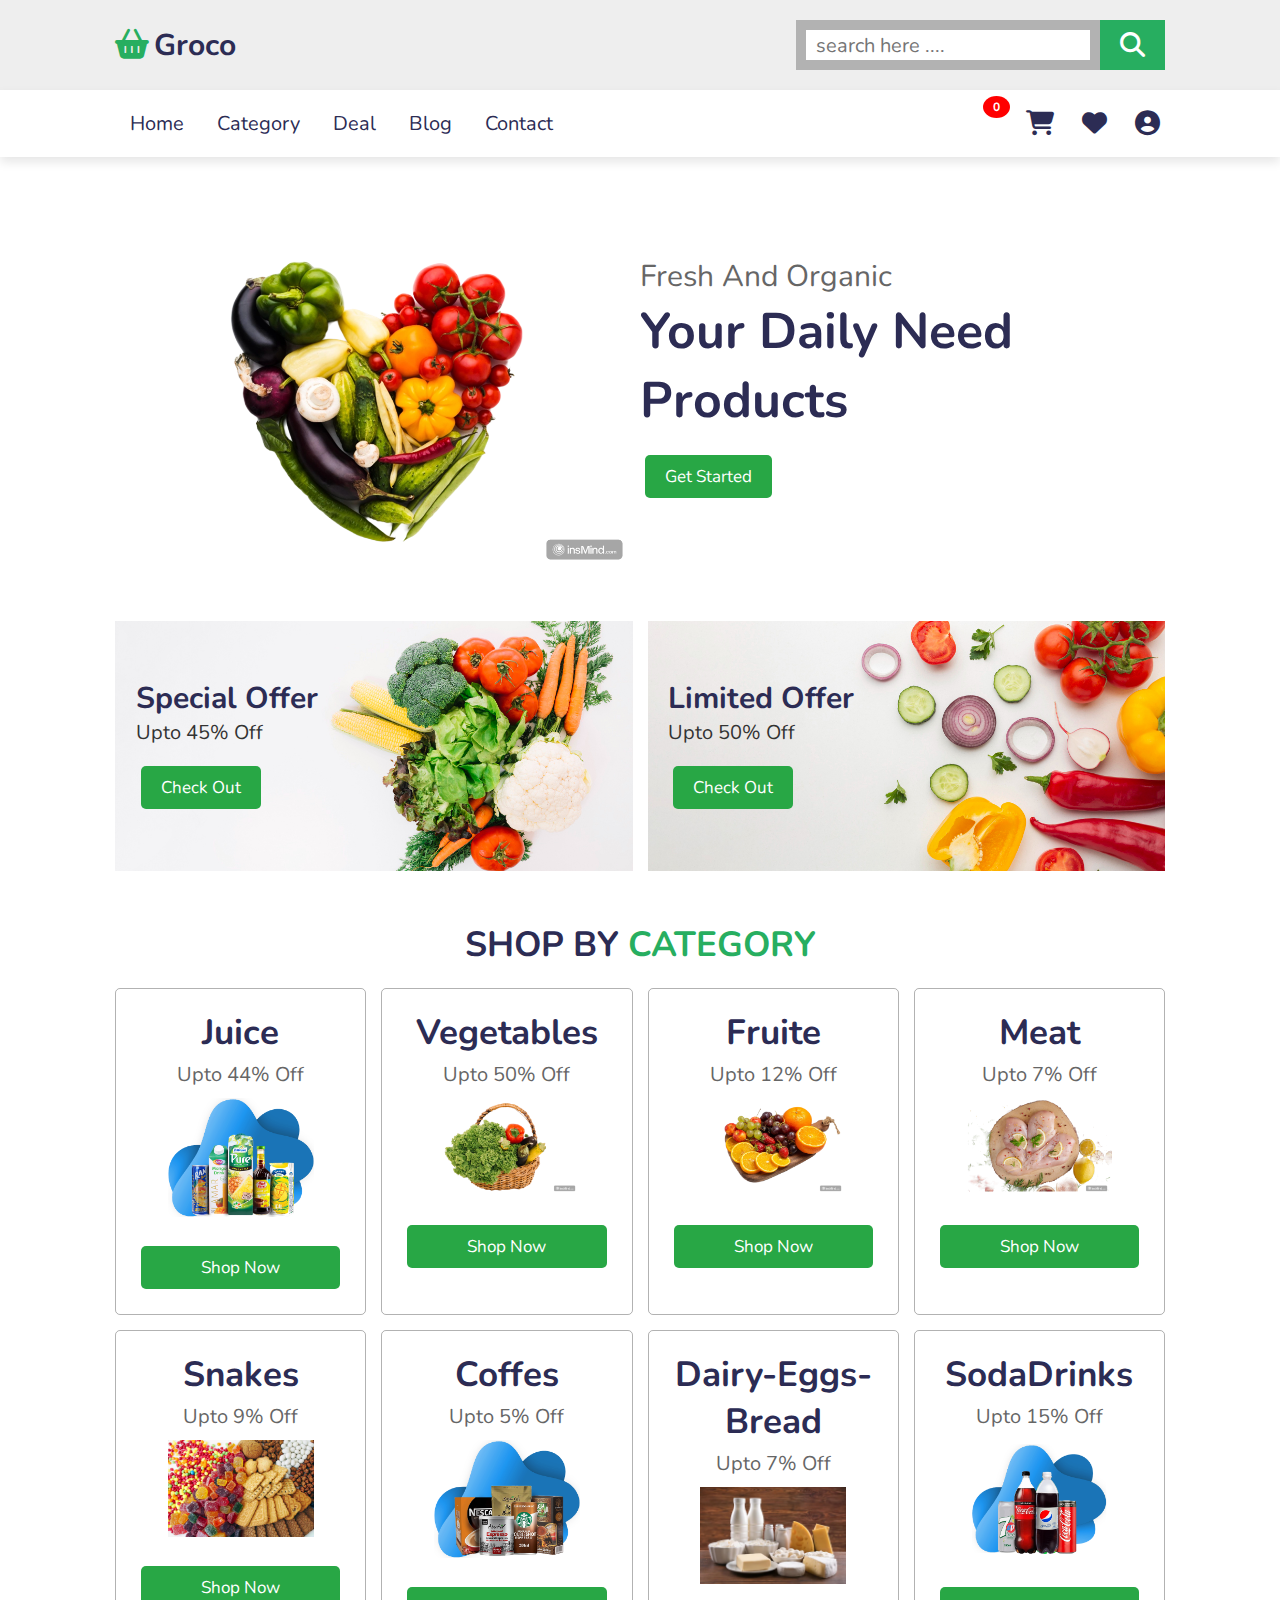
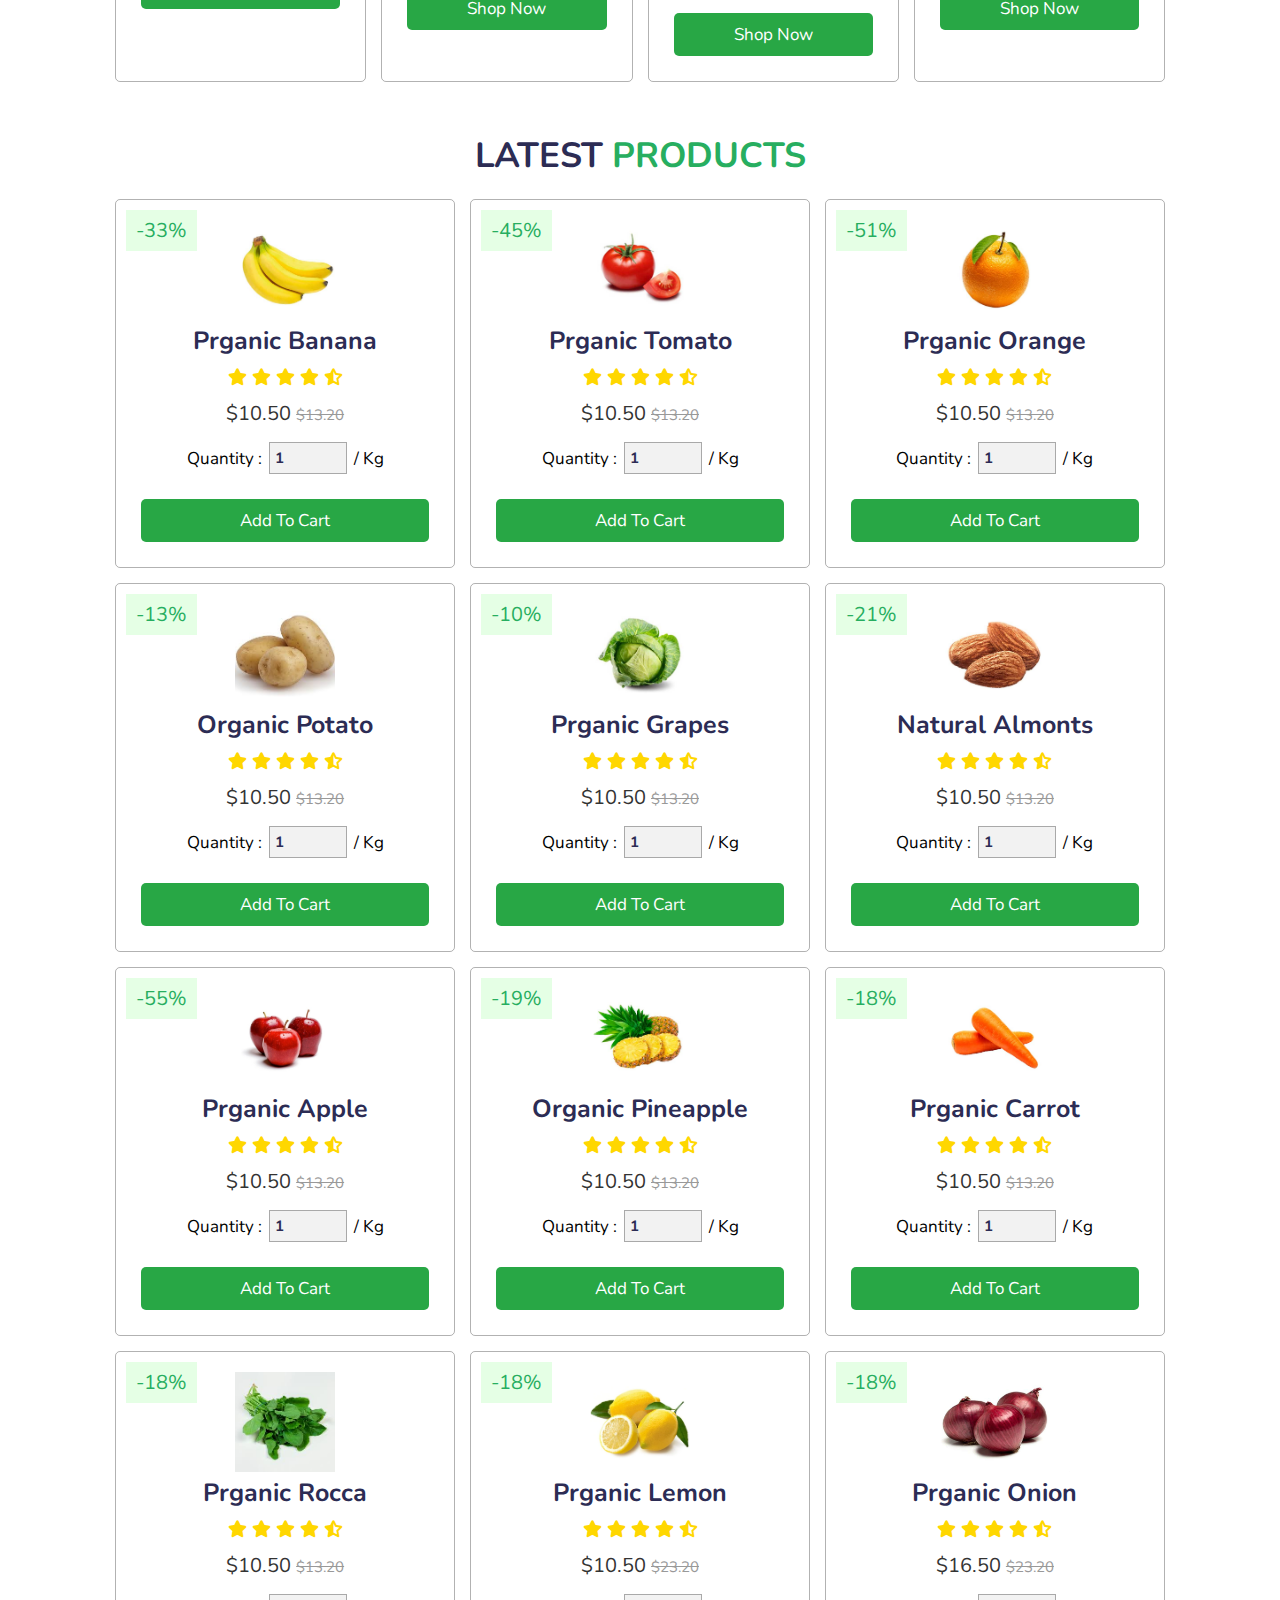
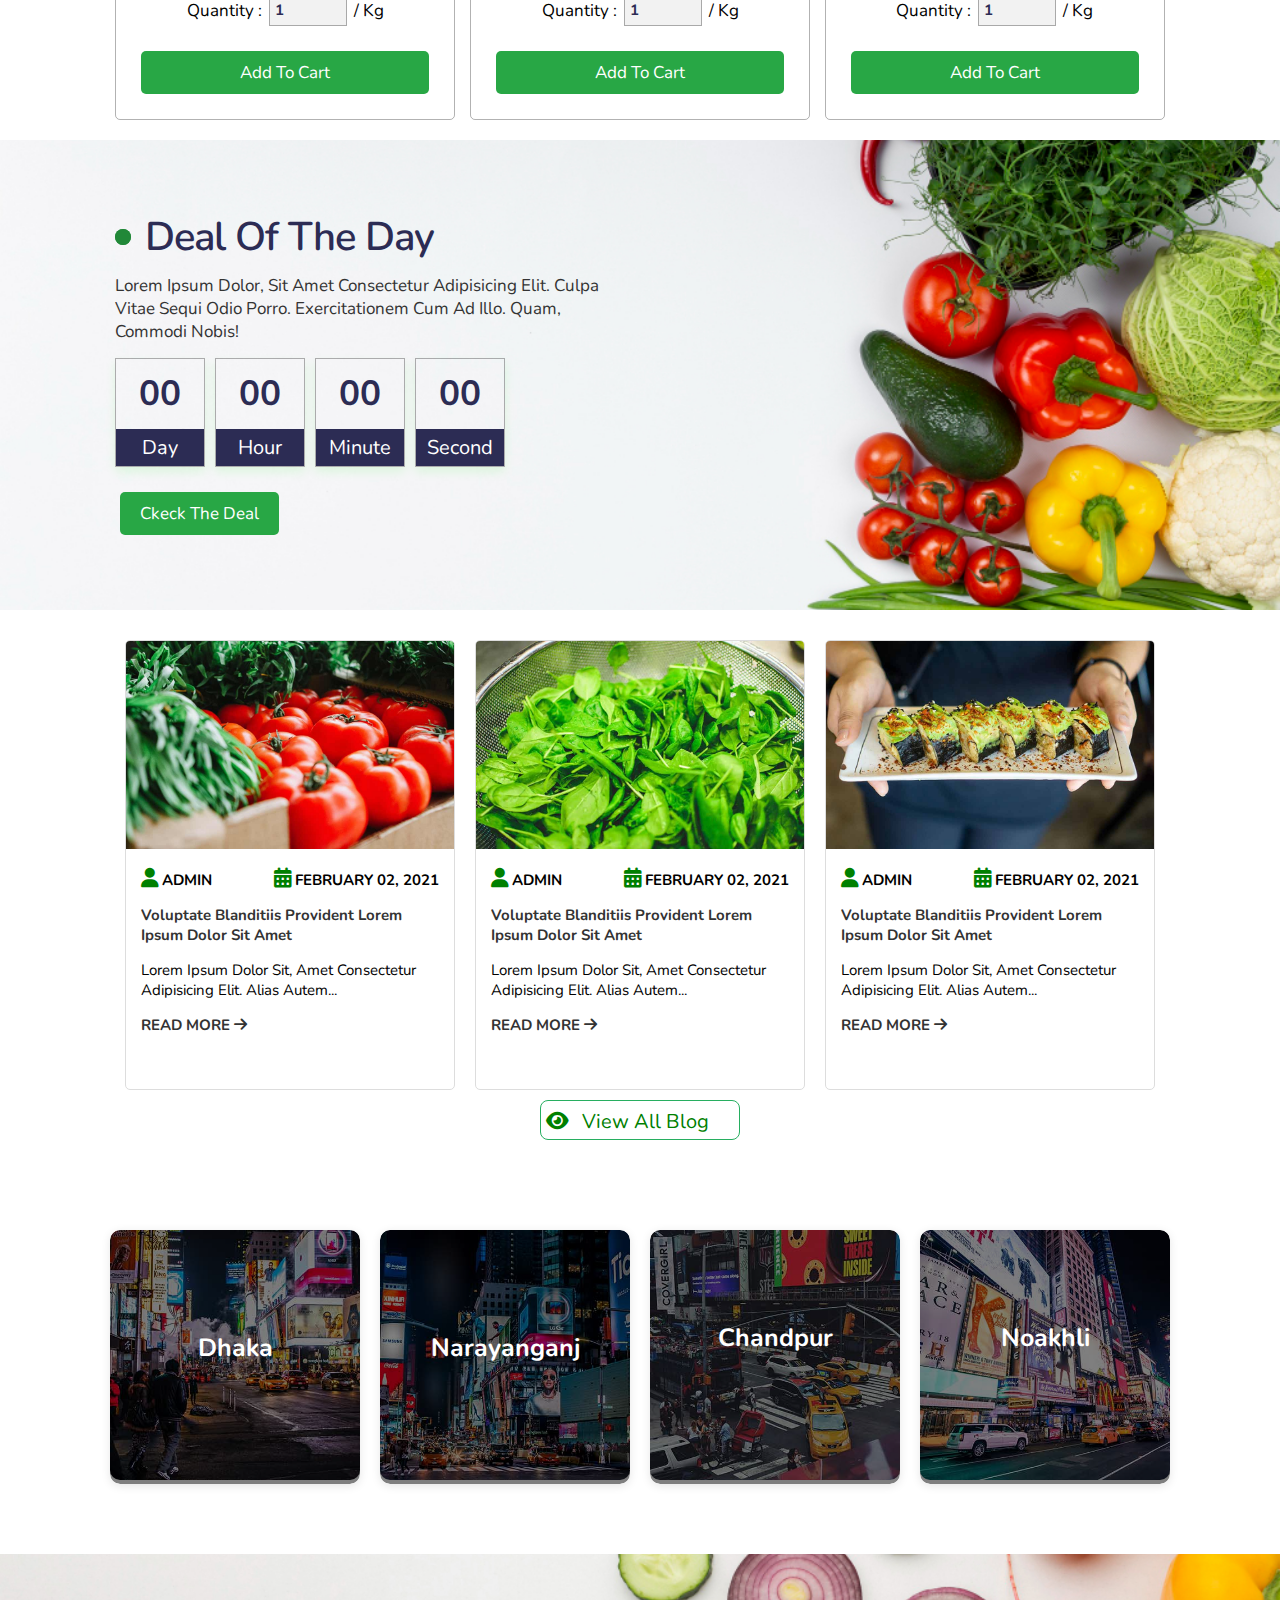
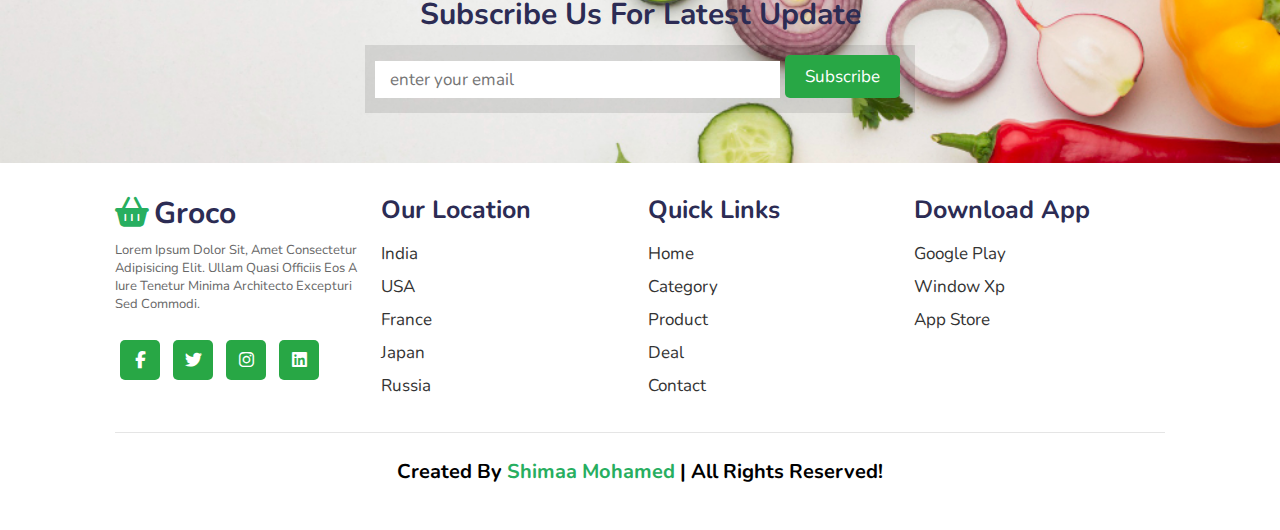
<file: index.html>
<!DOCTYPE html>
<html lang="en">
<head>
    <meta charset="UTF-8">
    <meta name="viewport" content="width=device-width, initial-scale=1.0">
    <link rel="stylesheet" href="https://cdnjs.cloudflare.com/ajax/libs/font-awesome/6.6.0/css/all.min.css">
    <!-- <link href="https://cdn.jsdelivr.net/npm/bootstrap@5.3.3/dist/css/bootstrap.min.css" rel="stylesheet"
    integrity="sha384-QWTKZyjpPEjISv5WaRU9OFeRpok6YctnYmDr5pNlyT2bRjXh0JMhjY6hW+ALEwIH" crossorigin="anonymous"> -->
    <link rel="icon" href="./icon.png" type="image/png">
    <link rel="stylesheet" href="./css/OverlayPart.css">
    <link rel="stylesheet" href="./css/contact.css">
    <!-- <link rel="stylesheet" href="./css/Blog.css"> -->
    <link rel="stylesheet" href="./css/style.css">
    <title>Grosry website</title>
</head>
<body>
   <header>
    <div class="header-1">
        <a href="#" class="logo"><i class="fas fa-shopping-basket"></i>groco</a>
        <form action="" class="search-box-container">
            <input type="search" id="search-box" placeholder="search here ....">
            <label for="search-box" class="fas fa-search"></label>
        </form>
    </div>
    <div class="header-2">
        <div id="menu-bar" class="fas fa-bars">

        </div>
        <nav class="navbar">
            <a href="./index.html">home</a>
            <a href="#category">category</a>
            <a href="#deal">deal</a>
            <a href="./Blog.html">Blog</a>
            <a href="./contact.html">contact</a>
           
        </nav>
        <div class="icons">
         
            <a href="#" id="cart-icon" class="fas fa-shopping-cart">
                <span id="cart-count" class="cart-count">0</span>
            </a>
           
            <a href="#" class="fas fa-heart"></a>
            <a href="./login.html" id="user-icon" class="fas fa-user-circle"></a>
            <span id="user-name"></span>
           
          
            
        </div>
    </div>
   </header>
   <!-- home section -->
    <section class="home" id="home">
        <div class="image">
            <img src="./imagess/2148655307.png" alt="">

        </div>
        <div class="content">
            <span>fresh and organic</span>
            <h3>your daily need products</h3>
            <a href="#" class="btn">get started</a>
        </div>
    </section>
    <!-- banner section -->
     <section class="banner-container">
        <div class="banner">
            <img src="./imagess/2147681782.jpg" alt="">
            <div class="content">
                <h3>special offer</h3>
                <p>upto 45% off</p>
                <a href="#" class="btn">Check Out</a>
            </div>
        </div>
    <!-- banner section -->
     
        <div class="banner">
            <img src="./imagess/2148949685.jpg" alt="">
            <div class="content">
                <h3>limited offer</h3>
                <p>upto 50% off</p>
                <a href="#" class="btn">Check Out</a>
            </div>
        </div>
     </section>
    <!--Category Section   -->
   
   <section class="category" id="category">
        <h1 class="heading"> shop by <span>category</span></h1>
        <div class="box-container">
           
            <div class="box">
                <h3>juice</h3>
                <p>upto 44% off</p>
                <img src="./imagess/Juice_and_Syrup.webp" alt="">
                <a href="./juice.html" class="btn">shop now</a>
            </div>
            <div class="box">
                <h3>Vegetables</h3>
                <p>upto 50% off</p>
                <img src="./imagess/2147694337.png" alt="">
                <a href="./vegetables.html" class="btn">shop now</a>
            </div>
            <div class="box">
                <h3>fruite</h3>
                <p>upto 12% off</p>
                <img src="./imagess/84237.png" alt="">
                <a href="./Fruit.html" class="btn">shop now</a>
            </div>
            <div class="box">
                <h3>meat</h3>
                <p>upto 7% off</p>
                <img src="./imagess/37788.png" alt="">
                <a href="./meat.html" class="btn">shop now</a>
            </div>
            <div class="box">
                <h3> Snakes</h3>
                <p>upto 9% off</p>
                <img src="./imagess/bg snacks.jpg" alt="">
                <a href="./snakes.html" class="btn">shop now</a>
            </div>
            <div class="box">
                <h3>Coffes</h3>
                <p>upto 5% off</p>
                <img src="./imagess/bg.webp" alt="">
                <a href="./coffes.html" class="btn">shop now</a>
            </div>
            <div class="box">
                <h3>Dairy-eggs-Bread</h3>
                <p>upto 7% off</p>
                <img src="./imagess/bg.jpg" alt="">
                <a href="./DairyEggsBread.html" class="btn">shop now</a>
            </div>
            <div class="box">
                <h3>SodaDrinks</h3>
                <p>upto 15% off</p>
                <img src="./imagess/Diet_Beverages.webp" alt="">
                <a href="./sodadrinks.html" class="btn">shop now</a>
            </div>
        </div>
    </section> 
<!-- product section -->
 <section class="product" id="product">
    <h1 class="heading">latest <span>products</span></h1>
    <div class="box-container">
        <div class="box">
            <span class="discount">-33%</span>
            <div class="icons">
                <a href="#" class="fas fa-heart"></a>
                <a href="#" class="fas fa-share"></a>
                <a href="#" class="fas fa-eye"></a>
        
            </div>
            <img src="./imagess/new-item1.jpg" alt="">
            <h3>prganic banana</h3>
            <div class="stars">
                <i class="fas fa-star"></i>
                <i class="fas fa-star"></i>
                <i class="fas fa-star"></i>
                <i class="fas fa-star"></i>
                <i class="fas fa-star-half-alt"></i>
            </div>
           <div class="price">$10.50 <span>$13.20</span> </div>
           <div class="quantity">
            <span>quantity :</span>
            <input type="number" min="1" max="1000" value="1">
            <span> / kg</span>
           </div>
           <a href="#" class="btn">add to cart</a>
        </div>
        <div class="box">
            <span class="discount">-45%</span>
            <div class="icons">
                <a href="#" class="fas fa-heart"></a>
                <a href="#" class="fas fa-share"></a>
                <a href="#" class="fas fa-eye"></a>
        
            </div>
            <img src="./imagess/tomato.jpg" alt="">
            <h3>prganic tomato</h3>
            <div class="stars">
                <i class="fas fa-star"></i>
                <i class="fas fa-star"></i>
                <i class="fas fa-star"></i>
                <i class="fas fa-star"></i>
                <i class="fas fa-star-half-alt"></i>
            </div>
           <div class="price">$10.50 <span>$13.20</span> </div>
           <div class="quantity">
            <span>quantity :</span>
            <input type="number" min="1" max="1000" value="1">
            <span> / kg</span>
           </div>
           <a href="#" class="btn">add to cart</a>
        </div>

        <div class="box">
            <span class="discount">-51%</span>
            <div class="icons">
                <a href="#" class="fas fa-heart"></a>
                <a href="#" class="fas fa-share"></a>
                <a href="#" class="fas fa-eye"></a>
        
            </div>
            <img src="./imagess/orange.jpg" alt="">
            <h3>prganic orange</h3>
            <div class="stars">
                <i class="fas fa-star"></i>
                <i class="fas fa-star"></i>
                <i class="fas fa-star"></i>
                <i class="fas fa-star"></i>
                <i class="fas fa-star-half-alt"></i>
            </div>
           <div class="price">$10.50 <span>$13.20</span> </div>
           <div class="quantity">
            <span>quantity :</span>
            <input type="number" min="1" max="1000" value="1">
            <span> / kg</span>
           </div>
           <a href="#" class="btn">add to cart</a>
        </div>

        <div class="box">
            <span class="discount">-13%</span>
            <div class="icons">
                <a href="#" class="fas fa-heart"></a>
                <a href="#" class="fas fa-share"></a>
                <a href="#" class="fas fa-eye"></a>
        
            </div>
            <img src="./imagess/Potato egypt - بطاطا مصرية.jpeg" alt="">
            <h3>organic potato</h3>
            <div class="stars">
                <i class="fas fa-star"></i>
                <i class="fas fa-star"></i>
                <i class="fas fa-star"></i>
                <i class="fas fa-star"></i>
                <i class="fas fa-star-half-alt"></i>
            </div>
           <div class="price">$10.50 <span>$13.20</span> </div>
           <div class="quantity">
            <span>quantity :</span>
            <input type="number" min="1" max="1000" value="1">
            <span> / kg</span>
           </div>
           <a href="#" class="btn">add to cart</a>
        </div>

        <div class="box">
            <span class="discount">-10%</span>
            <div class="icons">
                <a href="#" class="fas fa-heart"></a>
                <a href="#" class="fas fa-share"></a>
                <a href="#" class="fas fa-eye"></a>
        
            </div>
            <img src="./imagess/Recently Sold 8.jpg" alt="">
            <h3>prganic grapes</h3>
            <div class="stars">
                <i class="fas fa-star"></i>
                <i class="fas fa-star"></i>
                <i class="fas fa-star"></i>
                <i class="fas fa-star"></i>
                <i class="fas fa-star-half-alt"></i>
            </div>
           <div class="price">$10.50 <span>$13.20</span> </div>
           <div class="quantity">
            <span>quantity :</span>
            <input type="number" min="1" max="1000" value="1">
            <span> / kg</span>
           </div>
           <a href="#" class="btn">add to cart</a>
        </div>

        <div class="box">
            <span class="discount">-21%</span>
            <div class="icons">
                <a href="#" class="fas fa-heart"></a>
                <a href="#" class="fas fa-share"></a>
                <a href="#" class="fas fa-eye"></a>
        
            </div>
            <img src="./imagess/new-item4.jpg" alt="">
            <h3>natural almonts</h3>
            <div class="stars">
                <i class="fas fa-star"></i>
                <i class="fas fa-star"></i>
                <i class="fas fa-star"></i>
                <i class="fas fa-star"></i>
                <i class="fas fa-star-half-alt"></i>
            </div>
           <div class="price">$10.50 <span>$13.20</span> </div>
           <div class="quantity">
            <span>quantity :</span>
            <input type="number" min="1" max="1000" value="1">
            <span> / kg</span>
           </div>
           <a href="#" class="btn">add to cart</a>
        </div>

        <div class="box">
            <span class="discount">-55%</span>
            <div class="icons">
                <a href="#" class="fas fa-heart"></a>
                <a href="#" class="fas fa-share"></a>
                <a href="#" class="fas fa-eye"></a>
        
            </div>
            <img src="./imagess/apple.webp" alt="">
            <h3>prganic apple</h3>
            <div class="stars">
                <i class="fas fa-star"></i>
                <i class="fas fa-star"></i>
                <i class="fas fa-star"></i>
                <i class="fas fa-star"></i>
                <i class="fas fa-star-half-alt"></i>
            </div>
           <div class="price">$10.50 <span>$13.20</span> </div>
           <div class="quantity">
            <span>quantity :</span>
            <input type="number" min="1" max="1000" value="1">
            <span> / kg</span>
           </div>
           <a href="#" class="btn">add to cart</a>
        </div>
        <div class="box">
            <span class="discount">-19%</span>
            <div class="icons">
                <a href="#" class="fas fa-heart"></a>
                <a href="#" class="fas fa-share"></a>
                <a href="#" class="fas fa-eye"></a>
        
            </div>
            <img src="./imagess/new-item2.jpg" alt="">
            <h3>organic pineapple</h3>
            <div class="stars">
                <i class="fas fa-star"></i>
                <i class="fas fa-star"></i>
                <i class="fas fa-star"></i>
                <i class="fas fa-star"></i>
                <i class="fas fa-star-half-alt"></i>
            </div>
           <div class="price">$10.50 <span>$13.20</span> </div>
           <div class="quantity">
            <span>quantity :</span>
            <input type="number" min="1" max="1000" value="1">
            <span> / kg</span>
           </div>
           <a href="#" class="btn">add to cart</a>
        </div>

        <div class="box">
            <span class="discount">-18%</span>
            <div class="icons">
                <a href="#" class="fas fa-heart"></a>
                <a href="#" class="fas fa-share"></a>
                <a href="#" class="fas fa-eye"></a>
        
            </div>
            <img src="./imagess/carrot.jpg" alt="">
            <h3>prganic carrot</h3>
            <div class="stars">
                <i class="fas fa-star"></i>
                <i class="fas fa-star"></i>
                <i class="fas fa-star"></i>
                <i class="fas fa-star"></i>
                <i class="fas fa-star-half-alt"></i>
            </div>
           <div class="price">$10.50 <span>$13.20</span> </div>
           <div class="quantity">
            <span>quantity :</span>
            <input type="number" min="1" max="1000" value="1">
            <span> / kg</span>
           </div>
           <a href="#" class="btn">add to cart</a>
        </div>

        <div class="box">
            <span class="discount">-18%</span>
            <div class="icons">
                <a href="#" class="fas fa-heart"></a>
                <a href="#" class="fas fa-share"></a>
                <a href="#" class="fas fa-eye"></a>
        
            </div>
            <img src="./imagess/Rocca - جرجير.jpeg" alt="">
            <h3>prganic Rocca</h3>
            <div class="stars">
                <i class="fas fa-star"></i>
                <i class="fas fa-star"></i>
                <i class="fas fa-star"></i>
                <i class="fas fa-star"></i>
                <i class="fas fa-star-half-alt"></i>
            </div>
           <div class="price">$10.50 <span>$13.20</span> </div>
           <div class="quantity">
            <span>quantity :</span>
            <input type="number" min="1" max="1000" value="1">
            <span> / kg</span>
           </div>
           <a href="#" class="btn">add to cart</a>
        </div>
        <div class="box">
            <span class="discount">-18%</span>
            <div class="icons">
                <a href="#" class="fas fa-heart"></a>
                <a href="#" class="fas fa-share"></a>
                <a href="#" class="fas fa-eye"></a>
        
            </div>
            <img src="./imagess/Lemon - ليمون.webp" alt="">
            <h3>prganic Lemon</h3>
            <div class="stars">
                <i class="fas fa-star"></i>
                <i class="fas fa-star"></i>
                <i class="fas fa-star"></i>
                <i class="fas fa-star"></i>
                <i class="fas fa-star-half-alt"></i>
            </div>
           <div class="price">$10.50 <span>$23.20</span> </div>
           <div class="quantity">
            <span>quantity :</span>
            <input type="number" min="1" max="1000" value="1">
            <span> / kg</span>
           </div>
           <a href="#" class="btn">add to cart</a>
        </div>
        <div class="box">
            <span class="discount">-18%</span>
            <div class="icons">
                <a href="#" class="fas fa-heart"></a>
                <a href="#" class="fas fa-share"></a>
                <a href="#" class="fas fa-eye"></a>
        
            </div>
            <img src="./imagess/Indian Onion - بصل هندي.webp" alt="">
            <h3>prganic Onion</h3>
            <div class="stars">
                <i class="fas fa-star"></i>
                <i class="fas fa-star"></i>
                <i class="fas fa-star"></i>
                <i class="fas fa-star"></i>
                <i class="fas fa-star-half-alt"></i>
            </div>
           <div class="price">$16.50 <span>$23.20</span> </div>
           <div class="quantity">
            <span>quantity :</span>
            <input type="number" min="1" max="1000" value="1">
            <span> / kg</span>
           </div>
           <a href="#" class="btn">add to cart</a>
        </div>
    </div>
 </section>
<!-- deal section -->

  <section class="deal" id="deal">
    <div class="content">
        <h3 class="title">
            deal of the day
        </h3>
        <p>Lorem ipsum dolor, sit amet consectetur adipisicing elit.
             Culpa vitae sequi odio porro.
             Exercitationem cum ad illo. Quam, commodi nobis!</p>
             <div class="count-down">
                <div class="box">
                    <h3 id="day">00</h3>
                    <span>day</span>
                </div>
                <div class="box">
                    <h3 id="hour">00</h3>
                    <span>hour</span>
                </div>
                <div class="box">
                    <h3 id="minute">00</h3>
                    <span>minute</span>
                </div>
                <div class="box">
                    <h3 id="second">00</h3>
                    <span>second</span>
                </div>
             </div>
             <a href="#"  class="btn">Ckeck the deal</a>
    </div>
  </section>





<!-- Cart Modal -->
<div id="cart-modal" class="cart-modal">
    <div class="cart-content">
        <span id="close-cart" class="close">&times;</span>
        <h2 class="h2cartt">Your Cart</h2>
        <div id="cart-items">
            <!-- Cart items will be added here by JavaScript -->
        </div>
        <div id="cart-summary">
            <h3 class="h3cartt">Total: $<span id="cart-total" class="h3cartt">0.00</span></h3>
           
        </div>
        
        <button id="clear-cart">Clear Cart</button>

    </div>
</div>


<!-- Confirmation Modal -->
<div id="confirmation-modal" class="confirmation-modal">
    <div class="confirmation-content">
        <span id="close-confirmation" class="close">&times;</span>
        <p class="pmodal">Are you sure you want to proceed?</p>
        <button id="confirm-yes" class="btn">Yes</button>
        <button id="confirm-no" class="btn">No</button>
        <div id="confirmation-icon" class="confirmation-icon">&#10004;</div> <!-- Check icon -->
        <div class="successmessage" id="successmessage">Item added to cart!</div>
    </div>
</div>







<!-- contact section -->
<!-- <section class="contact" id="contact">
    <h1 class="heading"><span>contact</span> us</h1>
     <form action="">
        <div class="inputBox">
            <input type="text" placeholder="name">
            <input type="email" placeholder="email">
        </div>

        <div class="inputBox">
            <input type="number" placeholder="number">
            <input type="text" placeholder="subject">
        </div>
        <textarea  placeholder="message" name="" id="" cols="30" rows="10"></textarea>
        <input type="submit" value="send message" class="btn">
    </form>

</section> -->
<section class="blog-content">
    <div class="blog-posts">
        <div class="card__blogg">
            <div class="img__blog">
                <img src="./imagess/Blog/blog-1 (1).jpg" alt="blog">
            </div>
            <div class="text__cardBlog">
                <div class="admin d-flex justify-content-between">
                    <div class="col__admin">
                        <i class="fa-solid fa-user"></i>
                        <span>ADMIN</span>
                    </div>
                    <div class="col__admin">
                        <i class="fa-solid fa-calendar-days"></i>
                        <span>FEBRUARY 02, 2021</span>
                    </div>
                </div>
                <a href="#" class="aa">Voluptate blanditiis provident Lorem ipsum dolor sit amet</a>
                <p>Lorem ipsum dolor sit, amet consectetur adipisicing elit. Alias autem...</p>
                <a href="#">READ MORE <i class="fa-solid fa-arrow-right"></i></a>
            </div>
        </div>
        <div class="card__blogg">
            <div class="img__blog">
                <img src="./imagess/Blog/blog-2 (1).jpg" alt="blog">
            </div>
            <div class="text__cardBlog">
                <div class="admin d-flex justify-content-between">
                    <div class="col__admin">
                        <i class="fa-solid fa-user"></i>
                        <span>ADMIN</span>
                    </div>
                    <div class="col__admin">
                        <i class="fa-solid fa-calendar-days"></i>
                        <span>FEBRUARY 02, 2021</span>
                    </div>
                </div>
                <a href="#">Voluptate blanditiis provident Lorem ipsum dolor sit amet</a>
                <p>Lorem ipsum dolor sit, amet consectetur adipisicing elit. Alias autem...</p>
                <a href="#">READ MORE <i class="fa-solid fa-arrow-right"></i></a>
            </div>
        </div>
        <div class="card__blogg">
            <div class="img__blog">
                <img src="./imagess/Blog/blog-3 (1).jpg" alt="blog">
            </div>
            <div class="text__cardBlog">
                <div class="admin d-flex justify-content-between">
                    <div class="col__admin">
                        <i class="fa-solid fa-user"></i>
                        <span>ADMIN</span>
                    </div>
                    <div class="col__admin">
                        <i class="fa-solid fa-calendar-days"></i>
                        <span>FEBRUARY 02, 2021</span>
                    </div>
                </div>
                <a href="#">Voluptate blanditiis provident Lorem ipsum dolor sit amet</a>
                <p>Lorem ipsum dolor sit, amet consectetur adipisicing elit. Alias autem...</p>
                <a href="#">READ MORE <i class="fa-solid fa-arrow-right"></i></a>
            </div>
        </div>
        <div class="show-more">
            <a href="./Blog.html">
              <i class="fas fa-eye"></i>
              <span>view all blog</span>
            </a>
          </div>
    </div>
    

</section>



 <section class="location-section">
    <div class="location-container">
        <div class="location-card">
            <div class="location-image">
                <img src="./imagess/imgcontact/01 (1).jpg" alt="contact-location">
                <div class="overlay"></div>
                <div class="location-text">
                    <h3>Dhaka</h3>
                    <p>Kawran Bazar, 1100 East<br>Tejgaon, Dhaka.</p>
                </div>
            </div>
        </div>
        <div class="location-card">
            <div class="location-image">
                <img src="./imagess/imgcontact/02 (1).jpg" alt="contact-location">
                <div class="overlay"></div>
                <div class="location-text">
                    <h3>Narayanganj</h3>
                    <p>West Jalkuri, 1420<br>Shiddirganj, Narayanganj.</p>
                </div>
            </div>
        </div>
        <div class="location-card">
            <div class="location-image">
                <img src="./imagess/imgcontact/03 (1).jpg" alt="contact-location">
                <div class="overlay"></div>
                <div class="location-text">
                    <h3>Chandpur</h3>
                    <p>East Lautuli, 2344<br>Faridganj, Chandpur.</p>
                </div>
            </div>
        </div>
        <div class="location-card">
            <div class="location-image">
                <img src="./imagess/imgcontact/04.jpg" alt="contact-location">
                <div class="overlay"></div>
                <div class="location-text">
                    <h3>Noakhli</h3>
                    <p>Begumganj, 3737<br>Shonaimuri, Noakhli.</p>
                </div>
            </div>
        </div>
    </div>
</section>


<!-- newsletter section -->
<section class="newsletter" id="newsletter">
    
    <h3>subscribe us for latest update</h3>
    <form action="">
        <input class="box" type="email" placeholder="enter your email">
        <input type="submit" value="subscribe" class="btn">
    </form>

</section>


<!-- Footer section -->
 <section class="footer">
    <div class="box-container">
        <div class="box">
            <a href="#" class="logo"><i class="fas fa-shopping-basket"></i>groco</a>
            <p>Lorem ipsum dolor sit, amet consectetur adipisicing elit. Ullam quasi officiis eos a iure tenetur minima architecto excepturi sed commodi.</p>
            <div class="share">
                <a href="#" class="btn fab fa-facebook-f"></a>
                <a href="#" class="btn fab fa-twitter"></a>
                <a href="#" class="btn fab fa-instagram"></a>
                <a href="#" class="btn fab fa-linkedin"></a>
            </div>
        </div>
        <div class="box">
            <h3>our location</h3>
            <div class="links">
                <a href="#">india</a>
                <a href="#">USA</a>
                <a href="#">france</a>
                <a href="#">japan</a>
                <a href="#">russia</a>
            </div>
        </div>
        <div class="box">
            <h3>quick links</h3>
            <div class="links">
                <a href="#">home</a>
                <a href="#">category</a>
                <a href="#">product</a>
                <a href="#">deal</a>
                <a href="#">contact</a>
            </div>
        </div>
        <div class="box">
            <h3>download app </h3>
            <div class="links">
                <a href="#">google play</a>
                <a href="#">window xp</a>
                <a href="#">app store</a>
           
            </div>
        </div>
        
    </div>
    <h1 class="credit">Created by <span>Shimaa Mohamed </span>| all rights reserved!</h1>
 </section>




  <script src="./js/user.js"></script>
  <script src="./js/script.js"></script>  

</body>
</html>
</file>
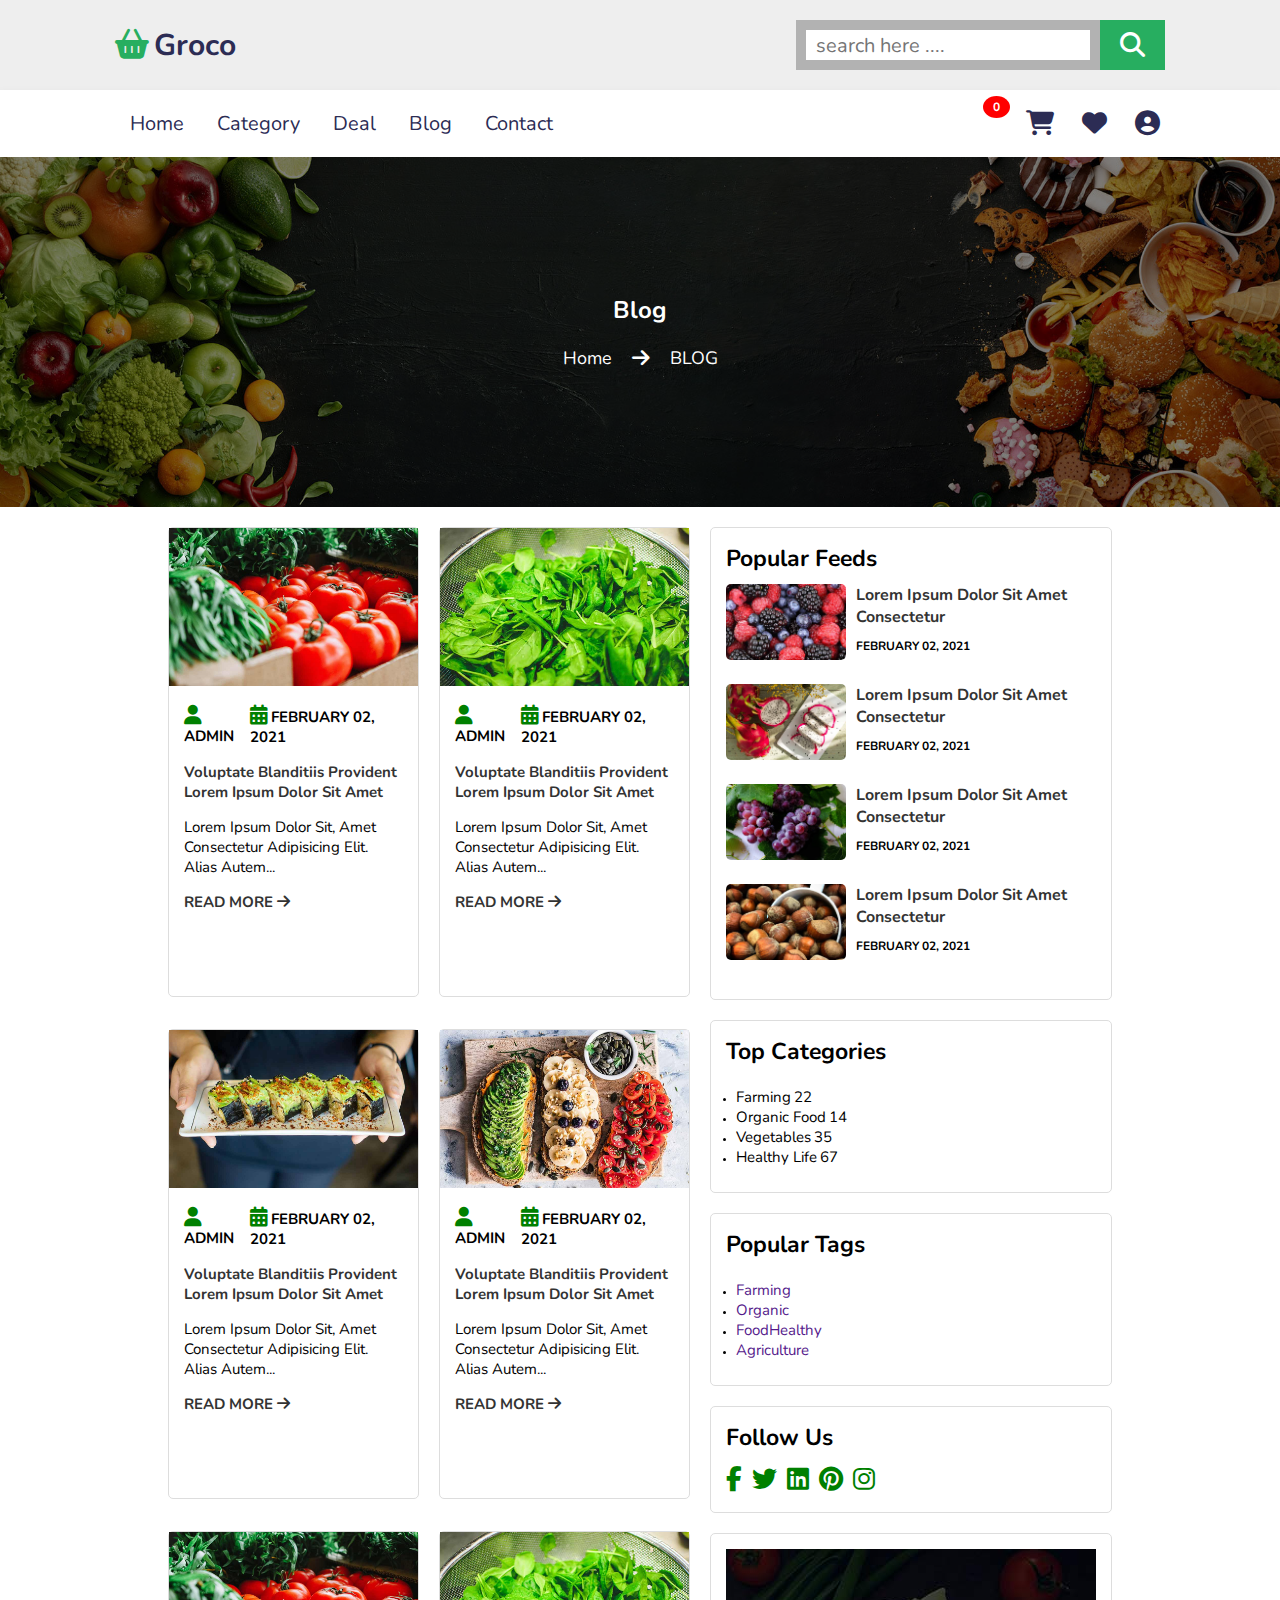
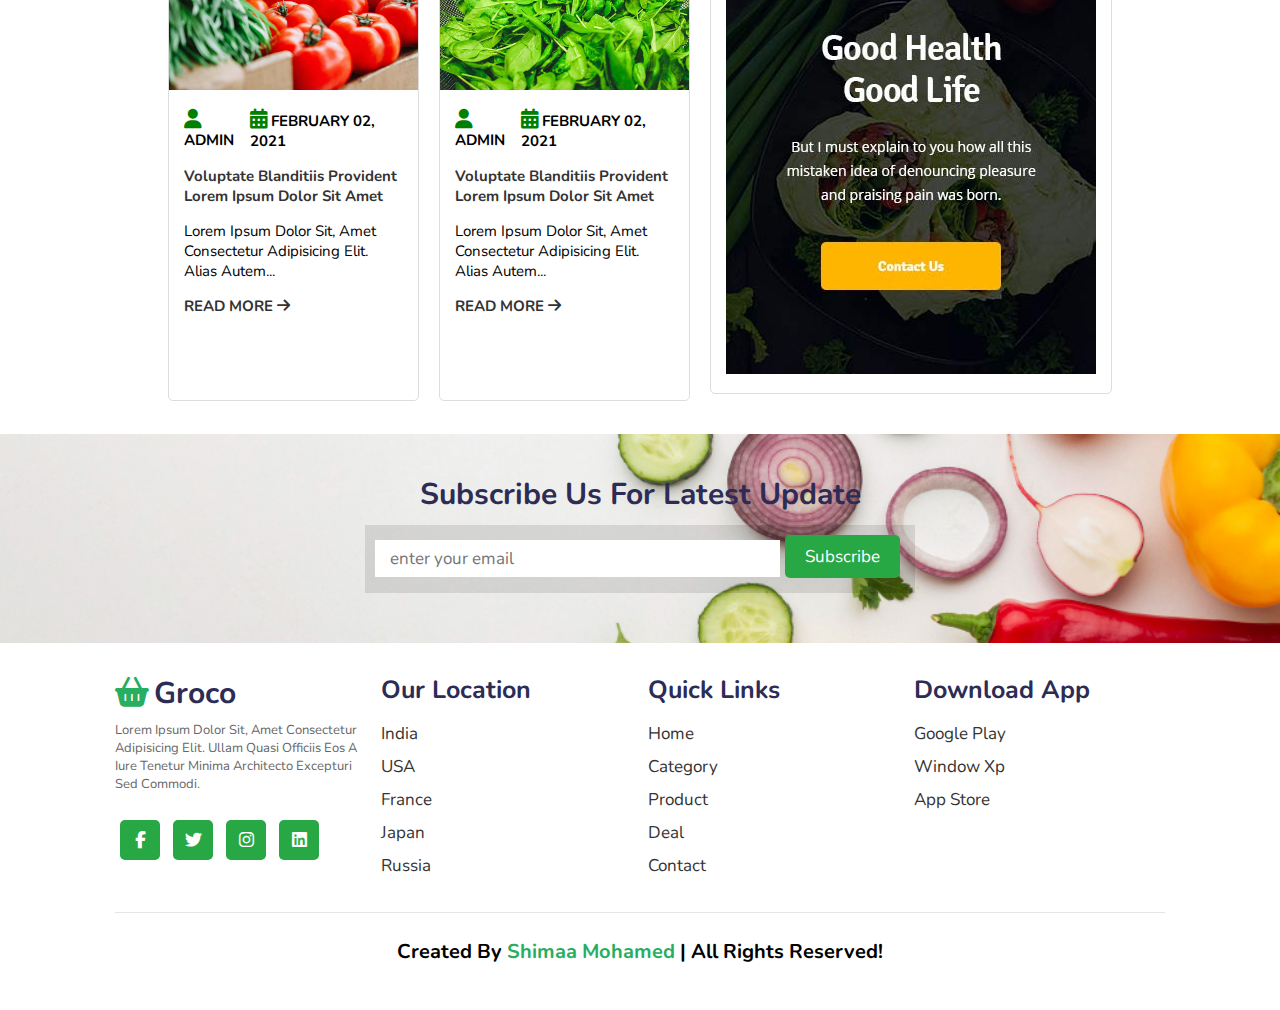
<file: Blog.html>
<!DOCTYPE html>
<html lang="en">
<head>
    <meta charset="UTF-8">
    <meta name="viewport" content="width=device-width, initial-scale=1.0">
    <link rel="stylesheet" href="https://cdnjs.cloudflare.com/ajax/libs/font-awesome/6.6.0/css/all.min.css">

    <link rel="stylesheet" href="./css/OverlayPart.css">
    <link rel="stylesheet" href="./css/Blog.css">
    <link rel="stylesheet" href="./css/style.css">
    <title>Grosry website</title>
</head>
<body>
    <header>
        <div class="header-1">
            <a href="#" class="logo"><i class="fas fa-shopping-basket"></i>groco</a>
            <form action="" class="search-box-container">
                <input type="search" id="search-box" placeholder="search here ....">
                <label for="search-box" class="fas fa-search"></label>
            </form>
        </div>
        <div class="header-2">
            <div id="menu-bar" class="fas fa-bars">
    
            </div>
            <nav class="navbar">
                <a href="./index.html">home</a>
                <a href="#category">category</a>
                <a href="#deal">deal</a>
                <a href="./Blog.html">Blog</a>
                <a href="./contact.html">contact</a>
               
            </nav>
            <div class="icons">
             
                <a href="#" id="cart-icon" class="fas fa-shopping-cart">
                    <span id="cart-count" class="cart-count">0</span>
                </a>
               
                <a href="#" class="fas fa-heart"></a>
                <a href="./login.html" id="user-icon" class="fas fa-user-circle"></a>
                <span id="user-name"></span>
                
            </div>
        </div>
       </header>
       <section class="other-pages page-blog">
        <div class="overlay"></div>
        <div class="text">
            <div class="header-otherPages">
                <h3>Blog</h3>
            </div>
            <div class="links-otherPages">
                <a href="index.html">Home</a>
                <i class="fa-solid fa-arrow-right"></i>
                <a href="./Blog.html">BLOG</a>
            </div>
        </div>
    </section>


       <section class="Blog p-f-section">
        <div class="container">
            <div class="blog-content">
                <div class="blog-posts">
                    <div class="card__blog">
                        <div class="img__blog">
                            <img src="./imagess/Blog/blog-1 (1).jpg" alt="blog">
                        </div>
                        <div class="text__cardBlog">
                            <div class="admin d-flex justify-content-between">
                                <div class="col__admin">
                                    <i class="fa-solid fa-user"></i>
                                    <span>ADMIN</span>
                                </div>
                                <div class="col__admin">
                                    <i class="fa-solid fa-calendar-days"></i>
                                    <span>FEBRUARY 02, 2021</span>
                                </div>
                            </div>
                            <a href="#">Voluptate blanditiis provident Lorem ipsum dolor sit amet</a>
                            <p>Lorem ipsum dolor sit, amet consectetur adipisicing elit. Alias autem...</p>
                            <a href="#">READ MORE <i class="fa-solid fa-arrow-right"></i></a>
                        </div>
                    </div>
                    <div class="card__blog">
                        <div class="img__blog">
                            <img src="./imagess/Blog/blog-2 (1).jpg" alt="blog">
                        </div>
                        <div class="text__cardBlog">
                            <div class="admin d-flex justify-content-between">
                                <div class="col__admin">
                                    <i class="fa-solid fa-user"></i>
                                    <span>ADMIN</span>
                                </div>
                                <div class="col__admin">
                                    <i class="fa-solid fa-calendar-days"></i>
                                    <span>FEBRUARY 02, 2021</span>
                                </div>
                            </div>
                            <a href="#">Voluptate blanditiis provident Lorem ipsum dolor sit amet</a>
                            <p>Lorem ipsum dolor sit, amet consectetur adipisicing elit. Alias autem...</p>
                            <a href="#">READ MORE <i class="fa-solid fa-arrow-right"></i></a>
                        </div>
                    </div>
                    <div class="card__blog">
                        <div class="img__blog">
                            <img src="./imagess/Blog/blog-3 (1).jpg" alt="blog">
                        </div>
                        <div class="text__cardBlog">
                            <div class="admin d-flex justify-content-between">
                                <div class="col__admin">
                                    <i class="fa-solid fa-user"></i>
                                    <span>ADMIN</span>
                                </div>
                                <div class="col__admin">
                                    <i class="fa-solid fa-calendar-days"></i>
                                    <span>FEBRUARY 02, 2021</span>
                                </div>
                            </div>
                            <a href="#">Voluptate blanditiis provident Lorem ipsum dolor sit amet</a>
                            <p>Lorem ipsum dolor sit, amet consectetur adipisicing elit. Alias autem...</p>
                            <a href="#">READ MORE <i class="fa-solid fa-arrow-right"></i></a>
                        </div>
                    </div>
                    <div class="card__blog">
                        <div class="img__blog">
                            <img src="./imagess/Blog/blog-4.jpg" alt="blog">
                        </div>
                        <div class="text__cardBlog">
                            <div class="admin d-flex justify-content-between">
                                <div class="col__admin">
                                    <i class="fa-solid fa-user"></i>
                                    <span>ADMIN</span>
                                </div>
                                <div class="col__admin">
                                    <i class="fa-solid fa-calendar-days"></i>
                                    <span>FEBRUARY 02, 2021</span>
                                </div>
                            </div>
                            <a href="#">Voluptate blanditiis provident Lorem ipsum dolor sit amet</a>
                            <p>Lorem ipsum dolor sit, amet consectetur adipisicing elit. Alias autem...</p>
                            <a href="#">READ MORE <i class="fa-solid fa-arrow-right"></i></a>
                        </div>
                    </div>
                    <div class="card__blog">
                        <div class="img__blog">
                            <img src="./imagess/Blog/blog-1 (1).jpg" alt="blog">
                        </div>
                        <div class="text__cardBlog">
                            <div class="admin d-flex justify-content-between">
                                <div class="col__admin">
                                    <i class="fa-solid fa-user"></i>
                                    <span>ADMIN</span>
                                </div>
                                <div class="col__admin">
                                    <i class="fa-solid fa-calendar-days"></i>
                                    <span>FEBRUARY 02, 2021</span>
                                </div>
                            </div>
                            <a href="#">Voluptate blanditiis provident Lorem ipsum dolor sit amet</a>
                            <p>Lorem ipsum dolor sit, amet consectetur adipisicing elit. Alias autem...</p>
                            <a href="#">READ MORE <i class="fa-solid fa-arrow-right"></i></a>
                        </div>
                    </div>
                    <div class="card__blog">
                        <div class="img__blog">
                            <img src="./imagess/Blog/blog-2 (1).jpg" alt="blog">
                        </div>
                        <div class="text__cardBlog">
                            <div class="admin d-flex justify-content-between">
                                <div class="col__admin">
                                    <i class="fa-solid fa-user"></i>
                                    <span>ADMIN</span>
                                </div>
                                <div class="col__admin">
                                    <i class="fa-solid fa-calendar-days"></i>
                                    <span>FEBRUARY 02, 2021</span>
                                </div>
                            </div>
                            <a href="#">Voluptate blanditiis provident Lorem ipsum dolor sit amet</a>
                            <p>Lorem ipsum dolor sit, amet consectetur adipisicing elit. Alias autem...</p>
                            <a href="#">READ MORE <i class="fa-solid fa-arrow-right"></i></a>
                        </div>
                    </div>
                  
                </div>

                
                <aside class="sidebar">
                    <div class="popular-feeds card-blog">
                        <h3>Popular Feeds</h3>
                        <div class="Blog__items">
                            <div class="item">
                                <div class="item__img">
                                    <a href="#"><img src="./imagess/Blog/blog-5.jpg" alt="blog"></a>
                                </div>
                                <div class="item__text">
                                    <a href="#">Lorem ipsum dolor sit amet consectetur</a>
                                    <p>FEBRUARY 02, 2021</p>
                                </div>
                            </div>
                            <div class="item">
                                <div class="item__img">
                                    <a href="#"><img src="./imagess/Blog/blog-6.jpg" alt="blog"></a>
                                </div>
                                <div class="item__text">
                                    <a href="#">Lorem ipsum dolor sit amet consectetur</a>
                                    <p>FEBRUARY 02, 2021</p>
                                </div>
                            </div>
                            <div class="item">
                                <div class="item__img">
                                    <a href="#"><img src="./imagess/Blog/blog-7.jpg" alt="blog"></a>
                                </div>
                                <div class="item__text">
                                    <a href="#">Lorem ipsum dolor sit amet consectetur</a>
                                    <p>FEBRUARY 02, 2021</p>
                                </div>
                            </div>
                            <div class="item">
                                <div class="item__img">
                                    <a href="#"><img src="./imagess/Blog/blog-8.jpg" alt="blog"></a>
                                </div>
                                <div class="item__text">
                                    <a href="#">Lorem ipsum dolor sit amet consectetur</a>
                                    <p>FEBRUARY 02, 2021</p>
                                </div>
                            </div>
                        </div>
                    </div>
                    <div class="Top-Categories card-blog">
                        <h3>Top Categories</h3>
                        <div class="categories__items">
                            <ul>
                                <li><span class="blog-link">Farming</span> <span>22</span></li>
                                <li><span class="blog-link">Organic Food</span> <span>14</span></li>
                                <li><span class="blog-link">Vegetables</span> <span>35</span></li>
                                <li><span class="blog-link">Healthy Life</span> <span>67</span></li>
                            </ul>
                        </div>
                    </div>
                    <div class="Popular-Tags card-blog">
                        <h3>Popular Tags</h3>
                        <div class="popular__items">
                            <ul>
                                <li><a href="">Farming</a></li>
                                <li><a href="">Organic</a></li>
                                <li><a href="">FoodHealthy</a></li>
                                <li><a href="">Agriculture</a></li>
                            </ul>
                        </div>
                    </div>
                    <div class="Follow-Us card-blog">
                        <h3>Follow Us</h3>
                        <div class="social__media">
                            <ul class="d-flex">
                                <li><a href="#"><i class="fa-brands fa-facebook-f"></i></a></li>
                                <li><a href="#"><i class="fa-brands fa-twitter"></i></a></li>
                                <li><a href="#"><i class="fa-brands fa-linkedin"></i></a></li>
                                <li><a href="#"><i class="fa-brands fa-pinterest"></i></a></li>
                                <li><a href="#"><i class="fa-brands fa-instagram"></i></a></li>
                            </ul>
                        </div>
                    </div>
                    <div class="good-health card-blog">
                        <a href="#"><img src="./imagess/Blog/good-health.jpg" alt="good-health"></a>
                    </div>
                </aside>
            </div>
        </div>
    </section>
    

<!-- newsletter section -->
<section class="newsletter" id="newsletter">
    
    <h3>subscribe us for latest update</h3>
    <form action="">
        <input class="box" type="email" placeholder="enter your email">
        <input type="submit" value="subscribe" class="btn">
    </form>

</section>


       <!-- Footer section -->
 <section class="footer">
    <div class="box-container">
        <div class="box">
            <a href="#" class="logo"><i class="fas fa-shopping-basket"></i>groco</a>
            <p>Lorem ipsum dolor sit, amet consectetur adipisicing elit. Ullam quasi officiis eos a iure tenetur minima architecto excepturi sed commodi.</p>
            <div class="share">
                <a href="#" class="btn fab fa-facebook-f"></a>
                <a href="#" class="btn fab fa-twitter"></a>
                <a href="#" class="btn fab fa-instagram"></a>
                <a href="#" class="btn fab fa-linkedin"></a>
            </div>
        </div>
        <div class="box">
            <h3>our location</h3>
            <div class="links">
                <a href="#">india</a>
                <a href="#">USA</a>
                <a href="#">france</a>
                <a href="#">japan</a>
                <a href="#">russia</a>
            </div>
        </div>
        <div class="box">
            <h3>quick links</h3>
            <div class="links">
                <a href="#">home</a>
                <a href="#">category</a>
                <a href="#">product</a>
                <a href="#">deal</a>
                <a href="#">contact</a>
            </div>
        </div>
        <div class="box">
            <h3>download app </h3>
            <div class="links">
                <a href="#">google play</a>
                <a href="#">window xp</a>
                <a href="#">app store</a>
           
            </div>
        </div>
        
    </div>
    <h1 class="credit">Created by <span>Shimaa Mohamed </span>| all rights reserved!</h1>
 </section>



<!-- Cart Modal -->
<div id="cart-modal" class="cart-modal">
    <div class="cart-content">
        <span id="close-cart" class="close">&times;</span>
        <h2 class="h2cartt">Your Cart</h2>
        <div id="cart-items">
            <!-- Cart items will be added here by JavaScript -->
        </div>
        <div id="cart-summary">
            <h3 class="h3cartt">Total: $<span id="cart-total" class="h3cartt">0.00</span></h3>
           
        </div>
        
        <button id="clear-cart">Clear Cart</button>

    </div>
</div>


<!-- Confirmation Modal -->
<div id="confirmation-modal" class="confirmation-modal">
    <div class="confirmation-content">
        <span id="close-confirmation" class="close">&times;</span>
        <p class="pmodal">Are you sure you want to proceed?</p>
        <button id="confirm-yes" class="btn">Yes</button>
        <button id="confirm-no" class="btn">No</button>
        <div id="confirmation-icon" class="confirmation-icon">&#10004;</div> <!-- Check icon -->
        <div class="successmessage" id="successmessage">Item added to cart!</div>
    </div>
</div>
<script src="./js/user.js"></script>
  <script src="./js/script.js"></script>  

</body>
</html>
</file>
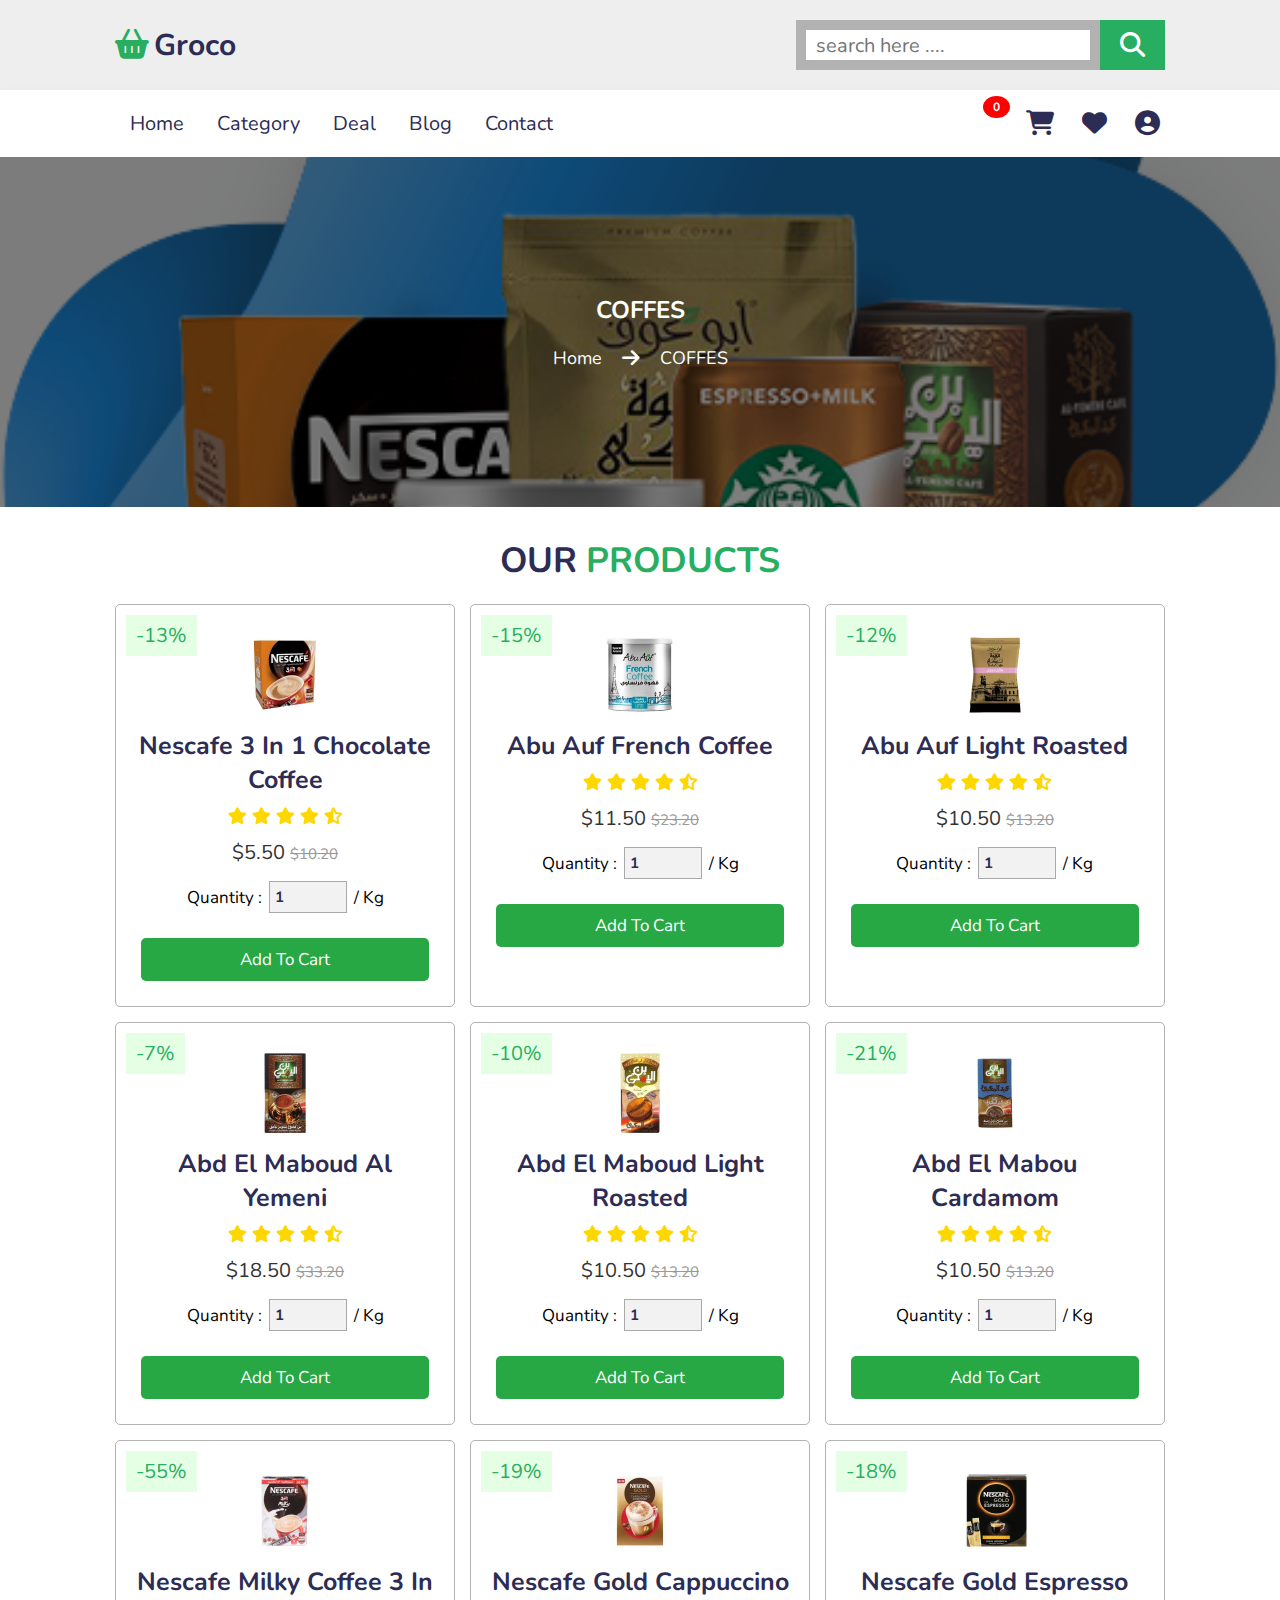
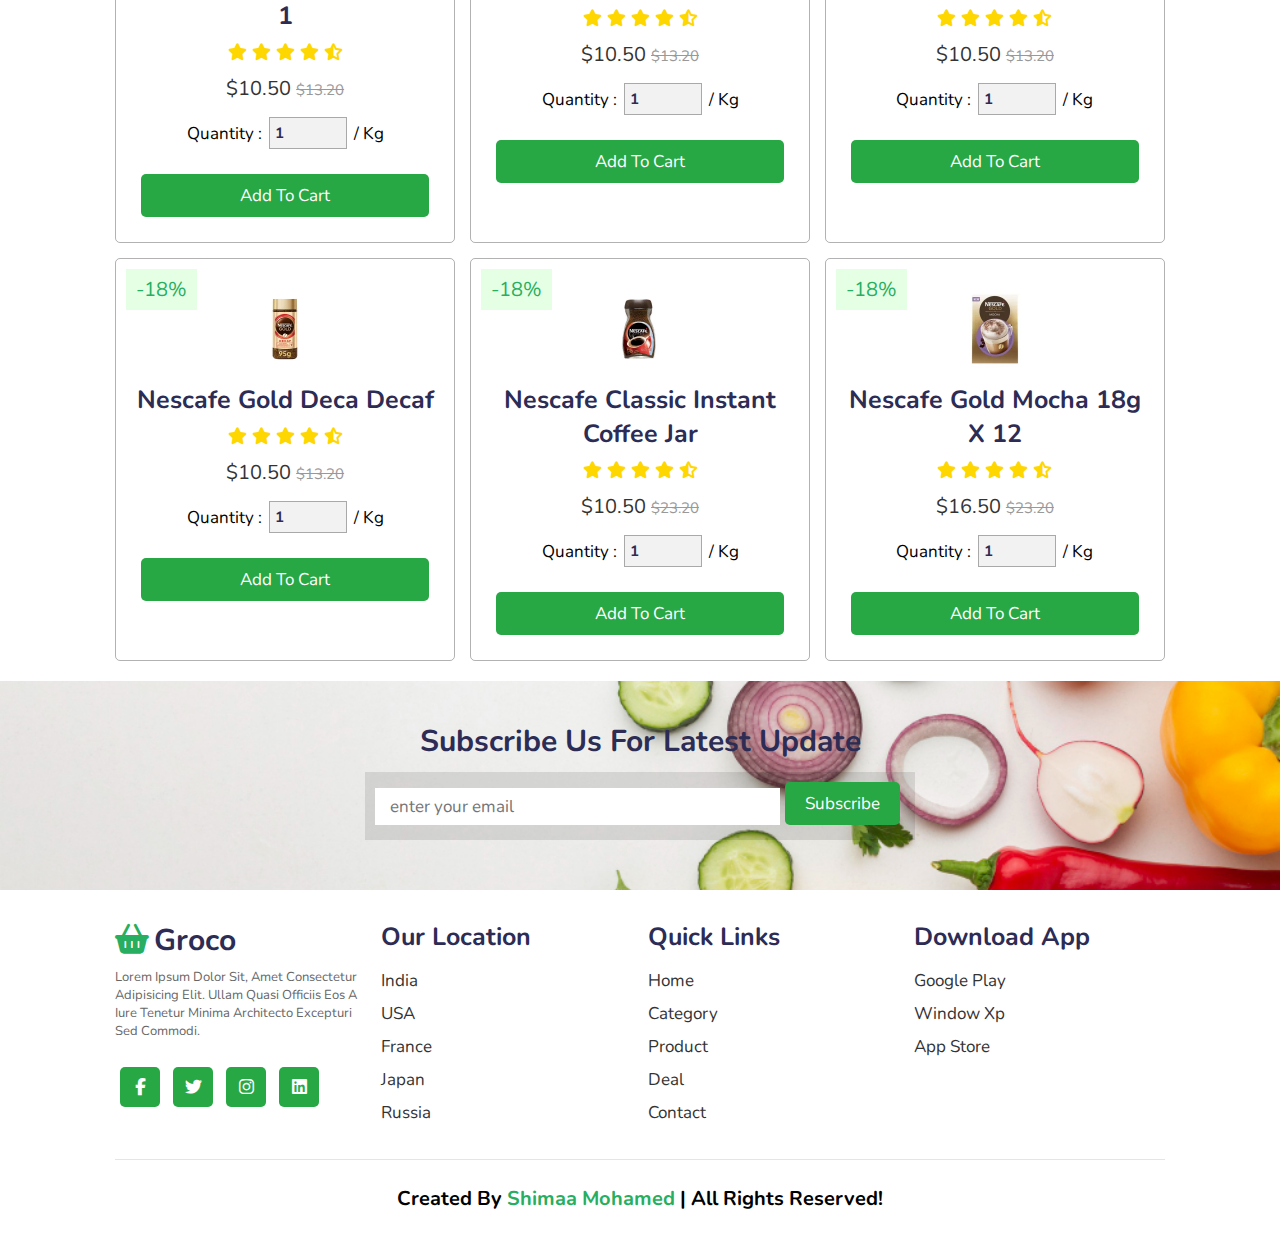
<file: coffes.html>
<!DOCTYPE html>
<html lang="en">
<head>
    <meta charset="UTF-8">
    <meta name="viewport" content="width=device-width, initial-scale=1.0">
    <link rel="stylesheet" href="https://cdnjs.cloudflare.com/ajax/libs/font-awesome/6.6.0/css/all.min.css">
    <link rel="stylesheet" href="./css/OverlayPart.css">
    <link rel="stylesheet" href="./css/style.css">
    <title>Grosry website</title>
</head>
<body>
    <header>
        <div class="header-1">
            <a href="#" class="logo"><i class="fas fa-shopping-basket"></i>groco</a>
            <form action="" class="search-box-container">
                <input type="search" id="search-box" placeholder="search here ....">
                <label for="search-box" class="fas fa-search"></label>
            </form>
        </div>
        <div class="header-2">
            <div id="menu-bar" class="fas fa-bars">
    
            </div>
            <nav class="navbar">
                <a href="./index.html">home</a>
                <a href="#category">category</a>
                <a href="#deal">deal</a>
                <a href="./Blog.html">Blog</a>
                <a href="./contact.html">contact</a>
               
            </nav>
            <div class="icons">
             
                <a href="#" id="cart-icon" class="fas fa-shopping-cart">
                    <span id="cart-count" class="cart-count">0</span>
                </a>
               
                <a href="#" class="fas fa-heart"></a>
                <a href="#" class="fas fa-user-circle"></a>
                <span id="user-name"></span>
            </div>
        </div>
       </header>







       <section class="other-pages page-coffe">
        <div class="overlay"></div>
        <div class="text">
            <div class="header-otherPages">
                <h3>COFFES</h3>
            </div>
            <div class="links-otherPages">
                <a href="index.html">Home</a>
                <i class="fa-solid fa-arrow-right"></i>
                <a href="./coffes.html">COFFES</a>
            </div>
        </div>
    </section>



<!-- product section -->
<section class="product" id="product">
    <h1 class="heading">Our <span>Products</span></h1>
    <div class="box-container">
        <div class="box">
            <span class="discount">-13%</span>
            <div class="icons">
                <a href="#" class="fas fa-heart"></a>
                <a href="#" class="fas fa-share"></a>
                <a href="#" class="fas fa-eye"></a>
        
            </div>
         
            <img src="./imagess/imgscoffe/Nescafe 3 In 1 Caramel Instant Coffee - 18g x 24 Sachets.webp" alt="">
            <h3>Nescafe 3 In 1 Chocolate  Coffee</h3>
            <div class="stars">
                <i class="fas fa-star"></i>
                <i class="fas fa-star"></i>
                <i class="fas fa-star"></i>
                <i class="fas fa-star"></i>
                <i class="fas fa-star-half-alt"></i>
            </div>
           <div class="price">$5.50 <span>$10.20</span> </div>
           <div class="quantity">
            <span>quantity :</span>
            <input type="number" min="1" max="1000" value="1">
            <span> / kg</span>
           </div>
           <a href="#" class="btn">add to cart</a>
        </div>
        <div class="box">
            <span class="discount">-15%</span>
            <div class="icons">
                <a href="#" class="fas fa-heart"></a>
                <a href="#" class="fas fa-share"></a>
                <a href="#" class="fas fa-eye"></a>
        
            </div>
            <img src="./imagess/imgscoffe/Abu Auf French Coffee - 250g.webp" alt="">
            <h3>Abu Auf French Coffee</h3>
            <div class="stars">
                <i class="fas fa-star"></i>
                <i class="fas fa-star"></i>
                <i class="fas fa-star"></i>
                <i class="fas fa-star"></i>
                <i class="fas fa-star-half-alt"></i>
            </div>
           <div class="price">$11.50 <span>$23.20</span> </div>
           <div class="quantity">
            <span>quantity :</span>
            <input type="number" min="1" max="1000" value="1">
            <span> / kg</span>
           </div>
           <a href="#" class="btn">add to cart</a>
        </div>

        <div class="box">
            <span class="discount">-12%</span>
            <div class="icons">
                <a href="#" class="fas fa-heart"></a>
                <a href="#" class="fas fa-share"></a>
                <a href="#" class="fas fa-eye"></a>
        
            </div>
            <img src="./imagess/imgscoffe/Abu Auf Light Roasted Blended Turkish Coffee - 100g.webp" alt="">
            <h3> Abu Auf Light Roasted</h3>
            <div class="stars">
                <i class="fas fa-star"></i>
                <i class="fas fa-star"></i>
                <i class="fas fa-star"></i>
                <i class="fas fa-star"></i>
                <i class="fas fa-star-half-alt"></i>
            </div>
           <div class="price">$10.50 <span>$13.20</span> </div>
           <div class="quantity">
            <span>quantity :</span>
            <input type="number" min="1" max="1000" value="1">
            <span> / kg</span>
           </div>
           <a href="#" class="btn">add to cart</a>
        </div>

        <div class="box">
            <span class="discount">-7%</span>
            <div class="icons">
                <a href="#" class="fas fa-heart"></a>
                <a href="#" class="fas fa-share"></a>
                <a href="#" class="fas fa-eye"></a>
        
            </div>
            <img src="./imagess/imgscoffe/Abd El Maboud Al Yemeni Extra Cardamom Dark Roasted Coffee - 200g.webp" alt="">
            <h3> Abd El Maboud Al Yemeni</h3>
            <div class="stars">
                <i class="fas fa-star"></i>
                <i class="fas fa-star"></i>
                <i class="fas fa-star"></i>
                <i class="fas fa-star"></i>
                <i class="fas fa-star-half-alt"></i>
            </div>
           <div class="price">$18.50 <span>$33.20</span> </div>
           <div class="quantity">
            <span>quantity :</span>
            <input type="number" min="1" max="1000" value="1">
            <span> / kg</span>
           </div>
           <a href="#" class="btn">add to cart</a>
        </div>

        <div class="box">
            <span class="discount">-10%</span>
            <div class="icons">
                <a href="#" class="fas fa-heart"></a>
                <a href="#" class="fas fa-share"></a>
                <a href="#" class="fas fa-eye"></a>
        
            </div>
            <img src="./imagess/imgscoffe/Abd El Maboud Al Yemeni Plain Light Roasted Coffee - 100g.webp" alt="">
            <h3>Abd El Maboud  Light Roasted </h3>
            <div class="stars">
                <i class="fas fa-star"></i>
                <i class="fas fa-star"></i>
                <i class="fas fa-star"></i>
                <i class="fas fa-star"></i>
                <i class="fas fa-star-half-alt"></i>
            </div>
           <div class="price">$10.50 <span>$13.20</span> </div>
           <div class="quantity">
            <span>quantity :</span>
            <input type="number" min="1" max="1000" value="1">
            <span> / kg</span>
           </div>
           <a href="#" class="btn">add to cart</a>
        </div>

        <div class="box">
            <span class="discount">-21%</span>
            <div class="icons">
                <a href="#" class="fas fa-heart"></a>
                <a href="#" class="fas fa-share"></a>
                <a href="#" class="fas fa-eye"></a>
        
            </div>
            <img src="./imagess/imgscoffe/Abd El Maboud Al Yemeni Plus Cardamom Medium Roasted Coffee - 100g.webp" alt="">
            <h3>Abd El Mabou Cardamom</h3>
            <div class="stars">
                <i class="fas fa-star"></i>
                <i class="fas fa-star"></i>
                <i class="fas fa-star"></i>
                <i class="fas fa-star"></i>
                <i class="fas fa-star-half-alt"></i>
            </div>
           <div class="price">$10.50 <span>$13.20</span> </div>
           <div class="quantity">
            <span>quantity :</span>
            <input type="number" min="1" max="1000" value="1">
            <span> / kg</span>
           </div>
           <a href="#" class="btn">add to cart</a>
        </div>

        <div class="box">
            <span class="discount">-55%</span>
            <div class="icons">
                <a href="#" class="fas fa-heart"></a>
                <a href="#" class="fas fa-share"></a>
                <a href="#" class="fas fa-eye"></a>
        
            </div>
            <img src="./imagess/imgscoffe/Nescafe Milky Coffee 3 In 1 - 12 Sachets.webp" alt="">
            <h3> Nescafe Milky Coffee 3 In 1 </h3>
            <div class="stars">
                <i class="fas fa-star"></i>
                <i class="fas fa-star"></i>
                <i class="fas fa-star"></i>
                <i class="fas fa-star"></i>
                <i class="fas fa-star-half-alt"></i>
            </div>
           <div class="price">$10.50 <span>$13.20</span> </div>
           <div class="quantity">
            <span>quantity :</span>
            <input type="number" min="1" max="1000" value="1">
            <span> / kg</span>
           </div>
           <a href="#" class="btn">add to cart</a>
        </div>
        <div class="box">
            <span class="discount">-19%</span>
            <div class="icons">
                <a href="#" class="fas fa-heart"></a>
                <a href="#" class="fas fa-share"></a>
                <a href="#" class="fas fa-eye"></a>
        
            </div>
            <img src="./imagess/imgscoffe/Nescafe Gold Cappuccino Sweetened - 17g x 12 Sachets.webp" alt="">
            <h3>Nescafe Gold Cappuccino</h3>
            <div class="stars">
                <i class="fas fa-star"></i>
                <i class="fas fa-star"></i>
                <i class="fas fa-star"></i>
                <i class="fas fa-star"></i>
                <i class="fas fa-star-half-alt"></i>
            </div>
           <div class="price">$10.50 <span>$13.20</span> </div>
           <div class="quantity">
            <span>quantity :</span>
            <input type="number" min="1" max="1000" value="1">
            <span> / kg</span>
           </div>
           <a href="#" class="btn">add to cart</a>
        </div>

        <div class="box">
            <span class="discount">-18%</span>
            <div class="icons">
                <a href="#" class="fas fa-heart"></a>
                <a href="#" class="fas fa-share"></a>
                <a href="#" class="fas fa-eye"></a>
        
            </div>
            <img src="./imagess/imgscoffe/Nescafe Gold Espresso - 1.8g x 25 Sachets.webp" alt="">
            <h3> Nescafe Gold Espresso </h3>
            <div class="stars">
                <i class="fas fa-star"></i>
                <i class="fas fa-star"></i>
                <i class="fas fa-star"></i>
                <i class="fas fa-star"></i>
                <i class="fas fa-star-half-alt"></i>
            </div>
           <div class="price">$10.50 <span>$13.20</span> </div>
           <div class="quantity">
            <span>quantity :</span>
            <input type="number" min="1" max="1000" value="1">
            <span> / kg</span>
           </div>
           <a href="#" class="btn">add to cart</a>
        </div>

        <div class="box">
            <span class="discount">-18%</span>
            <div class="icons">
                <a href="#" class="fas fa-heart"></a>
                <a href="#" class="fas fa-share"></a>
                <a href="#" class="fas fa-eye"></a>
        
            </div>
            <img src="./imagess/imgscoffe/Nescafe Gold Decaf Instant Coffee - 95g.webp" alt="">
            <h3>Nescafe Gold Deca Decaf </h3>
            <div class="stars">
                <i class="fas fa-star"></i>
                <i class="fas fa-star"></i>
                <i class="fas fa-star"></i>
                <i class="fas fa-star"></i>
                <i class="fas fa-star-half-alt"></i>
            </div>
           <div class="price">$10.50 <span>$13.20</span> </div>
           <div class="quantity">
            <span>quantity :</span>
            <input type="number" min="1" max="1000" value="1">
            <span> / kg</span>
           </div>
           <a href="#" class="btn">add to cart</a>
        </div>
        <div class="box">
            <span class="discount">-18%</span>
            <div class="icons">
                <a href="#" class="fas fa-heart"></a>
                <a href="#" class="fas fa-share"></a>
                <a href="#" class="fas fa-eye"></a>
        
            </div>
            <img src="./imagess/imgscoffe/Nescafe Classic Instant Coffee Jar - 95g.webp" alt="">
            <h3>Nescafe Classic Instant Coffee Jar</h3>
            <div class="stars">
                <i class="fas fa-star"></i>
                <i class="fas fa-star"></i>
                <i class="fas fa-star"></i>
                <i class="fas fa-star"></i>
                <i class="fas fa-star-half-alt"></i>
            </div>
           <div class="price">$10.50 <span>$23.20</span> </div>
           <div class="quantity">
            <span>quantity :</span>
            <input type="number" min="1" max="1000" value="1">
            <span> / kg</span>
           </div>
           <a href="#" class="btn">add to cart</a>
        </div>
        <div class="box">
            <span class="discount">-18%</span>
            <div class="icons">
                <a href="#" class="fas fa-heart"></a>
                <a href="#" class="fas fa-share"></a>
                <a href="#" class="fas fa-eye"></a>
        
            </div>
            <img src="./imagess/imgscoffe/Nescafe Gold Mocha - 18g x 12 Sachets.webp" alt="">
            <h3>Nescafe Gold Mocha 18g x 12 </h3>
            <div class="stars">
                <i class="fas fa-star"></i>
                <i class="fas fa-star"></i>
                <i class="fas fa-star"></i>
                <i class="fas fa-star"></i>
                <i class="fas fa-star-half-alt"></i>
            </div>
           <div class="price">$16.50 <span>$23.20</span> </div>
           <div class="quantity">
            <span>quantity :</span>
            <input type="number" min="1" max="1000" value="1">
            <span> / kg</span>
           </div>
           <a href="#" class="btn">add to cart</a>
        </div>
    </div>
 </section>























<!-- Cart Modal -->
<div id="cart-modal" class="cart-modal">
    <div class="cart-content">
        <span id="close-cart" class="close">&times;</span>
        <h2>Your Cart</h2>
        <div id="cart-items">
            <!-- Cart items will be added here by JavaScript -->
        </div>
        <div id="cart-summary">
            <h3>Total: $<span id="cart-total">0.00</span></h3>
        </div>
        <button id="clear-cart">Clear Cart</button>
    </div>
</div>


<!-- Confirmation Modal -->
<div id="confirmation-modal" class="confirmation-modal">
    <div class="confirmation-content">
        <span id="close-confirmation" class="close">&times;</span>
        <p class="pmodal">Are you sure you want to proceed?</p>
        <button id="confirm-yes" class="btn">Yes</button>
        <button id="confirm-no" class="btn">No</button>
        <div id="confirmation-icon" class="confirmation-icon">&#10004;</div> <!-- Check icon -->
        <div class="successmessage" id="successmessage">Item added to cart!</div>
    </div>
</div>


<!-- newsletter section -->
<section class="newsletter" id="newsletter">
    
    <h3>subscribe us for latest update</h3>
    <form action="">
        <input class="box" type="email" placeholder="enter your email">
        <input type="submit" value="subscribe" class="btn">
    </form>

</section>
<section class="footer">
    <div class="box-container">
        <div class="box">
            <a href="#" class="logo"><i class="fas fa-shopping-basket"></i>groco</a>
            <p>Lorem ipsum dolor sit, amet consectetur adipisicing elit. Ullam quasi officiis eos a iure tenetur minima architecto excepturi sed commodi.</p>
            <div class="share">
                <a href="#" class="btn fab fa-facebook-f"></a>
                <a href="#" class="btn fab fa-twitter"></a>
                <a href="#" class="btn fab fa-instagram"></a>
                <a href="#" class="btn fab fa-linkedin"></a>
            </div>
        </div>
        <div class="box">
            <h3>our location</h3>
            <div class="links">
                <a href="#">india</a>
                <a href="#">USA</a>
                <a href="#">france</a>
                <a href="#">japan</a>
                <a href="#">russia</a>
            </div>
        </div>
        <div class="box">
            <h3>quick links</h3>
            <div class="links">
                <a href="#">home</a>
                <a href="#">category</a>
                <a href="#">product</a>
                <a href="#">deal</a>
                <a href="#">contact</a>
            </div>
        </div>
        <div class="box">
            <h3>download app </h3>
            <div class="links">
                <a href="#">google play</a>
                <a href="#">window xp</a>
                <a href="#">app store</a>
           
            </div>
        </div>
        
    </div>
    <h1 class="credit">Created by <span>Shimaa Mohamed </span>| all rights reserved!</h1>
 </section>

 <script src="./js/user.js"></script>
  <script src="./js/script.js"></script>  

</body>
</html>
</file>
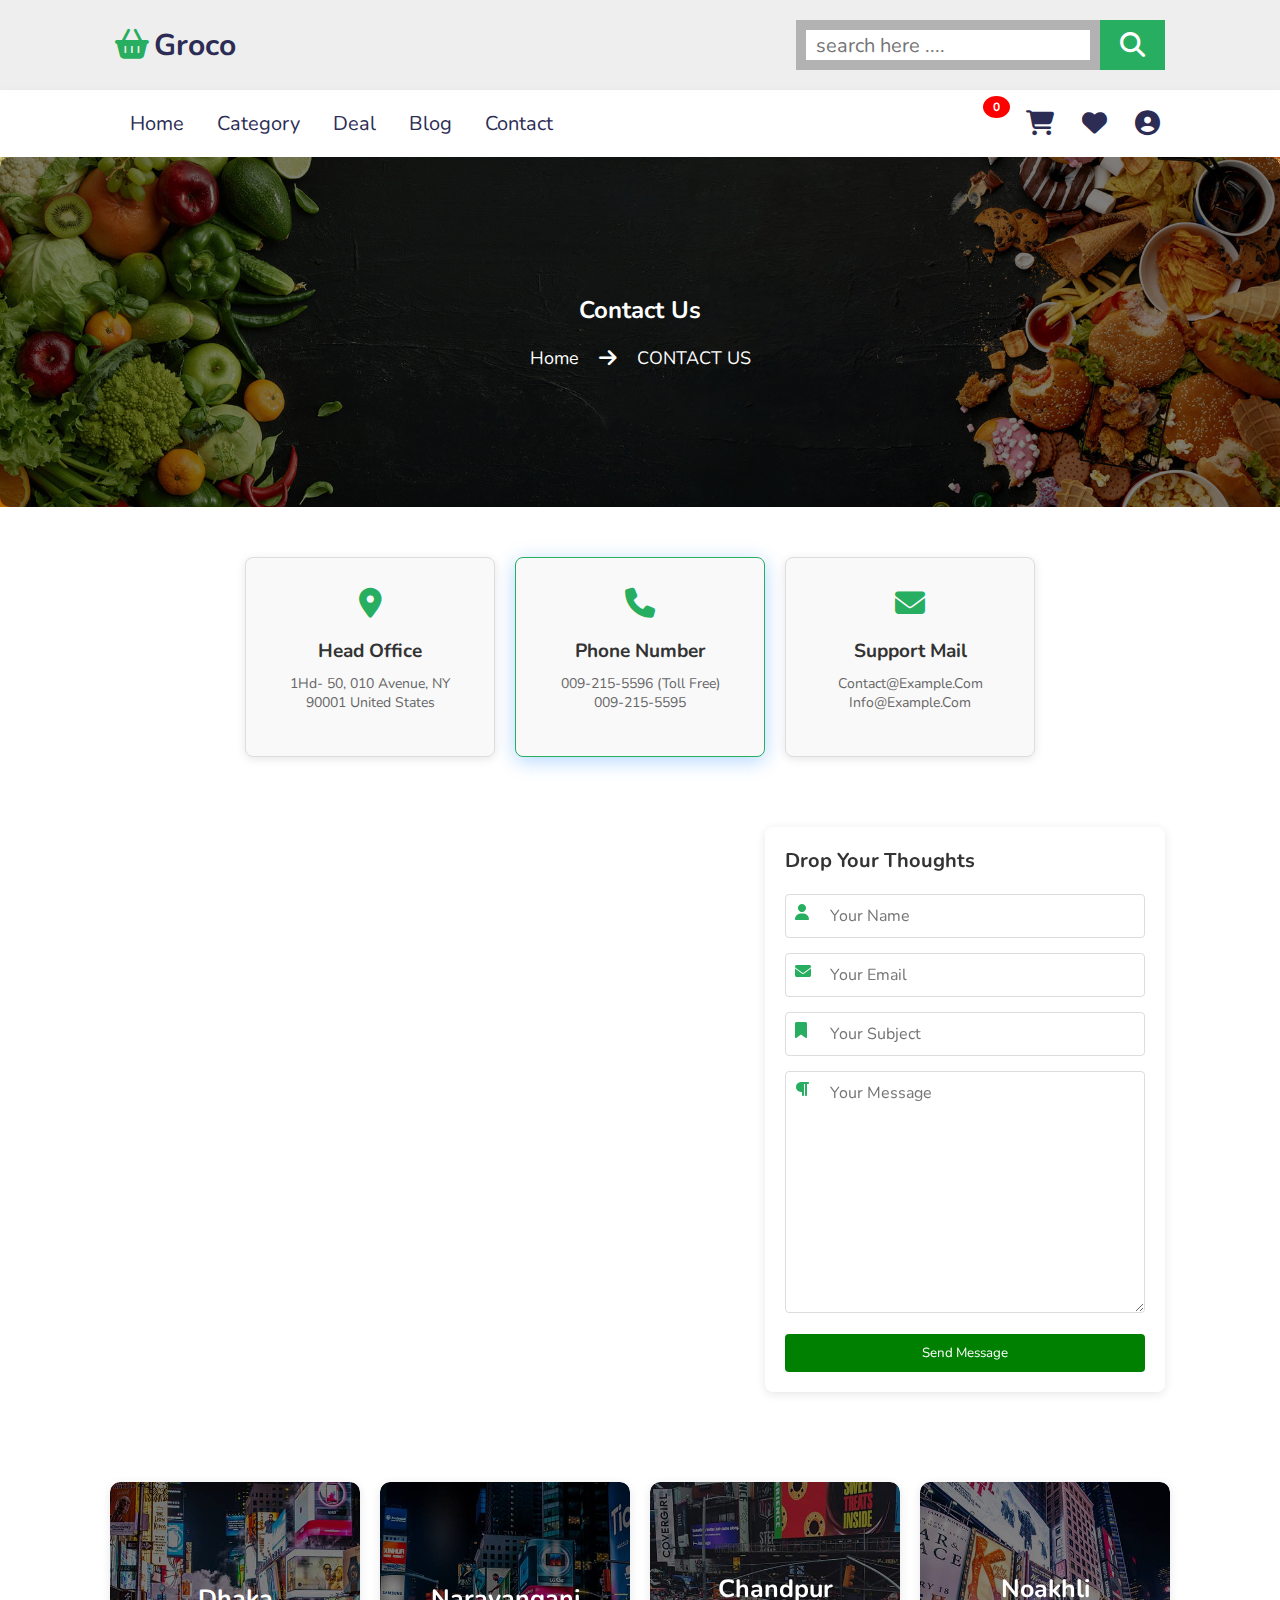
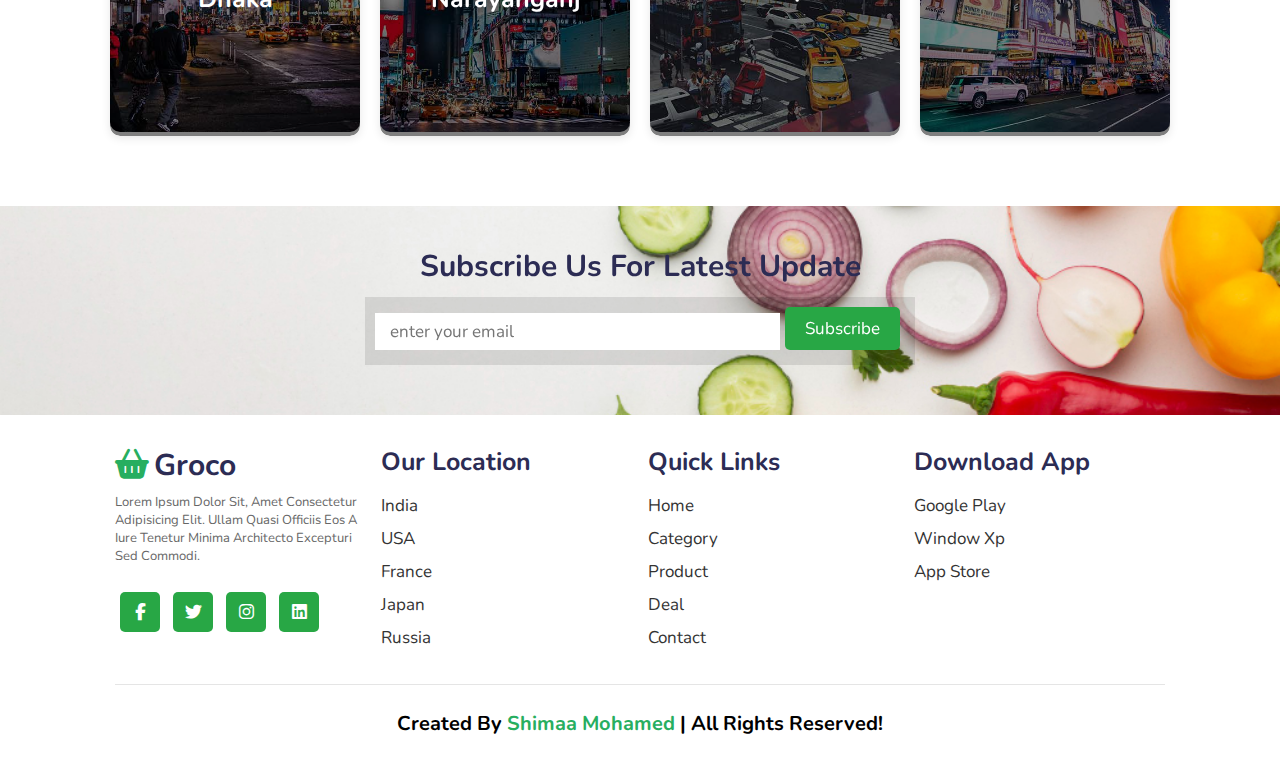
<file: contact.html>
<!DOCTYPE html>
<html lang="en">
<head>
    <meta charset="UTF-8">
    <meta name="viewport" content="width=device-width, initial-scale=1.0">
    <link rel="stylesheet" href="https://cdnjs.cloudflare.com/ajax/libs/font-awesome/6.6.0/css/all.min.css">

    <link rel="stylesheet" href="./css/OverlayPart.css">
    <link rel="stylesheet" href="./css/contact.css">
    <link rel="stylesheet" href="./css/style.css">
    <title>Grosry website</title>
</head>
<body>
    <header>
        <div class="header-1">
            <a href="#" class="logo"><i class="fas fa-shopping-basket"></i>groco</a>
            <form action="" class="search-box-container">
                <input type="search" id="search-box" placeholder="search here ....">
                <label for="search-box" class="fas fa-search"></label>
            </form>
        </div>
        <div class="header-2">
            <div id="menu-bar" class="fas fa-bars">
    
            </div>
            <nav class="navbar">
                <a href="./index.html">home</a>
                <a href="#category">category</a>
                <a href="#deal">deal</a>
                <a href="./Blog.html">Blog</a>
                <a href="./contact.html">contact</a>
               
            </nav>
            <div class="icons">
             
                <a href="#" id="cart-icon" class="fas fa-shopping-cart">
                    <span id="cart-count" class="cart-count">0</span>
                </a>
               
                <a href="#" class="fas fa-heart"></a>
                <a href="./login.html" id="user-icon" class="fas fa-user-circle"></a>
                <span id="user-name"></span>
                
            </div>
        </div>
       </header>


       <section class="other-pages page-contact">
        <div class="overlay"></div>
        <div class="text">
            <div class="header-otherPages">
                <h3>contact us</h3>
            </div>
            <div class="links-otherPages">
                <a href="index.html">Home</a>
                <i class="fa-solid fa-arrow-right"></i>
                <a href="./contact.html">CONTACT US</a>
            </div>
        </div>
    </section>
      
      <section class="contact">
        <div class="container">
          <div class="card">
            <i class="fa-solid fa-location-dot"></i>
            <h4>Head Office</h4>
            <p>1Hd- 50, 010 Avenue, NY 90001 United States</p>
          </div>
          <div class="card active">
            <i class="fa-solid fa-phone"></i>
            <h4>Phone Number</h4>
            <p>009-215-5596 (toll free)<br>009-215-5595</p>
          </div>
          <div class="card">
            <i class="fa-solid fa-envelope"></i>
            <h4>Support Mail</h4>
            <p>contact@example.com<br>info@example.com</p>
          </div>
        </div>
      </section>
      
      <section class="contact-form-section">
        <div class="container">
            <div class="map">
                <iframe src="https://www.google.com/maps/embed?pb=!1m18!1m12!1m3!1d110502.76973624219!2d31.1884237221946!3d30.05946989044669!2m3!1f0!2f0!3f0!3m2!1i1024!2i768!4f13.1!3m3!1m2!1s0x14583fa60b21beeb%3A0x79dfb296e8423bba!2sCairo%2C%20Cairo%20Governorate!5e0!3m2!1sen!2seg!4v1671565887077!5m2!1sen!2seg" 
                        style="border:0;" allowfullscreen="" loading="lazy" referrerpolicy="no-referrer-when-downgrade"></iframe>
            </div>
            <div class="contact-form">
                <h3>Drop Your Thoughts</h3>
                <form action="#">
                    <div class="input">
                        <input type="text" name="name" id="name" placeholder=" Your Name" required>
                        <i class="fa-solid fa-user"></i>
                    </div>
                    <div class="input">
                        <input type="email" name="email" id="email" placeholder=" Your Email" required>
                        <i class="fa-solid fa-envelope"></i>
                    </div>
                    <div class="input">
                        <input type="text" name="subject" id="subject" placeholder=" Your Subject" required>
                        <i class="fa-solid fa-bookmark"></i>
                    </div>
                    <div class="input text-area">
                        <textarea name="message" id="message" cols="30" rows="10" placeholder=" Your Message" required></textarea>
                        <i class="fa-solid fa-paragraph"></i>
                    </div>
                    <button type="submit">Send Message</button>
                </form>
            </div>
        </div>
    </section>
    
    
    <section class="location-section">
        <div class="location-container">
            <div class="location-card">
                <div class="location-image">
                    <img src="./imagess/imgcontact/01 (1).jpg" alt="contact-location">
                    <div class="overlay"></div>
                    <div class="location-text">
                        <h3>Dhaka</h3>
                        <p>Kawran Bazar, 1100 East<br>Tejgaon, Dhaka.</p>
                    </div>
                </div>
            </div>
            <div class="location-card">
                <div class="location-image">
                    <img src="./imagess/imgcontact/02 (1).jpg" alt="contact-location">
                    <div class="overlay"></div>
                    <div class="location-text">
                        <h3>Narayanganj</h3>
                        <p>West Jalkuri, 1420<br>Shiddirganj, Narayanganj.</p>
                    </div>
                </div>
            </div>
            <div class="location-card">
                <div class="location-image">
                    <img src="./imagess/imgcontact/03 (1).jpg" alt="contact-location">
                    <div class="overlay"></div>
                    <div class="location-text">
                        <h3>Chandpur</h3>
                        <p>East Lautuli, 2344<br>Faridganj, Chandpur.</p>
                    </div>
                </div>
            </div>
            <div class="location-card">
                <div class="location-image">
                    <img src="./imagess/imgcontact/04.jpg" alt="contact-location">
                    <div class="overlay"></div>
                    <div class="location-text">
                        <h3>Noakhli</h3>
                        <p>Begumganj, 3737<br>Shonaimuri, Noakhli.</p>
                    </div>
                </div>
            </div>
        </div>
    </section>
    
      
   

<!-- newsletter section -->
<section class="newsletter" id="newsletter">
    
    <h3>subscribe us for latest update</h3>
    <form action="">
        <input class="box" type="email" placeholder="enter your email">
        <input type="submit" value="subscribe" class="btn">
    </form>

</section>

       <!-- Footer section -->
 <section class="footer">
    <div class="box-container">
        <div class="box">
            <a href="#" class="logo"><i class="fas fa-shopping-basket"></i>groco</a>
            <p>Lorem ipsum dolor sit, amet consectetur adipisicing elit. Ullam quasi officiis eos a iure tenetur minima architecto excepturi sed commodi.</p>
            <div class="share">
                <a href="#" class="btn fab fa-facebook-f"></a>
                <a href="#" class="btn fab fa-twitter"></a>
                <a href="#" class="btn fab fa-instagram"></a>
                <a href="#" class="btn fab fa-linkedin"></a>
            </div>
        </div>
        <div class="box">
            <h3>our location</h3>
            <div class="links">
                <a href="#">india</a>
                <a href="#">USA</a>
                <a href="#">france</a>
                <a href="#">japan</a>
                <a href="#">russia</a>
            </div>
        </div>
        <div class="box">
            <h3>quick links</h3>
            <div class="links">
                <a href="#">home</a>
                <a href="#">category</a>
                <a href="#">product</a>
                <a href="#">deal</a>
                <a href="#">contact</a>
            </div>
        </div>
        <div class="box">
            <h3>download app </h3>
            <div class="links">
                <a href="#">google play</a>
                <a href="#">window xp</a>
                <a href="#">app store</a>
           
            </div>
        </div>
        
    </div>
    <h1 class="credit">Created by <span>Shimaa Mohamed </span>| all rights reserved!</h1>
 </section>



<!-- Cart Modal -->
<div id="cart-modal" class="cart-modal">
    <div class="cart-content">
        <span id="close-cart" class="close">&times;</span>
        <h2 class="h2cartt">Your Cart</h2>
        <div id="cart-items">
            <!-- Cart items will be added here by JavaScript -->
        </div>
        <div id="cart-summary">
            <h3 class="h3cartt">Total: $<span id="cart-total" class="h3cartt">0.00</span></h3>
           
        </div>
        
        <button id="clear-cart">Clear Cart</button>

    </div>
</div>


<!-- Confirmation Modal -->
<div id="confirmation-modal" class="confirmation-modal">
    <div class="confirmation-content">
        <span id="close-confirmation" class="close">&times;</span>
        <p class="pmodal">Are you sure you want to proceed?</p>
        <button id="confirm-yes" class="btn">Yes</button>
        <button id="confirm-no" class="btn">No</button>
        <div id="confirmation-icon" class="confirmation-icon">&#10004;</div> <!-- Check icon -->
        <div class="successmessage" id="successmessage">Item added to cart!</div>
    </div>
</div>
<script src="./js/user.js"></script>
  <script src="./js/script.js"></script>  

</body>
</html>
</file>
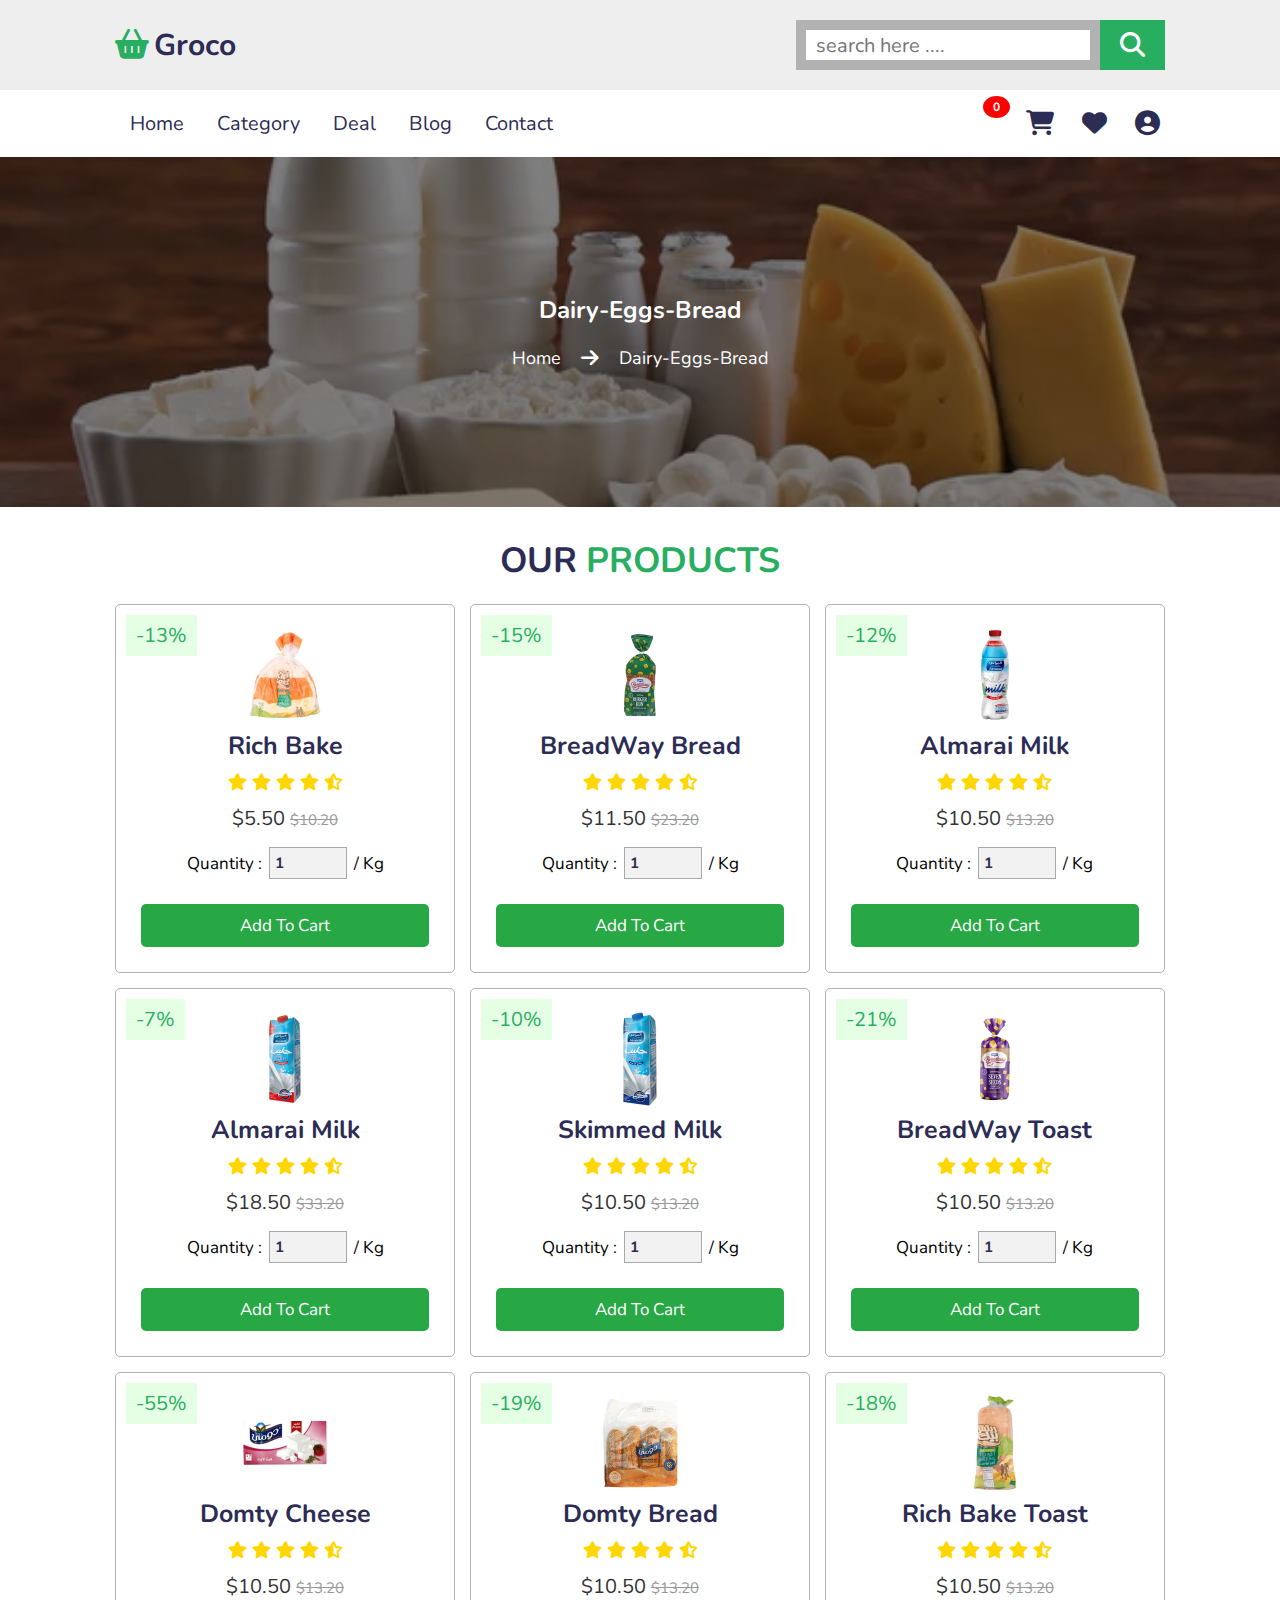
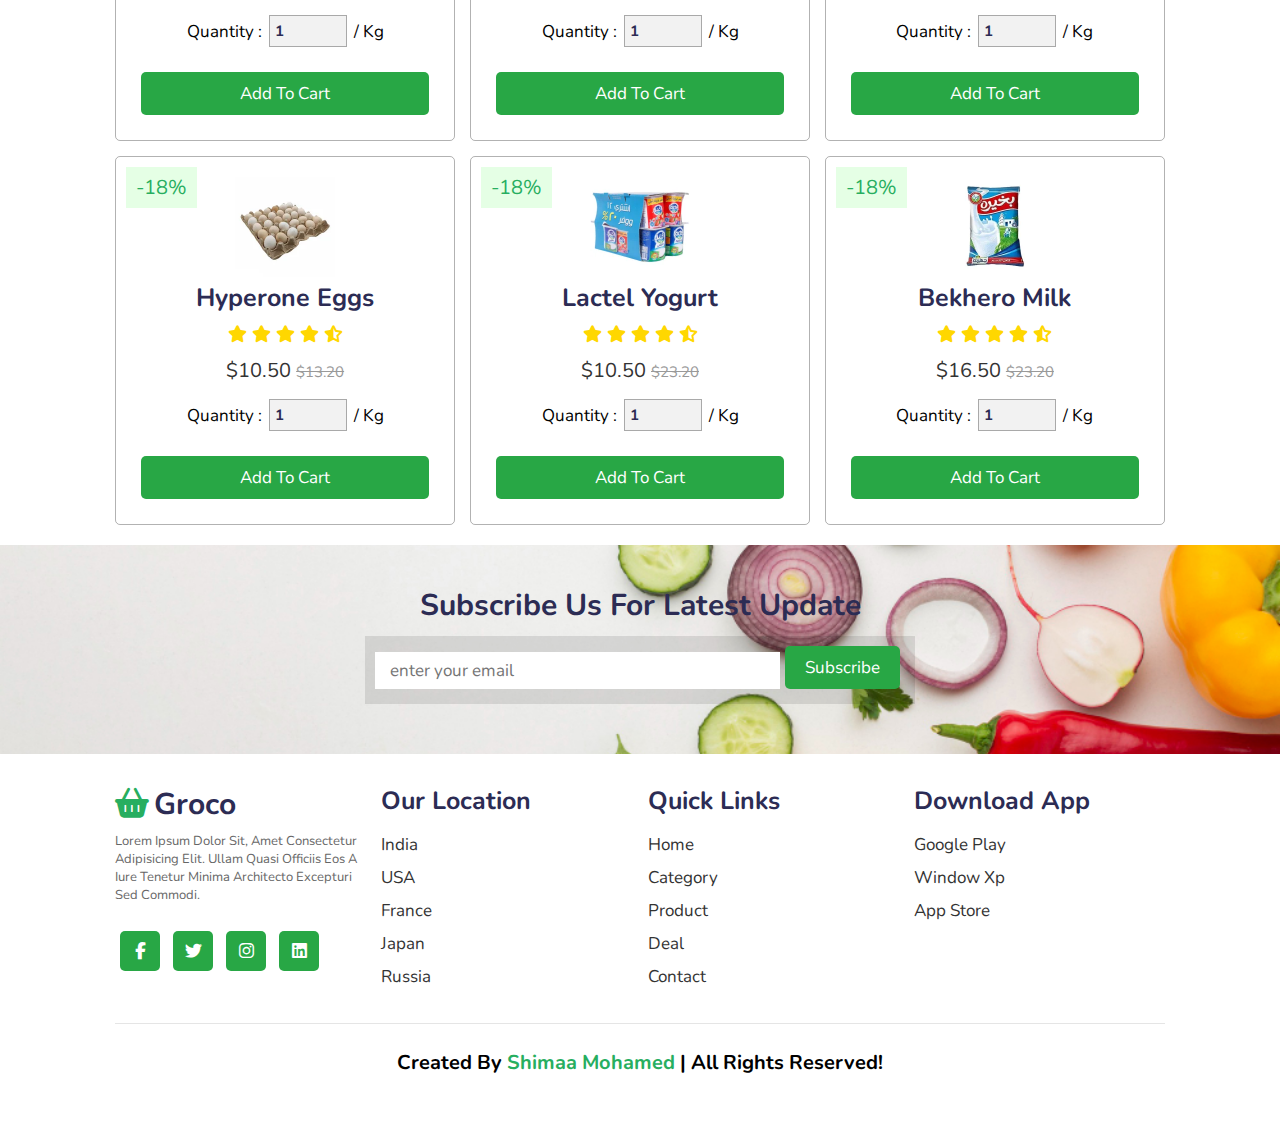
<file: DairyEggsBread.html>
<!DOCTYPE html>
<html lang="en">
<head>
    <meta charset="UTF-8">
    <meta name="viewport" content="width=device-width, initial-scale=1.0">
    <link rel="stylesheet" href="https://cdnjs.cloudflare.com/ajax/libs/font-awesome/6.6.0/css/all.min.css">
    <link rel="stylesheet" href="./css/OverlayPart.css">
    <link rel="stylesheet" href="./css/style.css">
    <title>Grosry website</title>
</head>
<body>
    <header>
        <div class="header-1">
            <a href="#" class="logo"><i class="fas fa-shopping-basket"></i>groco</a>
            <form action="" class="search-box-container">
                <input type="search" id="search-box" placeholder="search here ....">
                <label for="search-box" class="fas fa-search"></label>
            </form>
        </div>
        <div class="header-2">
            <div id="menu-bar" class="fas fa-bars">
    
            </div>
            <nav class="navbar">
                <a href="./index.html">home</a>
                <a href="#category">category</a>
                <a href="#deal">deal</a>
                <a href="./Blog.html">Blog</a>
                <a href="./contact.html">contact</a>
               
            </nav>
            <div class="icons">
             
                <a href="#" id="cart-icon" class="fas fa-shopping-cart">
                    <span id="cart-count" class="cart-count">0</span>
                </a>
               
                <a href="#" class="fas fa-heart"></a>
                <a href="#" class="fas fa-user-circle"></a>
                <span id="user-name"></span>
            </div>
        </div>
       </header>


       <section class="other-pages page-Dairy">
        <div class="overlay"></div>
        <div class="text">
            <div class="header-otherPages">
                <h3>Dairy-eggs-Bread</h3>
            </div>
            <div class="links-otherPages">
                <a href="index.html">Home</a>
                <i class="fa-solid fa-arrow-right"></i>
                <a href="./DairyEggsBread.html">Dairy-eggs-Bread</a>
            </div>
        </div>
    </section>

<!-- product section -->
<section class="product" id="product">
    <h1 class="heading">our <span>products</span></h1>
    <div class="box-container">
        <div class="box">
            <span class="discount">-13%</span>
            <div class="icons">
                <a href="#" class="fas fa-heart"></a>
                <a href="#" class="fas fa-share"></a>
                <a href="#" class="fas fa-eye"></a>
        
            </div>
            <img src="./imagess/Rich Bake Large Shamy Bread - 250 g.webp" alt="">
            <h3>Rich Bake </h3>
            <div class="stars">
                <i class="fas fa-star"></i>
                <i class="fas fa-star"></i>
                <i class="fas fa-star"></i>
                <i class="fas fa-star"></i>
                <i class="fas fa-star-half-alt"></i>
            </div>
           <div class="price">$5.50 <span>$10.20</span> </div>
           <div class="quantity">
            <span>quantity :</span>
            <input type="number" min="1" max="1000" value="1">
            <span> / kg</span>
           </div>
           <a href="#" class="btn">add to cart</a>
        </div>
        <div class="box">
            <span class="discount">-15%</span>
            <div class="icons">
                <a href="#" class="fas fa-heart"></a>
                <a href="#" class="fas fa-share"></a>
                <a href="#" class="fas fa-eye"></a>
        
            </div>
            <img src="./imagess/BreadWay Sesame Burger Bread - 220 g.webp" alt="">
            <h3>BreadWay Bread</h3>
            <div class="stars">
                <i class="fas fa-star"></i>
                <i class="fas fa-star"></i>
                <i class="fas fa-star"></i>
                <i class="fas fa-star"></i>
                <i class="fas fa-star-half-alt"></i>
            </div>
           <div class="price">$11.50 <span>$23.20</span> </div>
           <div class="quantity">
            <span>quantity :</span>
            <input type="number" min="1" max="1000" value="1">
            <span> / kg</span>
           </div>
           <a href="#" class="btn">add to cart</a>
        </div>

        <div class="box">
            <span class="discount">-12%</span>
            <div class="icons">
                <a href="#" class="fas fa-heart"></a>
                <a href="#" class="fas fa-share"></a>
                <a href="#" class="fas fa-eye"></a>
        
            </div>
            <img src="./imagess/Almarai Full Cream Milk - 1L.webp" alt="">
            <h3> Almarai Milk</h3>
            <div class="stars">
                <i class="fas fa-star"></i>
                <i class="fas fa-star"></i>
                <i class="fas fa-star"></i>
                <i class="fas fa-star"></i>
                <i class="fas fa-star-half-alt"></i>
            </div>
           <div class="price">$10.50 <span>$13.20</span> </div>
           <div class="quantity">
            <span>quantity :</span>
            <input type="number" min="1" max="1000" value="1">
            <span> / kg</span>
           </div>
           <a href="#" class="btn">add to cart</a>
        </div>

        <div class="box">
            <span class="discount">-7%</span>
            <div class="icons">
                <a href="#" class="fas fa-heart"></a>
                <a href="#" class="fas fa-share"></a>
                <a href="#" class="fas fa-eye"></a>
        
            </div>
            <img src="./imagess/Almarai Full Fat Milk - 1L.webp" alt="">
            <h3> Almarai Milk</h3>
            <div class="stars">
                <i class="fas fa-star"></i>
                <i class="fas fa-star"></i>
                <i class="fas fa-star"></i>
                <i class="fas fa-star"></i>
                <i class="fas fa-star-half-alt"></i>
            </div>
           <div class="price">$18.50 <span>$33.20</span> </div>
           <div class="quantity">
            <span>quantity :</span>
            <input type="number" min="1" max="1000" value="1">
            <span> / kg</span>
           </div>
           <a href="#" class="btn">add to cart</a>
        </div>

        <div class="box">
            <span class="discount">-10%</span>
            <div class="icons">
                <a href="#" class="fas fa-heart"></a>
                <a href="#" class="fas fa-share"></a>
                <a href="#" class="fas fa-eye"></a>
        
            </div>
            <img src="./imagess/Almarai Skimmed Milk - 1 L.webp" alt="">
            <h3>Skimmed Milk </h3>
            <div class="stars">
                <i class="fas fa-star"></i>
                <i class="fas fa-star"></i>
                <i class="fas fa-star"></i>
                <i class="fas fa-star"></i>
                <i class="fas fa-star-half-alt"></i>
            </div>
           <div class="price">$10.50 <span>$13.20</span> </div>
           <div class="quantity">
            <span>quantity :</span>
            <input type="number" min="1" max="1000" value="1">
            <span> / kg</span>
           </div>
           <a href="#" class="btn">add to cart</a>
        </div>

        <div class="box">
            <span class="discount">-21%</span>
            <div class="icons">
                <a href="#" class="fas fa-heart"></a>
                <a href="#" class="fas fa-share"></a>
                <a href="#" class="fas fa-eye"></a>
        
            </div>
            <img src="./imagess/BreadWay MultiGrain Toast 500 g.webp" alt="">
            <h3>BreadWay Toast</h3>
            <div class="stars">
                <i class="fas fa-star"></i>
                <i class="fas fa-star"></i>
                <i class="fas fa-star"></i>
                <i class="fas fa-star"></i>
                <i class="fas fa-star-half-alt"></i>
            </div>
           <div class="price">$10.50 <span>$13.20</span> </div>
           <div class="quantity">
            <span>quantity :</span>
            <input type="number" min="1" max="1000" value="1">
            <span> / kg</span>
           </div>
           <a href="#" class="btn">add to cart</a>
        </div>

        <div class="box">
            <span class="discount">-55%</span>
            <div class="icons">
                <a href="#" class="fas fa-heart"></a>
                <a href="#" class="fas fa-share"></a>
                <a href="#" class="fas fa-eye"></a>
        
            </div>
            <img src="./imagess/Domty Plus Light Cheese - 500g.webp" alt="">
            <h3> Domty Cheese</h3>
            <div class="stars">
                <i class="fas fa-star"></i>
                <i class="fas fa-star"></i>
                <i class="fas fa-star"></i>
                <i class="fas fa-star"></i>
                <i class="fas fa-star-half-alt"></i>
            </div>
           <div class="price">$10.50 <span>$13.20</span> </div>
           <div class="quantity">
            <span>quantity :</span>
            <input type="number" min="1" max="1000" value="1">
            <span> / kg</span>
           </div>
           <a href="#" class="btn">add to cart</a>
        </div>
        <div class="box">
            <span class="discount">-19%</span>
            <div class="icons">
                <a href="#" class="fas fa-heart"></a>
                <a href="#" class="fas fa-share"></a>
                <a href="#" class="fas fa-eye"></a>
        
            </div>
            <img src="./imagess/Domty Sesame Fino Bread - 4 Pieces.webp" alt="">
            <h3>Domty Bread</h3>
            <div class="stars">
                <i class="fas fa-star"></i>
                <i class="fas fa-star"></i>
                <i class="fas fa-star"></i>
                <i class="fas fa-star"></i>
                <i class="fas fa-star-half-alt"></i>
            </div>
           <div class="price">$10.50 <span>$13.20</span> </div>
           <div class="quantity">
            <span>quantity :</span>
            <input type="number" min="1" max="1000" value="1">
            <span> / kg</span>
           </div>
           <a href="#" class="btn">add to cart</a>
        </div>

        <div class="box">
            <span class="discount">-18%</span>
            <div class="icons">
                <a href="#" class="fas fa-heart"></a>
                <a href="#" class="fas fa-share"></a>
                <a href="#" class="fas fa-eye"></a>
        
            </div>
            <img src="./imagess/Rich Bake Toast - 500 g.webp" alt="">
            <h3> Rich Bake Toast</h3>
            <div class="stars">
                <i class="fas fa-star"></i>
                <i class="fas fa-star"></i>
                <i class="fas fa-star"></i>
                <i class="fas fa-star"></i>
                <i class="fas fa-star-half-alt"></i>
            </div>
           <div class="price">$10.50 <span>$13.20</span> </div>
           <div class="quantity">
            <span>quantity :</span>
            <input type="number" min="1" max="1000" value="1">
            <span> / kg</span>
           </div>
           <a href="#" class="btn">add to cart</a>
        </div>

        <div class="box">
            <span class="discount">-18%</span>
            <div class="icons">
                <a href="#" class="fas fa-heart"></a>
                <a href="#" class="fas fa-share"></a>
                <a href="#" class="fas fa-eye"></a>
        
            </div>
            <img src="./imagess/Hyperone Baladi Eggs - 30 Eggs.webp" alt="">
            <h3>Hyperone Eggs</h3>
            <div class="stars">
                <i class="fas fa-star"></i>
                <i class="fas fa-star"></i>
                <i class="fas fa-star"></i>
                <i class="fas fa-star"></i>
                <i class="fas fa-star-half-alt"></i>
            </div>
           <div class="price">$10.50 <span>$13.20</span> </div>
           <div class="quantity">
            <span>quantity :</span>
            <input type="number" min="1" max="1000" value="1">
            <span> / kg</span>
           </div>
           <a href="#" class="btn">add to cart</a>
        </div>
        <div class="box">
            <span class="discount">-18%</span>
            <div class="icons">
                <a href="#" class="fas fa-heart"></a>
                <a href="#" class="fas fa-share"></a>
                <a href="#" class="fas fa-eye"></a>
        
            </div>
            <img src="./imagess/Lactel Natural Yogurt - 100g X 6 Pieces + Lactel Clowny Yogurt - 100g X 6 Pieces.webp" alt="">
            <h3>Lactel Yogurt</h3>
            <div class="stars">
                <i class="fas fa-star"></i>
                <i class="fas fa-star"></i>
                <i class="fas fa-star"></i>
                <i class="fas fa-star"></i>
                <i class="fas fa-star-half-alt"></i>
            </div>
           <div class="price">$10.50 <span>$23.20</span> </div>
           <div class="quantity">
            <span>quantity :</span>
            <input type="number" min="1" max="1000" value="1">
            <span> / kg</span>
           </div>
           <a href="#" class="btn">add to cart</a>
        </div>
        <div class="box">
            <span class="discount">-18%</span>
            <div class="icons">
                <a href="#" class="fas fa-heart"></a>
                <a href="#" class="fas fa-share"></a>
                <a href="#" class="fas fa-eye"></a>
        
            </div>
            <img src="./imagess/Bekhero Full Cream Milk - 500ml.webp" alt="">
            <h3>Bekhero Milk </h3>
            <div class="stars">
                <i class="fas fa-star"></i>
                <i class="fas fa-star"></i>
                <i class="fas fa-star"></i>
                <i class="fas fa-star"></i>
                <i class="fas fa-star-half-alt"></i>
            </div>
           <div class="price">$16.50 <span>$23.20</span> </div>
           <div class="quantity">
            <span>quantity :</span>
            <input type="number" min="1" max="1000" value="1">
            <span> / kg</span>
           </div>
           <a href="#" class="btn">add to cart</a>
        </div>
    </div>
 </section>























<!-- Cart Modal -->
<div id="cart-modal" class="cart-modal">
    <div class="cart-content">
        <span id="close-cart" class="close">&times;</span>
        <h2>Your Cart</h2>
        <div id="cart-items">
            <!-- Cart items will be added here by JavaScript -->
        </div>
        <div id="cart-summary">
            <h3>Total: $<span id="cart-total">0.00</span></h3>
        </div>
        <button id="clear-cart">Clear Cart</button>
    </div>
</div>


<!-- Confirmation Modal -->
<div id="confirmation-modal" class="confirmation-modal">
    <div class="confirmation-content">
        <span id="close-confirmation" class="close">&times;</span>
        <p class="pmodal">Are you sure you want to proceed?</p>
        <button id="confirm-yes" class="btn">Yes</button>
        <button id="confirm-no" class="btn">No</button>
        <div id="confirmation-icon" class="confirmation-icon">&#10004;</div> <!-- Check icon -->
        <div class="successmessage" id="successmessage">Item added to cart!</div>
    </div>
</div>


<!-- newsletter section -->
<section class="newsletter" id="newsletter">
    
    <h3>subscribe us for latest update</h3>
    <form action="">
        <input class="box" type="email" placeholder="enter your email">
        <input type="submit" value="subscribe" class="btn">
    </form>

</section>

<section class="footer">
    <div class="box-container">
        <div class="box">
            <a href="#" class="logo"><i class="fas fa-shopping-basket"></i>groco</a>
            <p>Lorem ipsum dolor sit, amet consectetur adipisicing elit. Ullam quasi officiis eos a iure tenetur minima architecto excepturi sed commodi.</p>
            <div class="share">
                <a href="#" class="btn fab fa-facebook-f"></a>
                <a href="#" class="btn fab fa-twitter"></a>
                <a href="#" class="btn fab fa-instagram"></a>
                <a href="#" class="btn fab fa-linkedin"></a>
            </div>
        </div>
        <div class="box">
            <h3>our location</h3>
            <div class="links">
                <a href="#">india</a>
                <a href="#">USA</a>
                <a href="#">france</a>
                <a href="#">japan</a>
                <a href="#">russia</a>
            </div>
        </div>
        <div class="box">
            <h3>quick links</h3>
            <div class="links">
                <a href="#">home</a>
                <a href="#">category</a>
                <a href="#">product</a>
                <a href="#">deal</a>
                <a href="#">contact</a>
            </div>
        </div>
        <div class="box">
            <h3>download app </h3>
            <div class="links">
                <a href="#">google play</a>
                <a href="#">window xp</a>
                <a href="#">app store</a>
           
            </div>
        </div>
        
    </div>
    <h1 class="credit">Created by <span>Shimaa Mohamed </span>| all rights reserved!</h1>
 </section>


 <script src="./js/user.js"></script>
  <script src="./js/script.js"></script>  

</body>
</html>
</file>
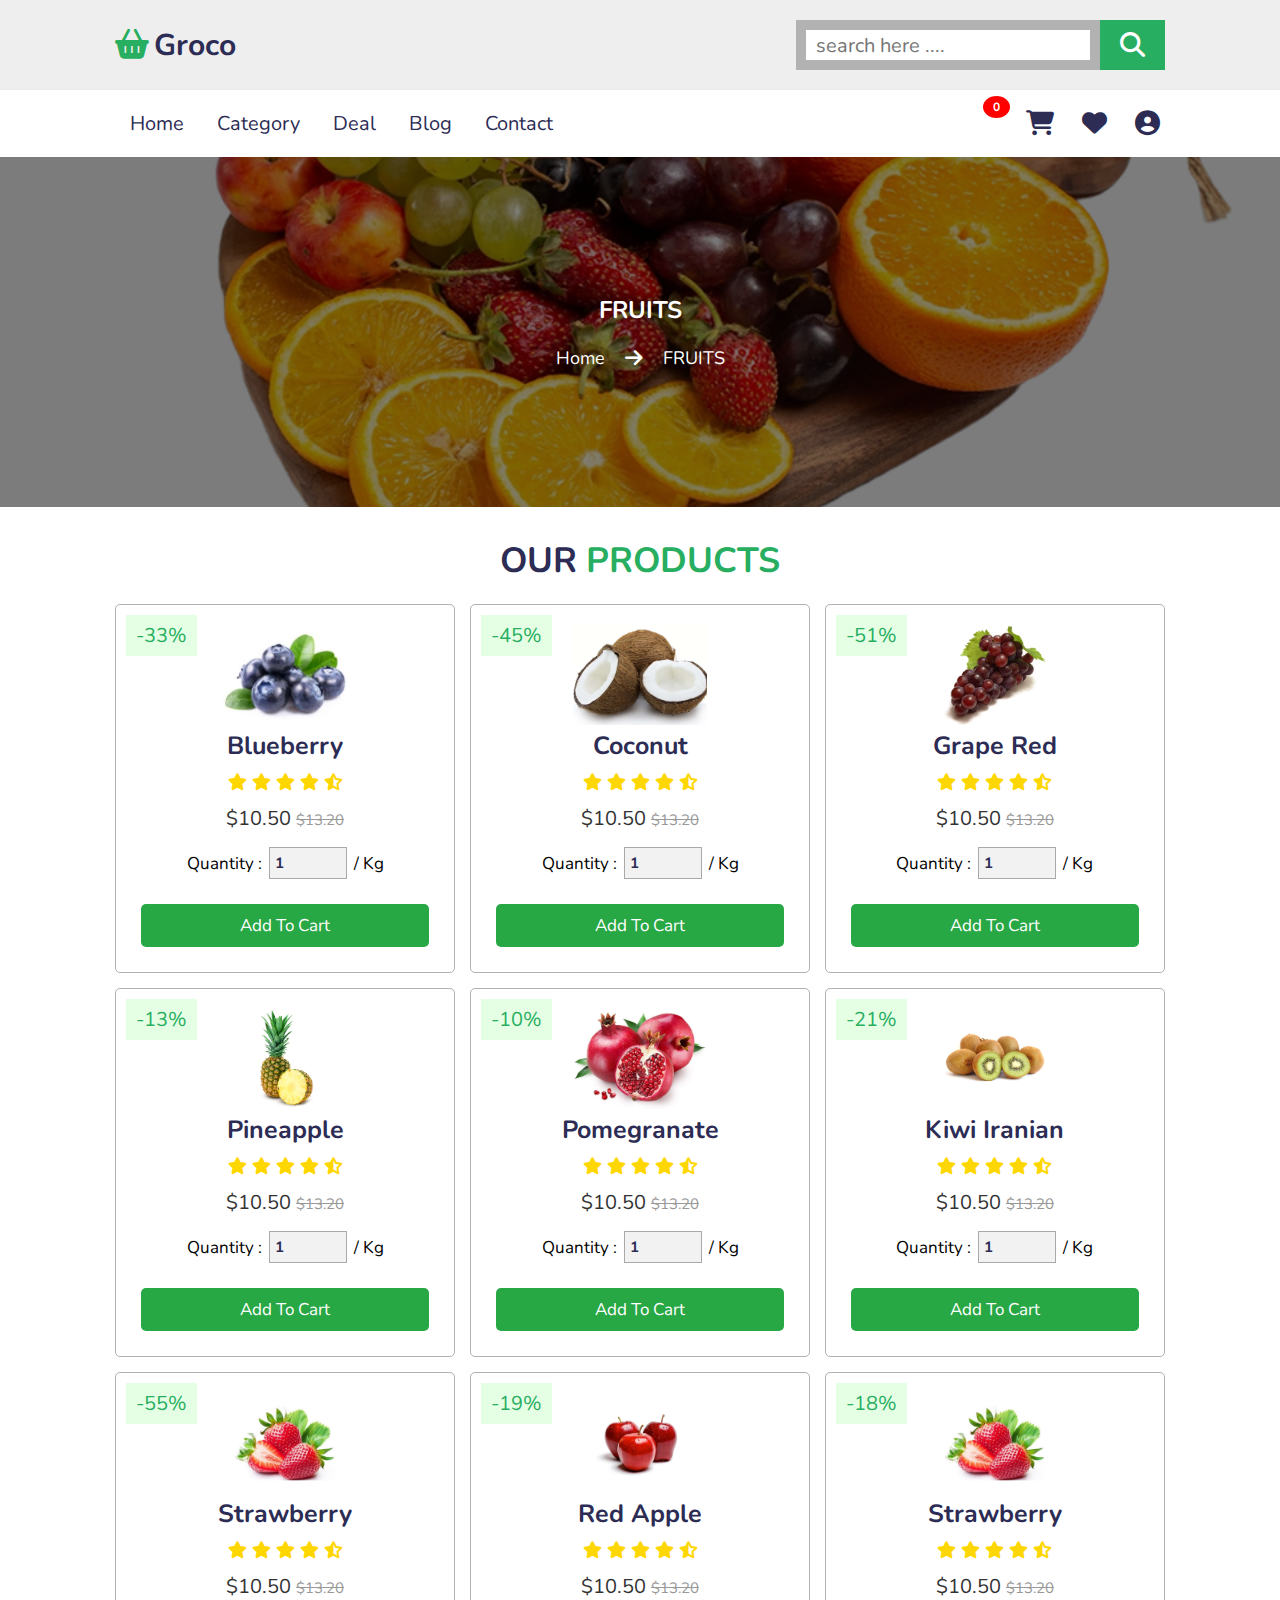
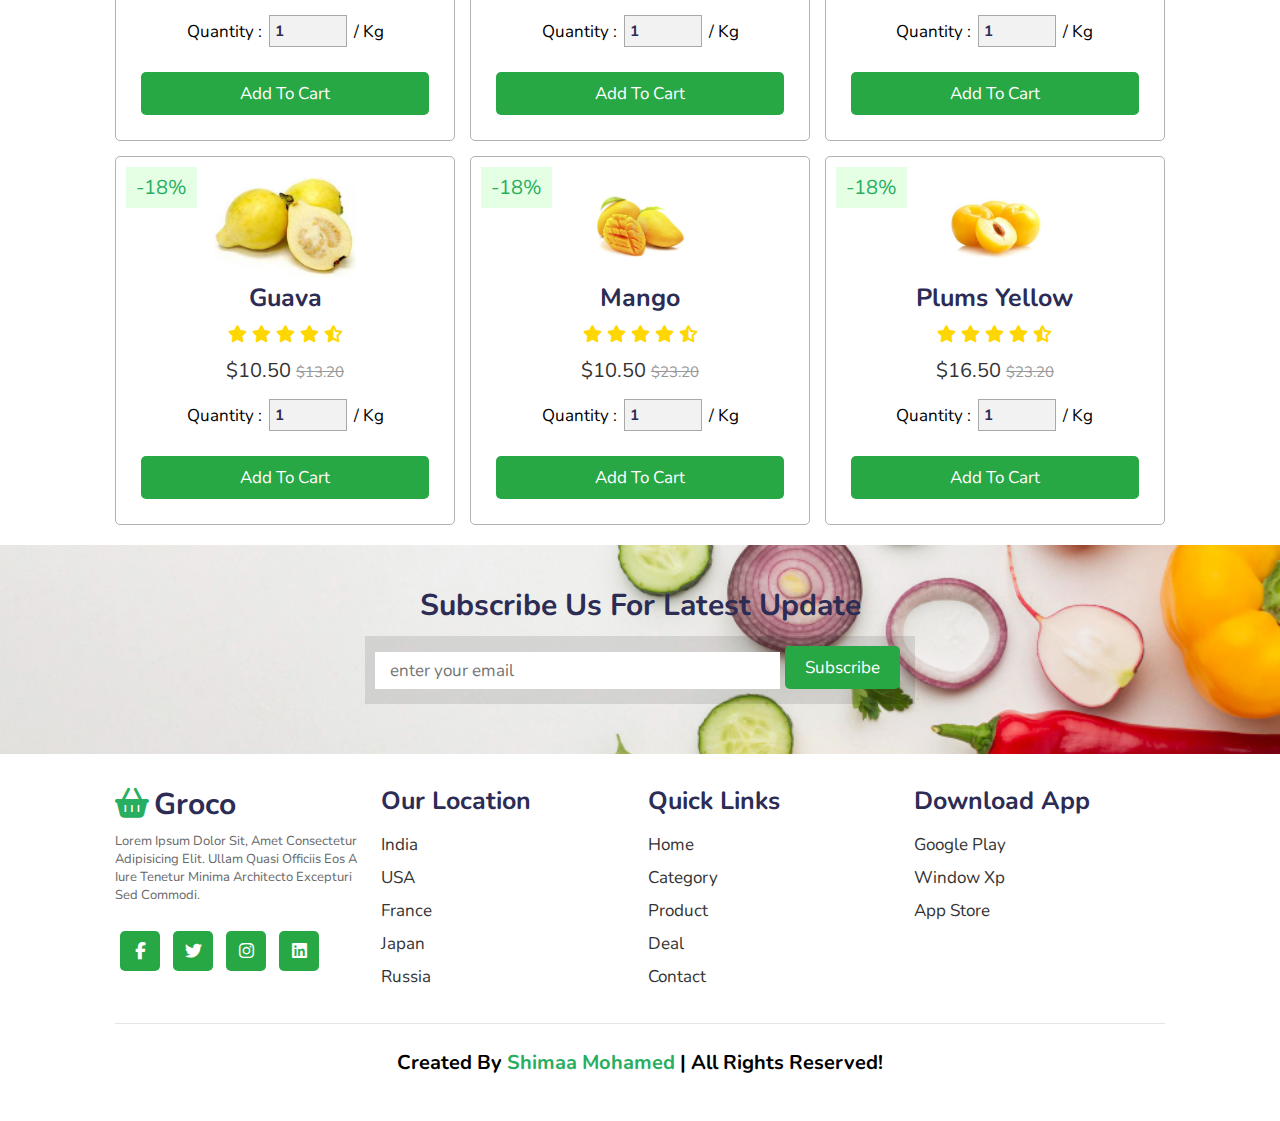
<file: Fruit.html>
<!DOCTYPE html>
<html lang="en">
<head>
    <meta charset="UTF-8">
    <meta name="viewport" content="width=device-width, initial-scale=1.0">
    <link rel="stylesheet" href="https://cdnjs.cloudflare.com/ajax/libs/font-awesome/6.6.0/css/all.min.css">
    <link rel="stylesheet" href="./css/OverlayPart.css">
    <link rel="stylesheet" href="./css/style.css">
    <title>Grosry website</title>
</head>
<body>
   <header>
    <div class="header-1">
        <a href="#" class="logo"><i class="fas fa-shopping-basket"></i>groco</a>
        <form action="" class="search-box-container">
            <input type="search" id="search-box" placeholder="search here ....">
            <label for="search-box" class="fas fa-search"></label>
        </form>
    </div>
    <div class="header-2">
        <div id="menu-bar" class="fas fa-bars">

        </div>
        <nav class="navbar">
            <a href="./index.html">home</a>
            <a href="#category">category</a>
            <a href="#deal">deal</a>
            <a href="./Blog.html">Blog</a>
            <a href="./contact.html">contact</a>
           
        </nav>
        <div class="icons">
         
            <a href="#" id="cart-icon" class="fas fa-shopping-cart">
                <span id="cart-count" class="cart-count">0</span>
            </a>
           
            <a href="#" class="fas fa-heart"></a>
            <a href="#" class="fas fa-user-circle"></a>
            <span id="user-name"></span>
        </div>
    </div>
   </header>


   <section class="other-pages page-fruit">
    <div class="overlay"></div>
    <div class="text">
        <div class="header-otherPages">
            <h3>FRUITS</h3>
        </div>
        <div class="links-otherPages">
            <a href="index.html">Home</a>
            <i class="fa-solid fa-arrow-right"></i>
            <a href="./Fruit.html">FRUITS</a>
        </div>
    </div>
</section>

   <!-- product section -->
 <section class="product" id="product">
    <h1 class="heading">our <span>products</span></h1>
    <div class="box-container">
        <div class="box">
            <span class="discount">-33%</span>
            <div class="icons">
                <a href="#" class="fas fa-heart"></a>
                <a href="#" class="fas fa-share"></a>
                <a href="#" class="fas fa-eye"></a>
        
            </div>
            <img src="./imagess/Blueberry - توت بري.jpeg" alt="">
            <h3> Blueberry</h3>
            <div class="stars">
                <i class="fas fa-star"></i>
                <i class="fas fa-star"></i>
                <i class="fas fa-star"></i>
                <i class="fas fa-star"></i>
                <i class="fas fa-star-half-alt"></i>
            </div>
           <div class="price">$10.50 <span>$13.20</span> </div>
           <div class="quantity">
            <span>quantity :</span>
            <input type="number" min="1" max="1000" value="1">
            <span> / kg</span>
           </div>
           <a href="#" class="btn">add to cart</a>
        </div>
        <div class="box">
            <span class="discount">-45%</span>
            <div class="icons">
                <a href="#" class="fas fa-heart"></a>
                <a href="#" class="fas fa-share"></a>
                <a href="#" class="fas fa-eye"></a>
        
            </div>
            <img src="./imagess/Coconut Fresh Whole - جوز هند حبة كامل.webp" alt="">
            <h3>Coconut</h3>
            <div class="stars">
                <i class="fas fa-star"></i>
                <i class="fas fa-star"></i>
                <i class="fas fa-star"></i>
                <i class="fas fa-star"></i>
                <i class="fas fa-star-half-alt"></i>
            </div>
           <div class="price">$10.50 <span>$13.20</span> </div>
           <div class="quantity">
            <span>quantity :</span>
            <input type="number" min="1" max="1000" value="1">
            <span> / kg</span>
           </div>
           <a href="#" class="btn">add to cart</a>
        </div>

        <div class="box">
            <span class="discount">-51%</span>
            <div class="icons">
                <a href="#" class="fas fa-heart"></a>
                <a href="#" class="fas fa-share"></a>
                <a href="#" class="fas fa-eye"></a>
        
            </div>
            <img src="./imagess/Grape Red Extra - عنب أحمر حبة كبير اكسترا.webp" alt="">
            <h3>Grape Red </h3>
            <div class="stars">
                <i class="fas fa-star"></i>
                <i class="fas fa-star"></i>
                <i class="fas fa-star"></i>
                <i class="fas fa-star"></i>
                <i class="fas fa-star-half-alt"></i>
            </div>
           <div class="price">$10.50 <span>$13.20</span> </div>
           <div class="quantity">
            <span>quantity :</span>
            <input type="number" min="1" max="1000" value="1">
            <span> / kg</span>
           </div>
           <a href="#" class="btn">add to cart</a>
        </div>

        <div class="box">
            <span class="discount">-13%</span>
            <div class="icons">
                <a href="#" class="fas fa-heart"></a>
                <a href="#" class="fas fa-share"></a>
                <a href="#" class="fas fa-eye"></a>
        
            </div>
            <img src="./imagess/Pineapple - أناناس.webp" alt="">
            <h3>Pineapple</h3>
            <div class="stars">
                <i class="fas fa-star"></i>
                <i class="fas fa-star"></i>
                <i class="fas fa-star"></i>
                <i class="fas fa-star"></i>
                <i class="fas fa-star-half-alt"></i>
            </div>
           <div class="price">$10.50 <span>$13.20</span> </div>
           <div class="quantity">
            <span>quantity :</span>
            <input type="number" min="1" max="1000" value="1">
            <span> / kg</span>
           </div>
           <a href="#" class="btn">add to cart</a>
        </div>

        <div class="box">
            <span class="discount">-10%</span>
            <div class="icons">
                <a href="#" class="fas fa-heart"></a>
                <a href="#" class="fas fa-share"></a>
                <a href="#" class="fas fa-eye"></a>
        
            </div>
            <img src="./imagess/Pomegranate - رمان.jpg" alt="">
            <h3>Pomegranate</h3>
            <div class="stars">
                <i class="fas fa-star"></i>
                <i class="fas fa-star"></i>
                <i class="fas fa-star"></i>
                <i class="fas fa-star"></i>
                <i class="fas fa-star-half-alt"></i>
            </div>
           <div class="price">$10.50 <span>$13.20</span> </div>
           <div class="quantity">
            <span>quantity :</span>
            <input type="number" min="1" max="1000" value="1">
            <span> / kg</span>
           </div>
           <a href="#" class="btn">add to cart</a>
        </div>

        <div class="box">
            <span class="discount">-21%</span>
            <div class="icons">
                <a href="#" class="fas fa-heart"></a>
                <a href="#" class="fas fa-share"></a>
                <a href="#" class="fas fa-eye"></a>
        
            </div>
            <img src="./imagess/Kiwi Iranian - كيوي.webp" alt="">
            <h3>Kiwi Iranian</h3>
            <div class="stars">
                <i class="fas fa-star"></i>
                <i class="fas fa-star"></i>
                <i class="fas fa-star"></i>
                <i class="fas fa-star"></i>
                <i class="fas fa-star-half-alt"></i>
            </div>
           <div class="price">$10.50 <span>$13.20</span> </div>
           <div class="quantity">
            <span>quantity :</span>
            <input type="number" min="1" max="1000" value="1">
            <span> / kg</span>
           </div>
           <a href="#" class="btn">add to cart</a>
        </div>

        <div class="box">
            <span class="discount">-55%</span>
            <div class="icons">
                <a href="#" class="fas fa-heart"></a>
                <a href="#" class="fas fa-share"></a>
                <a href="#" class="fas fa-eye"></a>
        
            </div>
            <img src="./imagess/Strawberry Box - فراولة.jpg" alt="">
            <h3>Strawberry</h3>
            <div class="stars">
                <i class="fas fa-star"></i>
                <i class="fas fa-star"></i>
                <i class="fas fa-star"></i>
                <i class="fas fa-star"></i>
                <i class="fas fa-star-half-alt"></i>
            </div>
           <div class="price">$10.50 <span>$13.20</span> </div>
           <div class="quantity">
            <span>quantity :</span>
            <input type="number" min="1" max="1000" value="1">
            <span> / kg</span>
           </div>
           <a href="#" class="btn">add to cart</a>
        </div>
        <div class="box">
            <span class="discount">-19%</span>
            <div class="icons">
                <a href="#" class="fas fa-heart"></a>
                <a href="#" class="fas fa-share"></a>
                <a href="#" class="fas fa-eye"></a>
        
            </div>
            <img src="./imagess/Red Apple - تفاح أحمر.webp" alt="">
            <h3>Red Apple </h3>
            <div class="stars">
                <i class="fas fa-star"></i>
                <i class="fas fa-star"></i>
                <i class="fas fa-star"></i>
                <i class="fas fa-star"></i>
                <i class="fas fa-star-half-alt"></i>
            </div>
           <div class="price">$10.50 <span>$13.20</span> </div>
           <div class="quantity">
            <span>quantity :</span>
            <input type="number" min="1" max="1000" value="1">
            <span> / kg</span>
           </div>
           <a href="#" class="btn">add to cart</a>
        </div>

        <div class="box">
            <span class="discount">-18%</span>
            <div class="icons">
                <a href="#" class="fas fa-heart"></a>
                <a href="#" class="fas fa-share"></a>
                <a href="#" class="fas fa-eye"></a>
        
            </div>
            <img src="./imagess/Strawberry Box - فراولة.jpg" alt="">
            <h3>Strawberry</h3>
            <div class="stars">
                <i class="fas fa-star"></i>
                <i class="fas fa-star"></i>
                <i class="fas fa-star"></i>
                <i class="fas fa-star"></i>
                <i class="fas fa-star-half-alt"></i>
            </div>
           <div class="price">$10.50 <span>$13.20</span> </div>
           <div class="quantity">
            <span>quantity :</span>
            <input type="number" min="1" max="1000" value="1">
            <span> / kg</span>
           </div>
           <a href="#" class="btn">add to cart</a>
        </div>

        <div class="box">
            <span class="discount">-18%</span>
            <div class="icons">
                <a href="#" class="fas fa-heart"></a>
                <a href="#" class="fas fa-share"></a>
                <a href="#" class="fas fa-eye"></a>
        
            </div>
            <img src="./imagess/Guava - جوافة.webp" alt="">
            <h3>Guava</h3>
            <div class="stars">
                <i class="fas fa-star"></i>
                <i class="fas fa-star"></i>
                <i class="fas fa-star"></i>
                <i class="fas fa-star"></i>
                <i class="fas fa-star-half-alt"></i>
            </div>
           <div class="price">$10.50 <span>$13.20</span> </div>
           <div class="quantity">
            <span>quantity :</span>
            <input type="number" min="1" max="1000" value="1">
            <span> / kg</span>
           </div>
           <a href="#" class="btn">add to cart</a>
        </div>
        <div class="box">
            <span class="discount">-18%</span>
            <div class="icons">
                <a href="#" class="fas fa-heart"></a>
                <a href="#" class="fas fa-share"></a>
                <a href="#" class="fas fa-eye"></a>
        
            </div>
            <img src="./imagess/Mango مانجو.webp" alt="">
            <h3>Mango</h3>
            <div class="stars">
                <i class="fas fa-star"></i>
                <i class="fas fa-star"></i>
                <i class="fas fa-star"></i>
                <i class="fas fa-star"></i>
                <i class="fas fa-star-half-alt"></i>
            </div>
           <div class="price">$10.50 <span>$23.20</span> </div>
           <div class="quantity">
            <span>quantity :</span>
            <input type="number" min="1" max="1000" value="1">
            <span> / kg</span>
           </div>
           <a href="#" class="btn">add to cart</a>
        </div>
        <div class="box">
            <span class="discount">-18%</span>
            <div class="icons">
                <a href="#" class="fas fa-heart"></a>
                <a href="#" class="fas fa-share"></a>
                <a href="#" class="fas fa-eye"></a>
        
            </div>
            <img src="./imagess/Plums Yellow - خوخ أصفر.jpg" alt="">
            <h3>Plums Yellow</h3>
            <div class="stars">
                <i class="fas fa-star"></i>
                <i class="fas fa-star"></i>
                <i class="fas fa-star"></i>
                <i class="fas fa-star"></i>
                <i class="fas fa-star-half-alt"></i>
            </div>
           <div class="price">$16.50 <span>$23.20</span> </div>
           <div class="quantity">
            <span>quantity :</span>
            <input type="number" min="1" max="1000" value="1">
            <span> / kg</span>
           </div>
           <a href="#" class="btn">add to cart</a>
        </div>
    </div>
 </section>











































   
<!-- Cart Modal -->
<div id="cart-modal" class="cart-modal">
    <div class="cart-content">
        <span id="close-cart" class="close">&times;</span>
        <h2>Your Cart</h2>
        <div id="cart-items">
            <!-- Cart items will be added here by JavaScript -->
        </div>
        <div id="cart-summary">
            <h3>Total: $<span id="cart-total">0.00</span></h3>
        </div>
        <button id="clear-cart">Clear Cart</button>
    </div>
</div>


<!-- Confirmation Modal -->
<div id="confirmation-modal" class="confirmation-modal">
    <div class="confirmation-content">
        <span id="close-confirmation" class="close">&times;</span>
        <p class="pmodal">Are you sure you want to proceed?</p>
        <button id="confirm-yes" class="btn">Yes</button>
        <button id="confirm-no" class="btn">No</button>
        <div id="confirmation-icon" class="confirmation-icon">&#10004;</div> <!-- Check icon -->
        <div class="successmessage" id="successmessage">Item added to cart!</div>
    </div>
</div>


<!-- newsletter section -->
<section class="newsletter" id="newsletter">
    
    <h3>subscribe us for latest update</h3>
    <form action="">
        <input class="box" type="email" placeholder="enter your email">
        <input type="submit" value="subscribe" class="btn">
    </form>

</section>
 
<section class="footer">
    <div class="box-container">
        <div class="box">
            <a href="#" class="logo"><i class="fas fa-shopping-basket"></i>groco</a>
            <p>Lorem ipsum dolor sit, amet consectetur adipisicing elit. Ullam quasi officiis eos a iure tenetur minima architecto excepturi sed commodi.</p>
            <div class="share">
                <a href="#" class="btn fab fa-facebook-f"></a>
                <a href="#" class="btn fab fa-twitter"></a>
                <a href="#" class="btn fab fa-instagram"></a>
                <a href="#" class="btn fab fa-linkedin"></a>
            </div>
        </div>
        <div class="box">
            <h3>our location</h3>
            <div class="links">
                <a href="#">india</a>
                <a href="#">USA</a>
                <a href="#">france</a>
                <a href="#">japan</a>
                <a href="#">russia</a>
            </div>
        </div>
        <div class="box">
            <h3>quick links</h3>
            <div class="links">
                <a href="#">home</a>
                <a href="#">category</a>
                <a href="#">product</a>
                <a href="#">deal</a>
                <a href="#">contact</a>
            </div>
        </div>
        <div class="box">
            <h3>download app </h3>
            <div class="links">
                <a href="#">google play</a>
                <a href="#">window xp</a>
                <a href="#">app store</a>
           
            </div>
        </div>
        
    </div>
    <h1 class="credit">Created by <span>Shimaa Mohamed </span>| all rights reserved!</h1>
 </section>


 <script src="./js/user.js"></script>
  <script src="./js/script.js"></script>  

</body>
</html>
</file>
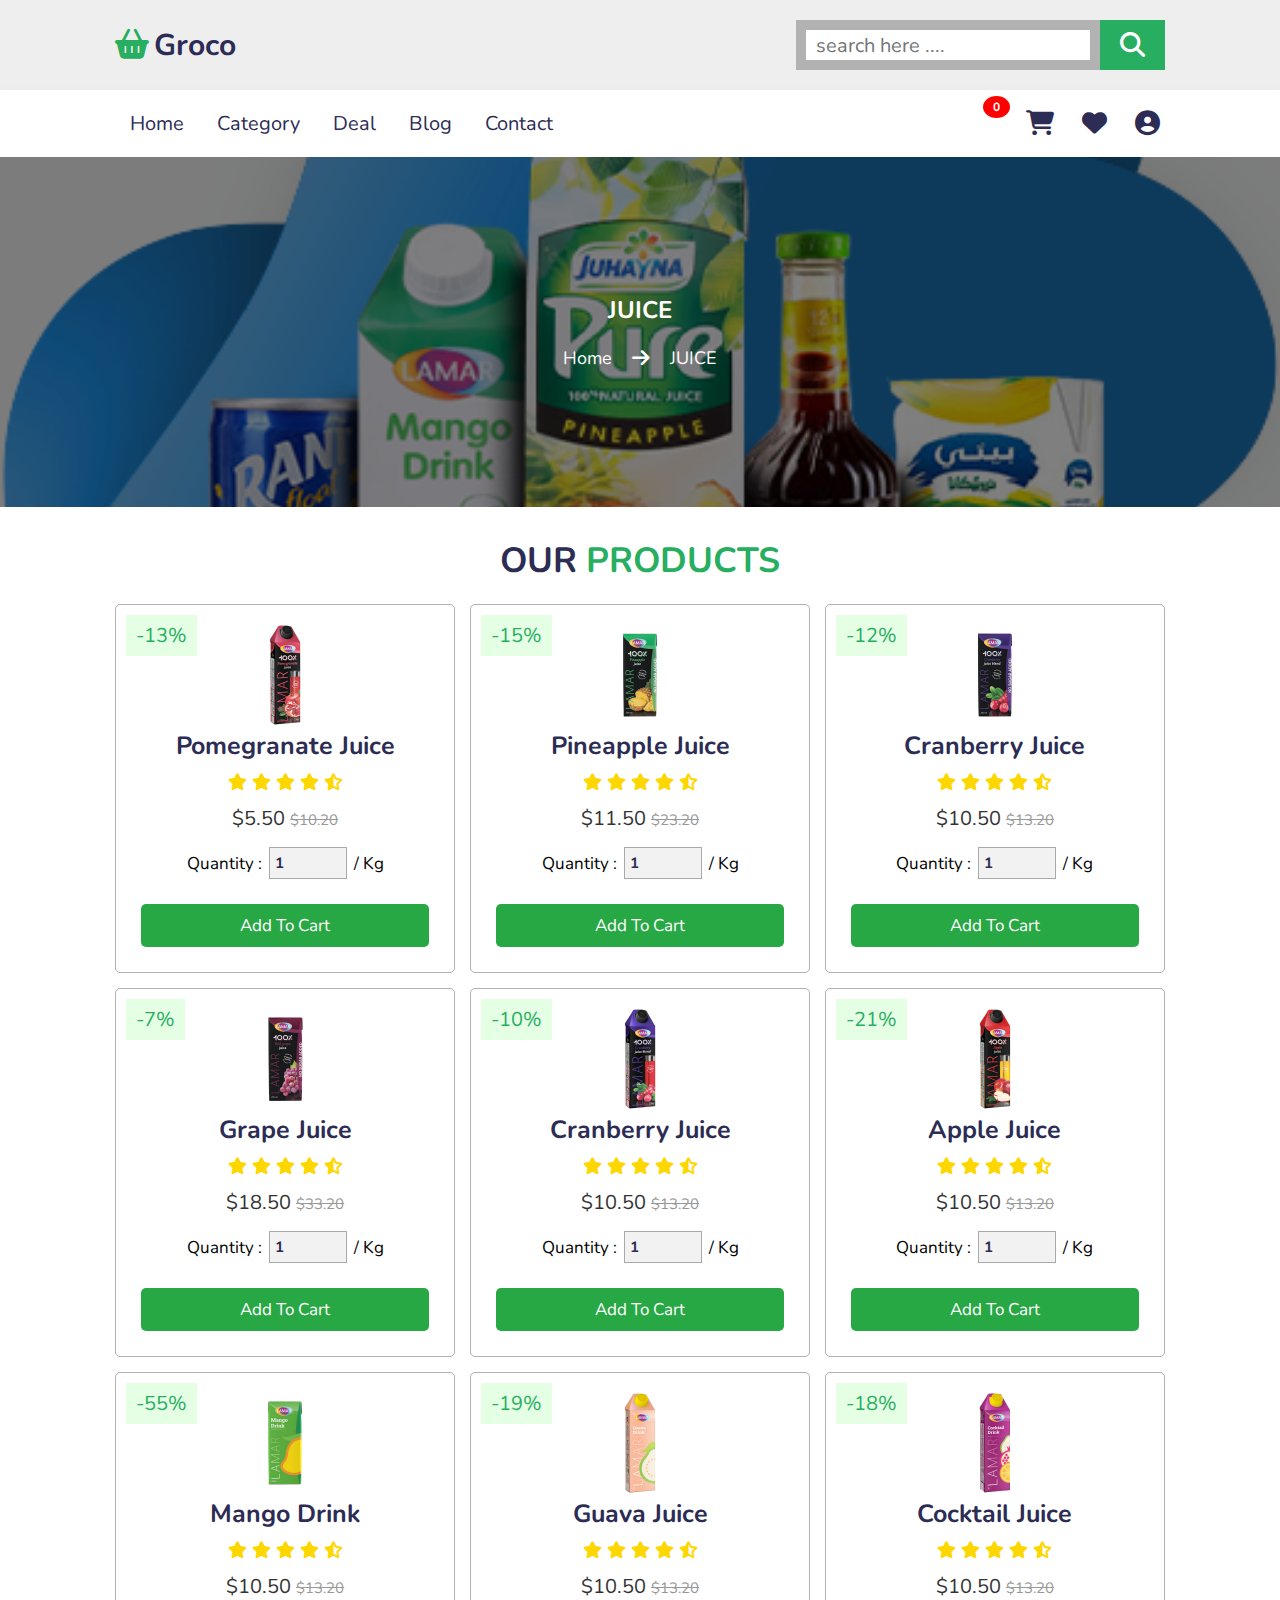
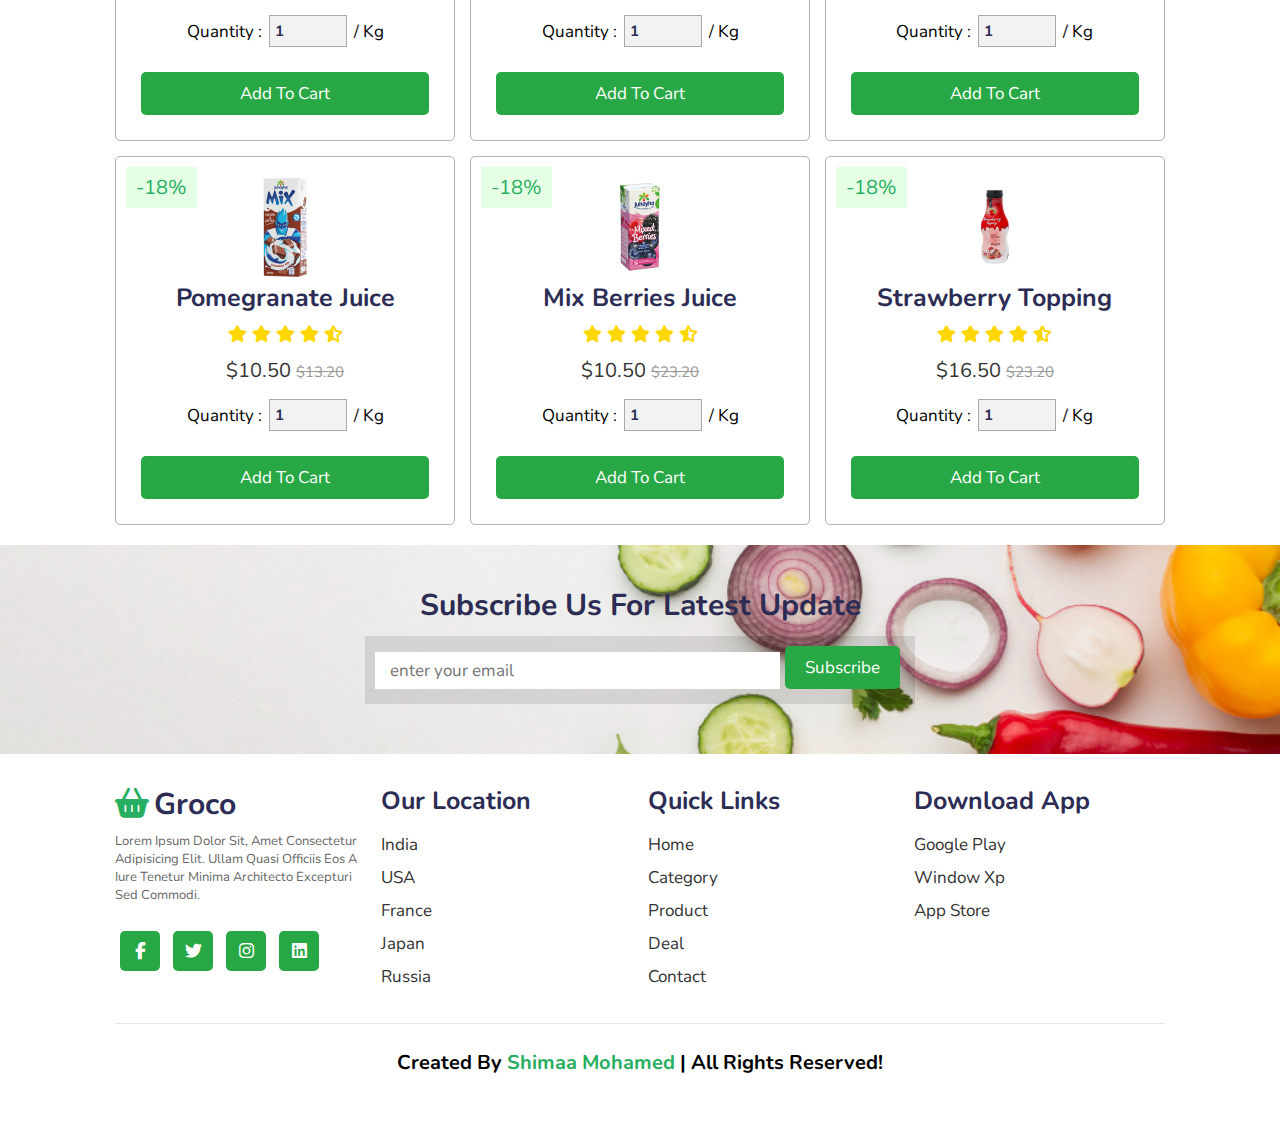
<file: juice.html>
<!DOCTYPE html>
<html lang="en">
<head>
    <meta charset="UTF-8">
    <meta name="viewport" content="width=device-width, initial-scale=1.0">
    <link rel="stylesheet" href="https://cdnjs.cloudflare.com/ajax/libs/font-awesome/6.6.0/css/all.min.css">
    <link rel="stylesheet" href="./css/OverlayPart.css">
    <link rel="stylesheet" href="./css/style.css">
    <title>Grosry website</title>
</head>
<body>
    <header>
        <div class="header-1">
            <a href="#" class="logo"><i class="fas fa-shopping-basket"></i>groco</a>
            <form action="" class="search-box-container">
                <input type="search" id="search-box" placeholder="search here ....">
                <label for="search-box" class="fas fa-search"></label>
            </form>
        </div>
        <div class="header-2">
            <div id="menu-bar" class="fas fa-bars">
    
            </div>
            <nav class="navbar">
                <a href="./index.html">home</a>
                <a href="#category">category</a>
                <a href="#deal">deal</a>
                <a href="./Blog.html">Blog</a>
                <a href="./contact.html">contact</a>
               
            </nav>
            <div class="icons">
             
                <a href="#" id="cart-icon" class="fas fa-shopping-cart">
                    <span id="cart-count" class="cart-count">0</span>
                </a>
               
                <a href="#" class="fas fa-heart"></a>
                <a href="#" class="fas fa-user-circle"></a>
                <span id="user-name"></span>
            </div>
        </div>
       </header>



       <section class="other-pages page-juice">
        <div class="overlay"></div>
        <div class="text">
            <div class="header-otherPages">
                <h3>JUICE</h3>
            </div>
            <div class="links-otherPages">
                <a href="index.html">Home</a>
                <i class="fa-solid fa-arrow-right"></i>
                <a href="./juice.html">JUICE</a>
            </div>
        </div>
    </section>

<!-- product section -->
<section class="product" id="product">
    <h1 class="heading">OUR <span>products</span></h1>
    <div class="box-container">
        <div class="box">
            <span class="discount">-13%</span>
            <div class="icons">
                <a href="#" class="fas fa-heart"></a>
                <a href="#" class="fas fa-share"></a>
                <a href="#" class="fas fa-eye"></a>
        
            </div>
            <img src="./imagess/Lamar Sugar Free Pomegranate Juice - 1L.webp" alt="">
            <h3>Pomegranate Juice</h3>
            <div class="stars">
                <i class="fas fa-star"></i>
                <i class="fas fa-star"></i>
                <i class="fas fa-star"></i>
                <i class="fas fa-star"></i>
                <i class="fas fa-star-half-alt"></i>
            </div>
           <div class="price">$5.50 <span>$10.20</span> </div>
           <div class="quantity">
            <span>quantity :</span>
            <input type="number" min="1" max="1000" value="1">
            <span> / kg</span>
           </div>
           <a href="#" class="btn">add to cart</a>
        </div>
        <div class="box">
            <span class="discount">-15%</span>
            <div class="icons">
                <a href="#" class="fas fa-heart"></a>
                <a href="#" class="fas fa-share"></a>
                <a href="#" class="fas fa-eye"></a>
        
            </div>
            <img src="./imagess/Lamar Sugar Free Pineapple Juice - 200ml.webp" alt="">
            <h3>Pineapple Juice</h3>
            <div class="stars">
                <i class="fas fa-star"></i>
                <i class="fas fa-star"></i>
                <i class="fas fa-star"></i>
                <i class="fas fa-star"></i>
                <i class="fas fa-star-half-alt"></i>
            </div>
           <div class="price">$11.50 <span>$23.20</span> </div>
           <div class="quantity">
            <span>quantity :</span>
            <input type="number" min="1" max="1000" value="1">
            <span> / kg</span>
           </div>
           <a href="#" class="btn">add to cart</a>
        </div>

        <div class="box">
            <span class="discount">-12%</span>
            <div class="icons">
                <a href="#" class="fas fa-heart"></a>
                <a href="#" class="fas fa-share"></a>
                <a href="#" class="fas fa-eye"></a>
        
            </div>
            <img src="./imagess/Lamar Sugar Free Cranberry Juice - 200ml.webp" alt="">
            <h3> Cranberry Juice</h3>
            <div class="stars">
                <i class="fas fa-star"></i>
                <i class="fas fa-star"></i>
                <i class="fas fa-star"></i>
                <i class="fas fa-star"></i>
                <i class="fas fa-star-half-alt"></i>
            </div>
           <div class="price">$10.50 <span>$13.20</span> </div>
           <div class="quantity">
            <span>quantity :</span>
            <input type="number" min="1" max="1000" value="1">
            <span> / kg</span>
           </div>
           <a href="#" class="btn">add to cart</a>
        </div>

        <div class="box">
            <span class="discount">-7%</span>
            <div class="icons">
                <a href="#" class="fas fa-heart"></a>
                <a href="#" class="fas fa-share"></a>
                <a href="#" class="fas fa-eye"></a>
        
            </div>
            <img src="./imagess/Lamar Sugar Free Grape Juice - 200ml.webp" alt="">
            <h3> Grape Juice</h3>
            <div class="stars">
                <i class="fas fa-star"></i>
                <i class="fas fa-star"></i>
                <i class="fas fa-star"></i>
                <i class="fas fa-star"></i>
                <i class="fas fa-star-half-alt"></i>
            </div>
           <div class="price">$18.50 <span>$33.20</span> </div>
           <div class="quantity">
            <span>quantity :</span>
            <input type="number" min="1" max="1000" value="1">
            <span> / kg</span>
           </div>
           <a href="#" class="btn">add to cart</a>
        </div>

        <div class="box">
            <span class="discount">-10%</span>
            <div class="icons">
                <a href="#" class="fas fa-heart"></a>
                <a href="#" class="fas fa-share"></a>
                <a href="#" class="fas fa-eye"></a>
        
            </div>
            <img src="./imagess/Lamar Sugar Free Cranberry Juice - 1L.webp" alt="">
            <h3>Cranberry Juice</h3>
            <div class="stars">
                <i class="fas fa-star"></i>
                <i class="fas fa-star"></i>
                <i class="fas fa-star"></i>
                <i class="fas fa-star"></i>
                <i class="fas fa-star-half-alt"></i>
            </div>
           <div class="price">$10.50 <span>$13.20</span> </div>
           <div class="quantity">
            <span>quantity :</span>
            <input type="number" min="1" max="1000" value="1">
            <span> / kg</span>
           </div>
           <a href="#" class="btn">add to cart</a>
        </div>

        <div class="box">
            <span class="discount">-21%</span>
            <div class="icons">
                <a href="#" class="fas fa-heart"></a>
                <a href="#" class="fas fa-share"></a>
                <a href="#" class="fas fa-eye"></a>
        
            </div>
            <img src="./imagess/Lamar Sugar Free Apple Juice - 1L.webp" alt="">
            <h3>Apple Juice</h3>
            <div class="stars">
                <i class="fas fa-star"></i>
                <i class="fas fa-star"></i>
                <i class="fas fa-star"></i>
                <i class="fas fa-star"></i>
                <i class="fas fa-star-half-alt"></i>
            </div>
           <div class="price">$10.50 <span>$13.20</span> </div>
           <div class="quantity">
            <span>quantity :</span>
            <input type="number" min="1" max="1000" value="1">
            <span> / kg</span>
           </div>
           <a href="#" class="btn">add to cart</a>
        </div>

        <div class="box">
            <span class="discount">-55%</span>
            <div class="icons">
                <a href="#" class="fas fa-heart"></a>
                <a href="#" class="fas fa-share"></a>
                <a href="#" class="fas fa-eye"></a>
        
            </div>
            <img src="./imagess/Lamar Mango Drink - 200ml.webp" alt="">
            <h3> Mango Drink</h3>
            <div class="stars">
                <i class="fas fa-star"></i>
                <i class="fas fa-star"></i>
                <i class="fas fa-star"></i>
                <i class="fas fa-star"></i>
                <i class="fas fa-star-half-alt"></i>
            </div>
           <div class="price">$10.50 <span>$13.20</span> </div>
           <div class="quantity">
            <span>quantity :</span>
            <input type="number" min="1" max="1000" value="1">
            <span> / kg</span>
           </div>
           <a href="#" class="btn">add to cart</a>
        </div>
        <div class="box">
            <span class="discount">-19%</span>
            <div class="icons">
                <a href="#" class="fas fa-heart"></a>
                <a href="#" class="fas fa-share"></a>
                <a href="#" class="fas fa-eye"></a>
        
            </div>
            <img src="./imagess/Lamar Guava Juice - 1L.webp" alt="">
            <h3>Guava Juice</h3>
            <div class="stars">
                <i class="fas fa-star"></i>
                <i class="fas fa-star"></i>
                <i class="fas fa-star"></i>
                <i class="fas fa-star"></i>
                <i class="fas fa-star-half-alt"></i>
            </div>
           <div class="price">$10.50 <span>$13.20</span> </div>
           <div class="quantity">
            <span>quantity :</span>
            <input type="number" min="1" max="1000" value="1">
            <span> / kg</span>
           </div>
           <a href="#" class="btn">add to cart</a>
        </div>

        <div class="box">
            <span class="discount">-18%</span>
            <div class="icons">
                <a href="#" class="fas fa-heart"></a>
                <a href="#" class="fas fa-share"></a>
                <a href="#" class="fas fa-eye"></a>
        
            </div>
            <img src="./imagess/Lamar Cocktail Juice - 1L.webp" alt="">
            <h3> Cocktail Juice</h3>
            <div class="stars">
                <i class="fas fa-star"></i>
                <i class="fas fa-star"></i>
                <i class="fas fa-star"></i>
                <i class="fas fa-star"></i>
                <i class="fas fa-star-half-alt"></i>
            </div>
           <div class="price">$10.50 <span>$13.20</span> </div>
           <div class="quantity">
            <span>quantity :</span>
            <input type="number" min="1" max="1000" value="1">
            <span> / kg</span>
           </div>
           <a href="#" class="btn">add to cart</a>
        </div>

        <div class="box">
            <span class="discount">-18%</span>
            <div class="icons">
                <a href="#" class="fas fa-heart"></a>
                <a href="#" class="fas fa-share"></a>
                <a href="#" class="fas fa-eye"></a>
        
            </div>
            <img src="./imagess/Mix Chocolate.png" alt="">
            <h3>Pomegranate Juice</h3>
            <div class="stars">
                <i class="fas fa-star"></i>
                <i class="fas fa-star"></i>
                <i class="fas fa-star"></i>
                <i class="fas fa-star"></i>
                <i class="fas fa-star-half-alt"></i>
            </div>
           <div class="price">$10.50 <span>$13.20</span> </div>
           <div class="quantity">
            <span>quantity :</span>
            <input type="number" min="1" max="1000" value="1">
            <span> / kg</span>
           </div>
           <a href="#" class="btn">add to cart</a>
        </div>
        <div class="box">
            <span class="discount">-18%</span>
            <div class="icons">
                <a href="#" class="fas fa-heart"></a>
                <a href="#" class="fas fa-share"></a>
                <a href="#" class="fas fa-eye"></a>
        
            </div>
            <img src="./imagess/Juhayna Mix Berries Juice - 235ml.webp" alt="">
            <h3>Mix Berries Juice</h3>
            <div class="stars">
                <i class="fas fa-star"></i>
                <i class="fas fa-star"></i>
                <i class="fas fa-star"></i>
                <i class="fas fa-star"></i>
                <i class="fas fa-star-half-alt"></i>
            </div>
           <div class="price">$10.50 <span>$23.20</span> </div>
           <div class="quantity">
            <span>quantity :</span>
            <input type="number" min="1" max="1000" value="1">
            <span> / kg</span>
           </div>
           <a href="#" class="btn">add to cart</a>
        </div>
        <div class="box">
            <span class="discount">-18%</span>
            <div class="icons">
                <a href="#" class="fas fa-heart"></a>
                <a href="#" class="fas fa-share"></a>
                <a href="#" class="fas fa-eye"></a>
        
            </div>
            <img src="./imagess/Solo Strawberry Topping - 250g.webp" alt="">
            <h3>Strawberry Topping </h3>
            <div class="stars">
                <i class="fas fa-star"></i>
                <i class="fas fa-star"></i>
                <i class="fas fa-star"></i>
                <i class="fas fa-star"></i>
                <i class="fas fa-star-half-alt"></i>
            </div>
           <div class="price">$16.50 <span>$23.20</span> </div>
           <div class="quantity">
            <span>quantity :</span>
            <input type="number" min="1" max="1000" value="1">
            <span> / kg</span>
           </div>
           <a href="#" class="btn">add to cart</a>
        </div>
    </div>
 </section>







<!-- newsletter section -->
<section class="newsletter" id="newsletter">
    
    <h3>subscribe us for latest update</h3>
    <form action="">
        <input class="box" type="email" placeholder="enter your email">
        <input type="submit" value="subscribe" class="btn">
    </form>

</section>






<!-- Cart Modal -->
<div id="cart-modal" class="cart-modal">
    <div class="cart-content">
        <span id="close-cart" class="close">&times;</span>
        <h2>Your Cart</h2>
        <div id="cart-items">
            <!-- Cart items will be added here by JavaScript -->
        </div>
        <div id="cart-summary">
            <h3>Total: $<span id="cart-total">0.00</span></h3>
        </div>
        <button id="clear-cart">Clear Cart</button>
    </div>
</div>


<!-- Confirmation Modal -->
<div id="confirmation-modal" class="confirmation-modal">
    <div class="confirmation-content">
        <span id="close-confirmation" class="close">&times;</span>
        <p class="pmodal">Are you sure you want to proceed?</p>
        <button id="confirm-yes" class="btn">Yes</button>
        <button id="confirm-no" class="btn">No</button>
        <div id="confirmation-icon" class="confirmation-icon">&#10004;</div> <!-- Check icon -->
        <div class="successmessage" id="successmessage">Item added to cart!</div>
    </div>
</div>


<section class="footer">
    <div class="box-container">
        <div class="box">
            <a href="#" class="logo"><i class="fas fa-shopping-basket"></i>groco</a>
            <p>Lorem ipsum dolor sit, amet consectetur adipisicing elit. Ullam quasi officiis eos a iure tenetur minima architecto excepturi sed commodi.</p>
            <div class="share">
                <a href="#" class="btn fab fa-facebook-f"></a>
                <a href="#" class="btn fab fa-twitter"></a>
                <a href="#" class="btn fab fa-instagram"></a>
                <a href="#" class="btn fab fa-linkedin"></a>
            </div>
        </div>
        <div class="box">
            <h3>our location</h3>
            <div class="links">
                <a href="#">india</a>
                <a href="#">USA</a>
                <a href="#">france</a>
                <a href="#">japan</a>
                <a href="#">russia</a>
            </div>
        </div>
        <div class="box">
            <h3>quick links</h3>
            <div class="links">
                <a href="#">home</a>
                <a href="#">category</a>
                <a href="#">product</a>
                <a href="#">deal</a>
                <a href="#">contact</a>
            </div>
        </div>
        <div class="box">
            <h3>download app </h3>
            <div class="links">
                <a href="#">google play</a>
                <a href="#">window xp</a>
                <a href="#">app store</a>
           
            </div>
        </div>
        
    </div>
    <h1 class="credit">Created by <span>Shimaa Mohamed </span>| all rights reserved!</h1>
 </section>


 <script src="./js/user.js"></script>
  <script src="./js/script.js"></script>  

</body>
</html>
</file>
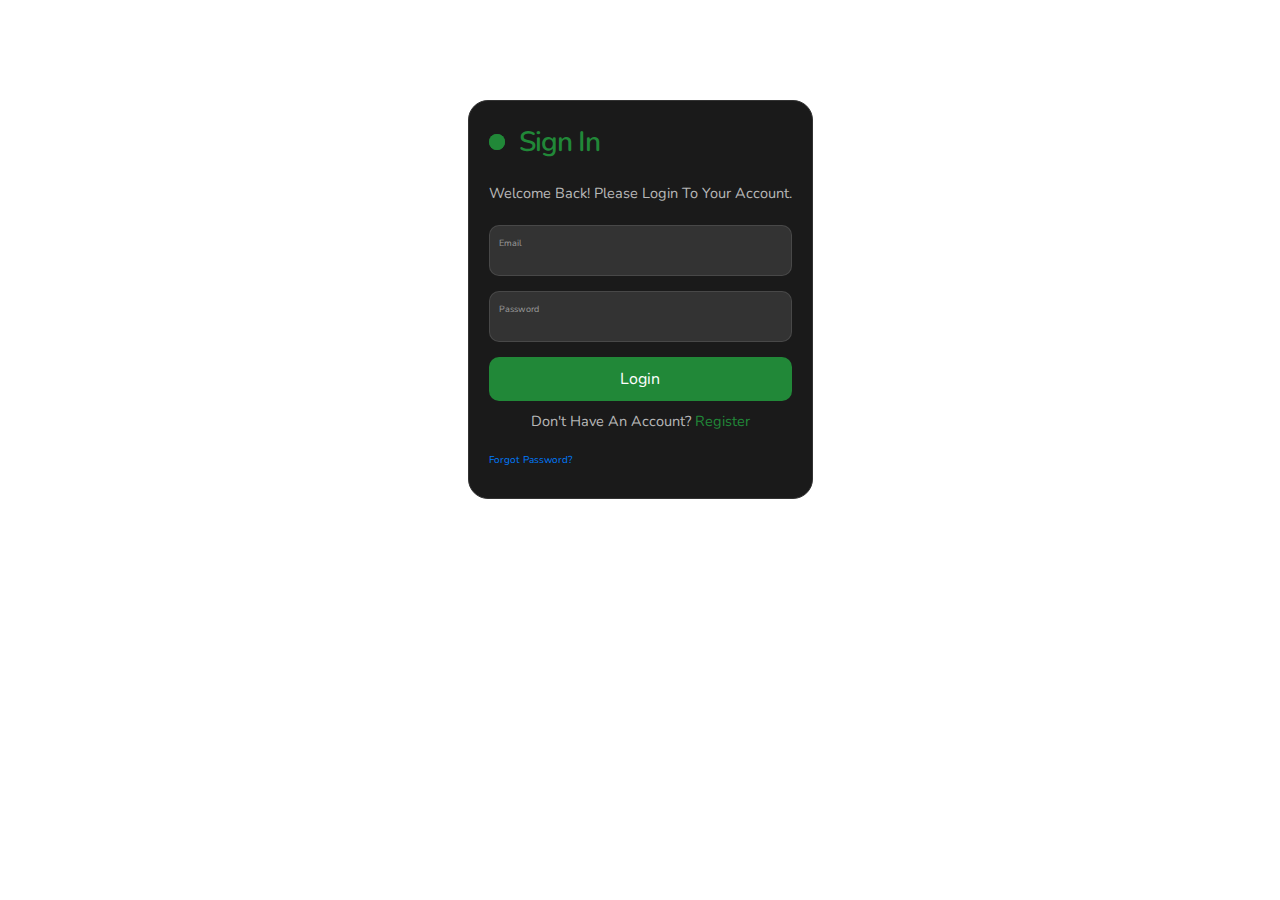
<file: login.html>
<!DOCTYPE html>
<html lang="en">
<head>
    <meta charset="UTF-8">
    <meta name="viewport" content="width=device-width, initial-scale=1.0">
    <title>Login</title>
    <link rel="stylesheet" href="https://stackpath.bootstrapcdn.com/bootstrap/4.5.2/css/bootstrap.min.css">
    <link rel="stylesheet" href="./css/style.css">
   
</head>
<body>
    
   <div class="divbody">
    <form class="form">
        <p class="title">Sign In</p>
        <p class="message">Welcome back! Please login to your account.</p>
        
        <label>
            <input class="input" type="email" placeholder="" required="">
            <span>Email</span>
        </label>
        
        <label>
            <input class="input" type="password" placeholder="" required="">
            <span>Password</span>
        </label>
        
        <button class="submit" id="submit">Login</button>
        <p class="signin">Don't have an account? <a href="register.html">Register</a></p>
        <p class="forgot-password"><a href="#">Forgot Password?</a></p>
    </form>
   </div>
   <script src="./js/login.js"></script>
</body>
</html>
</file>
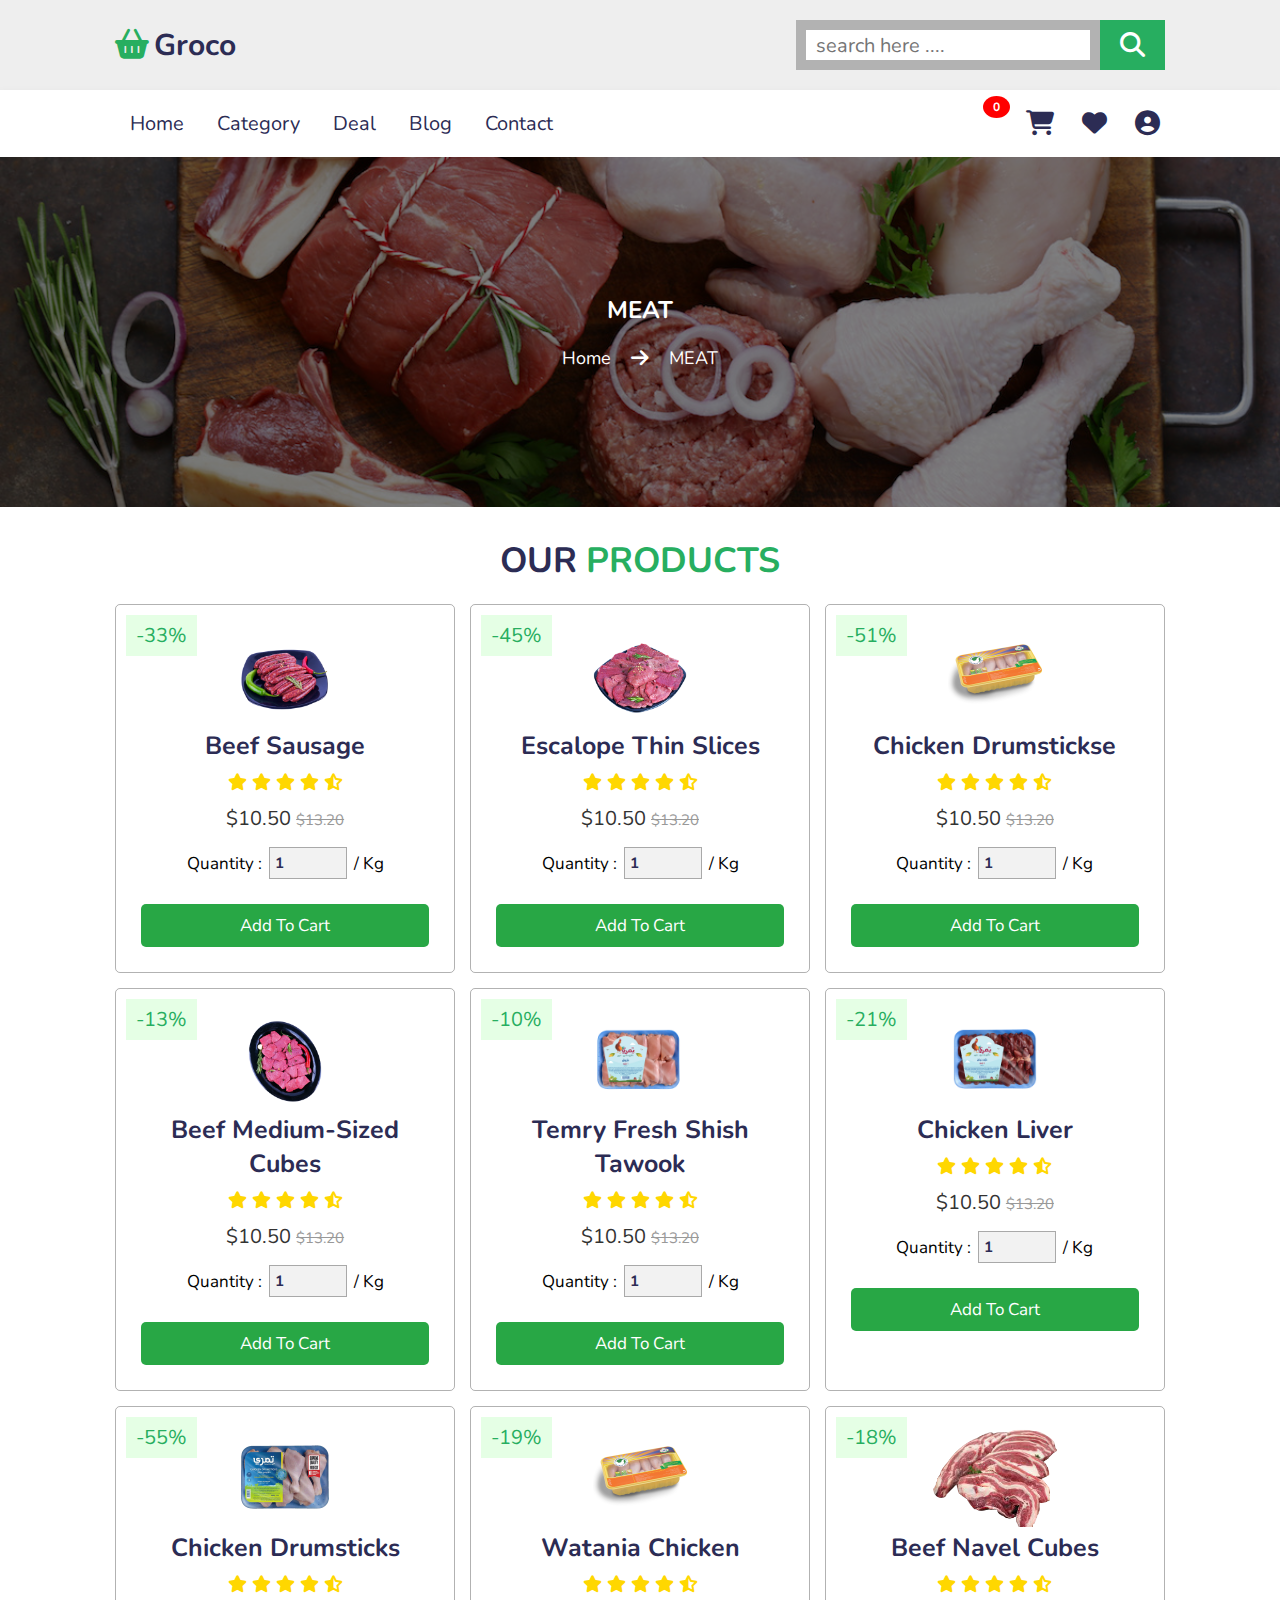
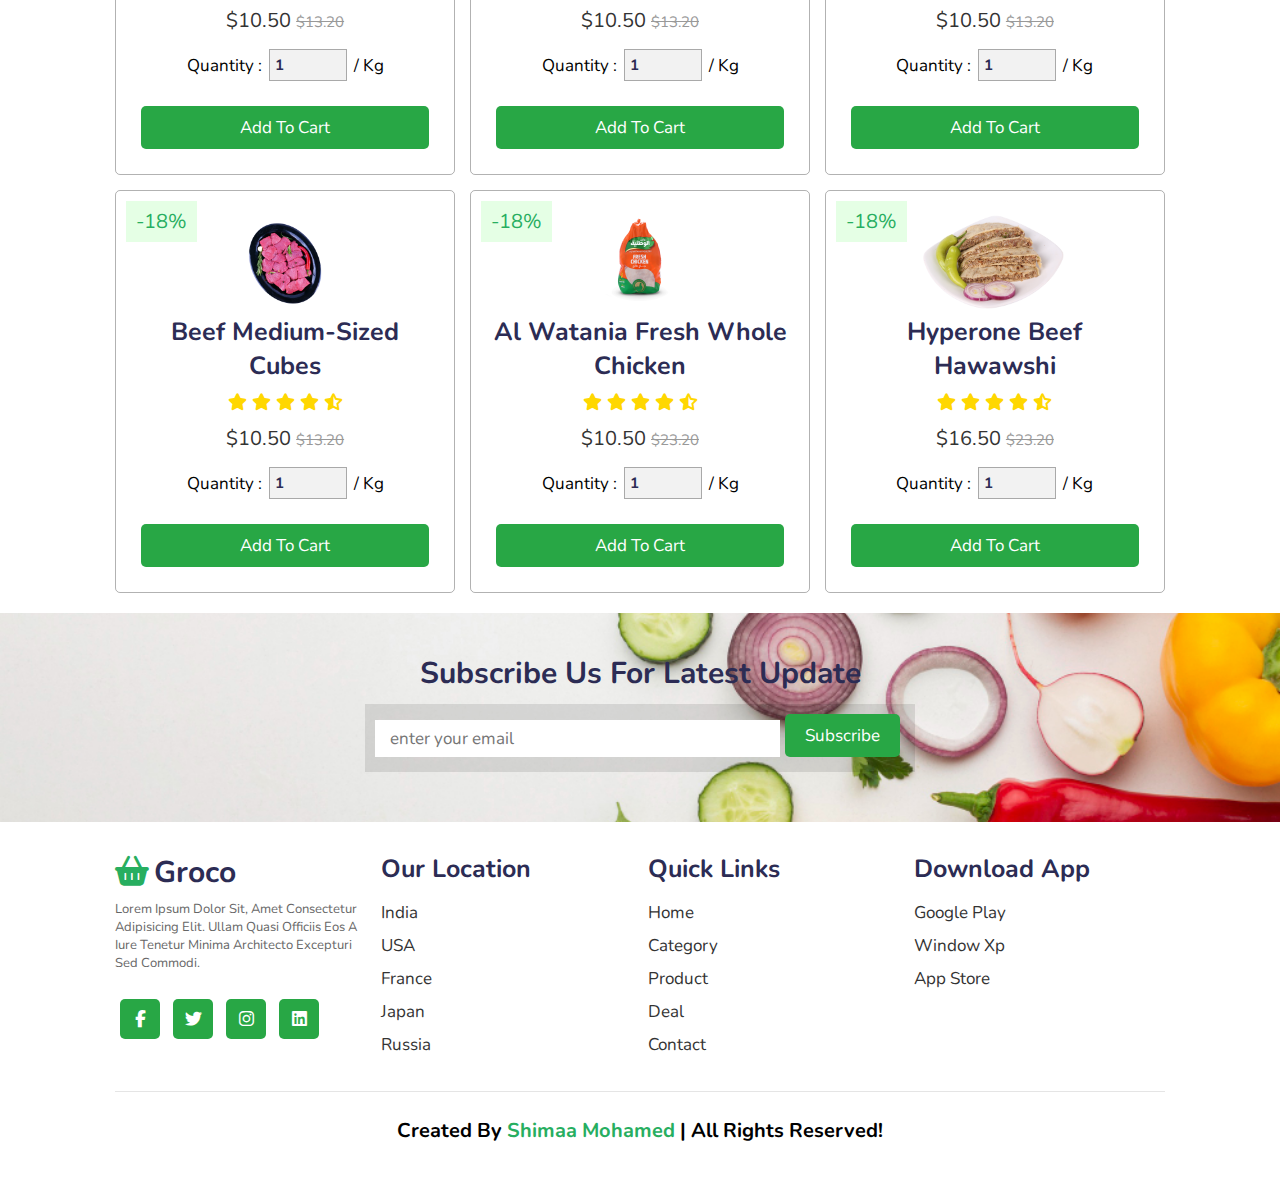
<file: meat.html>
<!DOCTYPE html>
<html lang="en">
<head>
    <meta charset="UTF-8">
    <meta name="viewport" content="width=device-width, initial-scale=1.0">
    <link rel="stylesheet" href="https://cdnjs.cloudflare.com/ajax/libs/font-awesome/6.6.0/css/all.min.css">
    <link rel="stylesheet" href="./css/OverlayPart.css">
    <link rel="stylesheet" href="./css/style.css">
    <title>Grosry website</title>
</head>
<body>
   <header>
    <div class="header-1">
        <a href="#" class="logo"><i class="fas fa-shopping-basket"></i>groco</a>
        <form action="" class="search-box-container">
            <input type="search" id="search-box" placeholder="search here ....">
            <label for="search-box" class="fas fa-search"></label>
        </form>
    </div>
    <div class="header-2">
        <div id="menu-bar" class="fas fa-bars">

        </div>
        <nav class="navbar">
            <a href="./index.html">home</a>
            <a href="#category">category</a>
            <a href="#deal">deal</a>
            <a href="./Blog.html">Blog</a>
            <a href="./contact.html">contact</a>
           
        </nav>
        <div class="icons">
         
            <a href="#" id="cart-icon" class="fas fa-shopping-cart">
                <span id="cart-count" class="cart-count">0</span>
            </a>
           
            <a href="#" class="fas fa-heart"></a>
            <a href="#" class="fas fa-user-circle"></a>
            <span id="user-name"></span>
        </div>
    </div>
   </header>



   <section class="other-pages page-meat">
    <div class="overlay"></div>
    <div class="text">
        <div class="header-otherPages">
            <h3>MEAT</h3>
        </div>
        <div class="links-otherPages">
            <a href="index.html">Home</a>
            <i class="fa-solid fa-arrow-right"></i>
            <a href="./meat.html">MEAT</a>
        </div>
    </div>
</section>
   <!-- product section -->
 <section class="product" id="product">
    <h1 class="heading">our <span>products</span></h1>
    <div class="box-container">
        <div class="box">
            <span class="discount">-33%</span>
            <div class="icons">
                <a href="#" class="fas fa-heart"></a>
                <a href="#" class="fas fa-share"></a>
                <a href="#" class="fas fa-eye"></a>
        
            </div>
            <img src="./imagess/Balady Beef Sausage - By Weight 1 Kg.webp" alt="">
            <h3> Beef Sausage</h3>
            <div class="stars">
                <i class="fas fa-star"></i>
                <i class="fas fa-star"></i>
                <i class="fas fa-star"></i>
                <i class="fas fa-star"></i>
                <i class="fas fa-star-half-alt"></i>
            </div>
           <div class="price">$10.50 <span>$13.20</span> </div>
           <div class="quantity">
            <span>quantity :</span>
            <input type="number" min="1" max="1000" value="1">
            <span> / kg</span>
           </div>
           <a href="#" class="btn">add to cart</a>
        </div>
        <div class="box">
            <span class="discount">-45%</span>
            <div class="icons">
                <a href="#" class="fas fa-heart"></a>
                <a href="#" class="fas fa-share"></a>
                <a href="#" class="fas fa-eye"></a>
        
            </div>
            <img src="./imagess/Beef Escalope Thin Slices - By Weight 1 Kg.webp" alt="">
            <h3>Escalope Thin Slices</h3>
            <div class="stars">
                <i class="fas fa-star"></i>
                <i class="fas fa-star"></i>
                <i class="fas fa-star"></i>
                <i class="fas fa-star"></i>
                <i class="fas fa-star-half-alt"></i>
            </div>
           <div class="price">$10.50 <span>$13.20</span> </div>
           <div class="quantity">
            <span>quantity :</span>
            <input type="number" min="1" max="1000" value="1">
            <span> / kg</span>
           </div>
           <a href="#" class="btn">add to cart</a>
        </div>

        <div class="box">
            <span class="discount">-51%</span>
            <div class="icons">
                <a href="#" class="fas fa-heart"></a>
                <a href="#" class="fas fa-share"></a>
                <a href="#" class="fas fa-eye"></a>
        
            </div>
            <img src="./imagess/Al Watania Chicken Drumsticks - 1k.webp" alt="">
            <h3>Chicken Drumstickse</h3>
            <div class="stars">
                <i class="fas fa-star"></i>
                <i class="fas fa-star"></i>
                <i class="fas fa-star"></i>
                <i class="fas fa-star"></i>
                <i class="fas fa-star-half-alt"></i>
            </div>
           <div class="price">$10.50 <span>$13.20</span> </div>
           <div class="quantity">
            <span>quantity :</span>
            <input type="number" min="1" max="1000" value="1">
            <span> / kg</span>
           </div>
           <a href="#" class="btn">add to cart</a>
        </div>

        <div class="box">
            <span class="discount">-13%</span>
            <div class="icons">
                <a href="#" class="fas fa-heart"></a>
                <a href="#" class="fas fa-share"></a>
                <a href="#" class="fas fa-eye"></a>
        
            </div>
            <img src="./imagess/Beef Medium-Sized Cubes - By Weight 1 Kg.webp" alt="">
            <h3>Beef Medium-Sized Cubes</h3>
            <div class="stars">
                <i class="fas fa-star"></i>
                <i class="fas fa-star"></i>
                <i class="fas fa-star"></i>
                <i class="fas fa-star"></i>
                <i class="fas fa-star-half-alt"></i>
            </div>
           <div class="price">$10.50 <span>$13.20</span> </div>
           <div class="quantity">
            <span>quantity :</span>
            <input type="number" min="1" max="1000" value="1">
            <span> / kg</span>
           </div>
           <a href="#" class="btn">add to cart</a>
        </div>

        <div class="box">
            <span class="discount">-10%</span>
            <div class="icons">
                <a href="#" class="fas fa-heart"></a>
                <a href="#" class="fas fa-share"></a>
                <a href="#" class="fas fa-eye"></a>
        
            </div>
            <img src="./imagess/Temry Fresh Shish Tawook - 1 K.webp" alt="">
            <h3>Temry Fresh Shish Tawook</h3>
            <div class="stars">
                <i class="fas fa-star"></i>
                <i class="fas fa-star"></i>
                <i class="fas fa-star"></i>
                <i class="fas fa-star"></i>
                <i class="fas fa-star-half-alt"></i>
            </div>
           <div class="price">$10.50 <span>$13.20</span> </div>
           <div class="quantity">
            <span>quantity :</span>
            <input type="number" min="1" max="1000" value="1">
            <span> / kg</span>
           </div>
           <a href="#" class="btn">add to cart</a>
        </div>

        <div class="box">
            <span class="discount">-21%</span>
            <div class="icons">
                <a href="#" class="fas fa-heart"></a>
                <a href="#" class="fas fa-share"></a>
                <a href="#" class="fas fa-eye"></a>
        
            </div>
            <img src="./imagess/Temry Fresh Chicken Liver - 1K.webp" alt="">
            <h3>Chicken Liver</h3>
            <div class="stars">
                <i class="fas fa-star"></i>
                <i class="fas fa-star"></i>
                <i class="fas fa-star"></i>
                <i class="fas fa-star"></i>
                <i class="fas fa-star-half-alt"></i>
            </div>
           <div class="price">$10.50 <span>$13.20</span> </div>
           <div class="quantity">
            <span>quantity :</span>
            <input type="number" min="1" max="1000" value="1">
            <span> / kg</span>
           </div>
           <a href="#" class="btn">add to cart</a>
        </div>

        <div class="box">
            <span class="discount">-55%</span>
            <div class="icons">
                <a href="#" class="fas fa-heart"></a>
                <a href="#" class="fas fa-share"></a>
                <a href="#" class="fas fa-eye"></a>
        
            </div>
            <img src="./imagess/Temry Fresh Chicken Drumsticks - 1000g.webp" alt="">
            <h3>Chicken Drumsticks</h3>
            <div class="stars">
                <i class="fas fa-star"></i>
                <i class="fas fa-star"></i>
                <i class="fas fa-star"></i>
                <i class="fas fa-star"></i>
                <i class="fas fa-star-half-alt"></i>
            </div>
           <div class="price">$10.50 <span>$13.20</span> </div>
           <div class="quantity">
            <span>quantity :</span>
            <input type="number" min="1" max="1000" value="1">
            <span> / kg</span>
           </div>
           <a href="#" class="btn">add to cart</a>
        </div>
        <div class="box">
            <span class="discount">-19%</span>
            <div class="icons">
                <a href="#" class="fas fa-heart"></a>
                <a href="#" class="fas fa-share"></a>
                <a href="#" class="fas fa-eye"></a>
        
            </div>
            <img src="./imagess/Al Watania Chicken Drumsticks - 1k.webp" alt="">
            <h3>Watania Chicken </h3>
            <div class="stars">
                <i class="fas fa-star"></i>
                <i class="fas fa-star"></i>
                <i class="fas fa-star"></i>
                <i class="fas fa-star"></i>
                <i class="fas fa-star-half-alt"></i>
            </div>
           <div class="price">$10.50 <span>$13.20</span> </div>
           <div class="quantity">
            <span>quantity :</span>
            <input type="number" min="1" max="1000" value="1">
            <span> / kg</span>
           </div>
           <a href="#" class="btn">add to cart</a>
        </div>

        <div class="box">
            <span class="discount">-18%</span>
            <div class="icons">
                <a href="#" class="fas fa-heart"></a>
                <a href="#" class="fas fa-share"></a>
                <a href="#" class="fas fa-eye"></a>
        
            </div>
            <img src="./imagess/Beef Navel Cubes for Vegetables - By Weight 1 Kg.webp" alt="">
            <h3>Beef Navel Cubes</h3>
            <div class="stars">
                <i class="fas fa-star"></i>
                <i class="fas fa-star"></i>
                <i class="fas fa-star"></i>
                <i class="fas fa-star"></i>
                <i class="fas fa-star-half-alt"></i>
            </div>
           <div class="price">$10.50 <span>$13.20</span> </div>
           <div class="quantity">
            <span>quantity :</span>
            <input type="number" min="1" max="1000" value="1">
            <span> / kg</span>
           </div>
           <a href="#" class="btn">add to cart</a>
        </div>

        <div class="box">
            <span class="discount">-18%</span>
            <div class="icons">
                <a href="#" class="fas fa-heart"></a>
                <a href="#" class="fas fa-share"></a>
                <a href="#" class="fas fa-eye"></a>
        
            </div>
            <img src="./imagess/Beef Medium-Sized Cubes - By Weight 1 Kg.webp" alt="">
            <h3>Beef Medium-Sized Cubes</h3>
            <div class="stars">
                <i class="fas fa-star"></i>
                <i class="fas fa-star"></i>
                <i class="fas fa-star"></i>
                <i class="fas fa-star"></i>
                <i class="fas fa-star-half-alt"></i>
            </div>
           <div class="price">$10.50 <span>$13.20</span> </div>
           <div class="quantity">
            <span>quantity :</span>
            <input type="number" min="1" max="1000" value="1">
            <span> / kg</span>
           </div>
           <a href="#" class="btn">add to cart</a>
        </div>
        <div class="box">
            <span class="discount">-18%</span>
            <div class="icons">
                <a href="#" class="fas fa-heart"></a>
                <a href="#" class="fas fa-share"></a>
                <a href="#" class="fas fa-eye"></a>
        
            </div>
            <img src="./imagess/Al Watania Fresh Whole Chicken - 900 - 950g.webp" alt="">
            <h3>Al Watania Fresh Whole Chicken</h3>
            <div class="stars">
                <i class="fas fa-star"></i>
                <i class="fas fa-star"></i>
                <i class="fas fa-star"></i>
                <i class="fas fa-star"></i>
                <i class="fas fa-star-half-alt"></i>
            </div>
           <div class="price">$10.50 <span>$23.20</span> </div>
           <div class="quantity">
            <span>quantity :</span>
            <input type="number" min="1" max="1000" value="1">
            <span> / kg</span>
           </div>
           <a href="#" class="btn">add to cart</a>
        </div>
        <div class="box">
            <span class="discount">-18%</span>
            <div class="icons">
                <a href="#" class="fas fa-heart"></a>
                <a href="#" class="fas fa-share"></a>
                <a href="#" class="fas fa-eye"></a>
        
            </div>
            <img src="./imagess/Hyperone Beef Hawawshi - 4 +1 Sandwiches.webp" alt="">
            <h3>Hyperone Beef Hawawshi</h3>
            <div class="stars">
                <i class="fas fa-star"></i>
                <i class="fas fa-star"></i>
                <i class="fas fa-star"></i>
                <i class="fas fa-star"></i>
                <i class="fas fa-star-half-alt"></i>
            </div>
           <div class="price">$16.50 <span>$23.20</span> </div>
           <div class="quantity">
            <span>quantity :</span>
            <input type="number" min="1" max="1000" value="1">
            <span> / kg</span>
           </div>
           <a href="#" class="btn">add to cart</a>
        </div>
    </div>
 </section>










































<!-- Cart Modal -->
<div id="cart-modal" class="cart-modal">
    <div class="cart-content">
        <span id="close-cart" class="close">&times;</span>
        <h2>Your Cart</h2>
        <div id="cart-items">
            <!-- Cart items will be added here by JavaScript -->
        </div>
        <div id="cart-summary">
            <h3>Total: $<span id="cart-total">0.00</span></h3>
        </div>
        <button id="clear-cart">Clear Cart</button>
    </div>
</div>


<!-- Confirmation Modal -->
<div id="confirmation-modal" class="confirmation-modal">
    <div class="confirmation-content">
        <span id="close-confirmation" class="close">&times;</span>
        <p class="pmodal">Are you sure you want to proceed?</p>
        <button id="confirm-yes" class="btn">Yes</button>
        <button id="confirm-no" class="btn">No</button>
        <div id="confirmation-icon" class="confirmation-icon">&#10004;</div> <!-- Check icon -->
        <div class="successmessage" id="successmessage">Item added to cart!</div>
    </div>
</div>

<!-- newsletter section -->
<section class="newsletter" id="newsletter">
    
    <h3>subscribe us for latest update</h3>
    <form action="">
        <input class="box" type="email" placeholder="enter your email">
        <input type="submit" value="subscribe" class="btn">
    </form>

</section>

<section class="footer">
    <div class="box-container">
        <div class="box">
            <a href="#" class="logo"><i class="fas fa-shopping-basket"></i>groco</a>
            <p>Lorem ipsum dolor sit, amet consectetur adipisicing elit. Ullam quasi officiis eos a iure tenetur minima architecto excepturi sed commodi.</p>
            <div class="share">
                <a href="#" class="btn fab fa-facebook-f"></a>
                <a href="#" class="btn fab fa-twitter"></a>
                <a href="#" class="btn fab fa-instagram"></a>
                <a href="#" class="btn fab fa-linkedin"></a>
            </div>
        </div>
        <div class="box">
            <h3>our location</h3>
            <div class="links">
                <a href="#">india</a>
                <a href="#">USA</a>
                <a href="#">france</a>
                <a href="#">japan</a>
                <a href="#">russia</a>
            </div>
        </div>
        <div class="box">
            <h3>quick links</h3>
            <div class="links">
                <a href="#">home</a>
                <a href="#">category</a>
                <a href="#">product</a>
                <a href="#">deal</a>
                <a href="#">contact</a>
            </div>
        </div>
        <div class="box">
            <h3>download app </h3>
            <div class="links">
                <a href="#">google play</a>
                <a href="#">window xp</a>
                <a href="#">app store</a>
           
            </div>
        </div>
        
    </div>
    <h1 class="credit">Created by <span>Shimaa Mohamed </span>| all rights reserved!</h1>
 </section>

  
 <script src="./js/user.js"></script>
  <script src="./js/script.js"></script>  

</body>
</html>
</file>
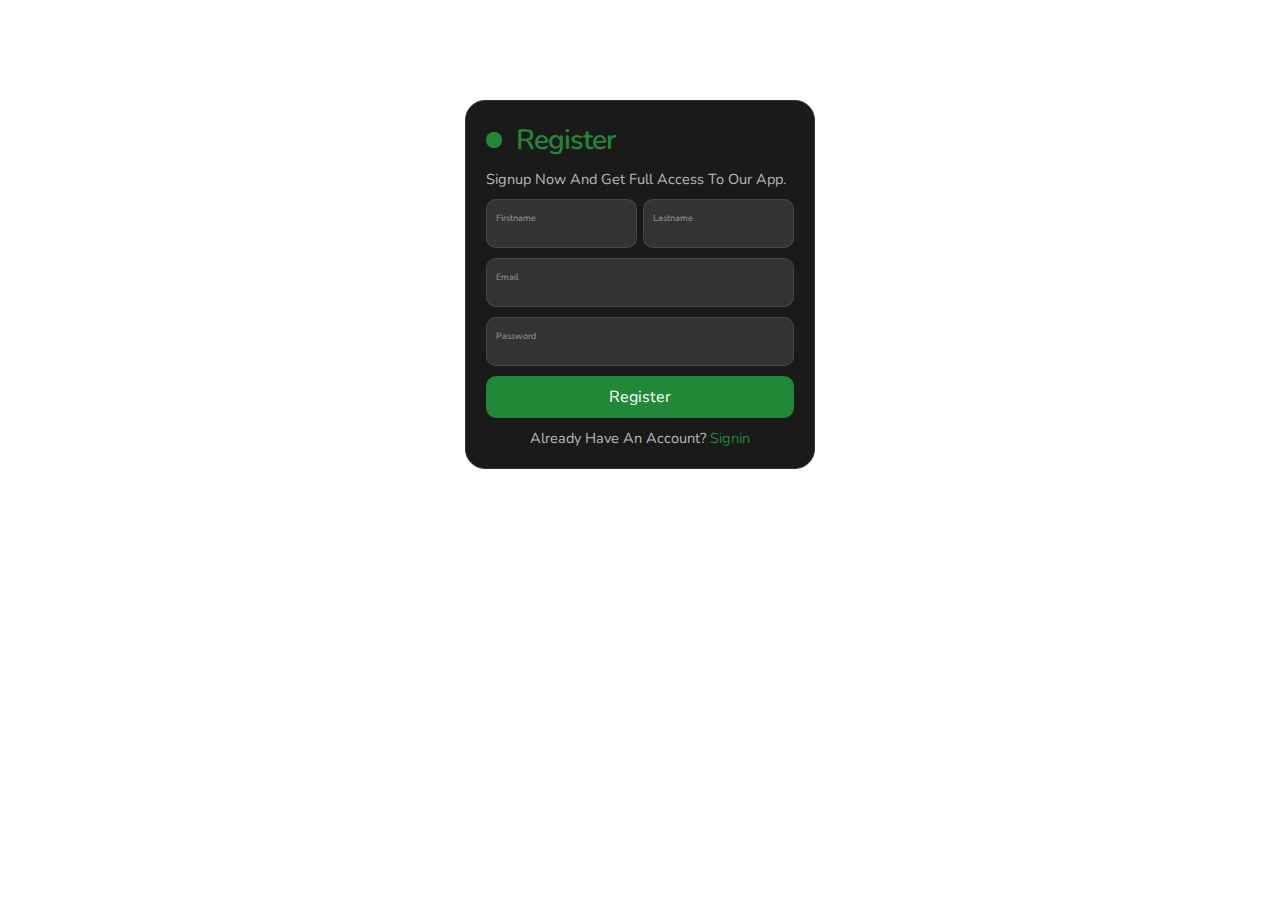
<file: register.html>
<!DOCTYPE html>
<html lang="en">
<head>
    <meta charset="UTF-8">
    <meta name="viewport" content="width=device-width, initial-scale=1.0">
    <link rel="stylesheet" href="https://cdnjs.cloudflare.com/ajax/libs/font-awesome/6.6.0/css/all.min.css">
    <link rel="stylesheet" href="./css/style.css">
    <title>Register</title>
</head>
<body>
  
    <div class="divbody">
        <form class="form">
            <p class="title">Register</p>
            <p class="message">Signup now and get full access to our app.</p>
            <div class="flex">
                <label>
                    <input class="input" type="text" placeholder="" required="" id="firstname">
                    <span>Firstname</span>
                </label>
                <label>
                    <input class="input" type="text" placeholder="" required="" id="lastname">
                    <span>Lastname</span>
                </label>
            </div>  
            <label>
                <input class="input" type="email" placeholder="" required="" id="email">
                <span>Email</span>
            </label> 
            <label>
                <input class="input" type="password" placeholder="" required="" id="password">
                <span>Password</span>
            </label>
            <button type="button" class="submit" id="Register">Register</button>
            <p class="signin">Already have an account? <a href="./login.html">Signin</a></p>
        </form>
       </div>
       <script src="./js/register.js"></script>
    
</body>
</html>
</file>
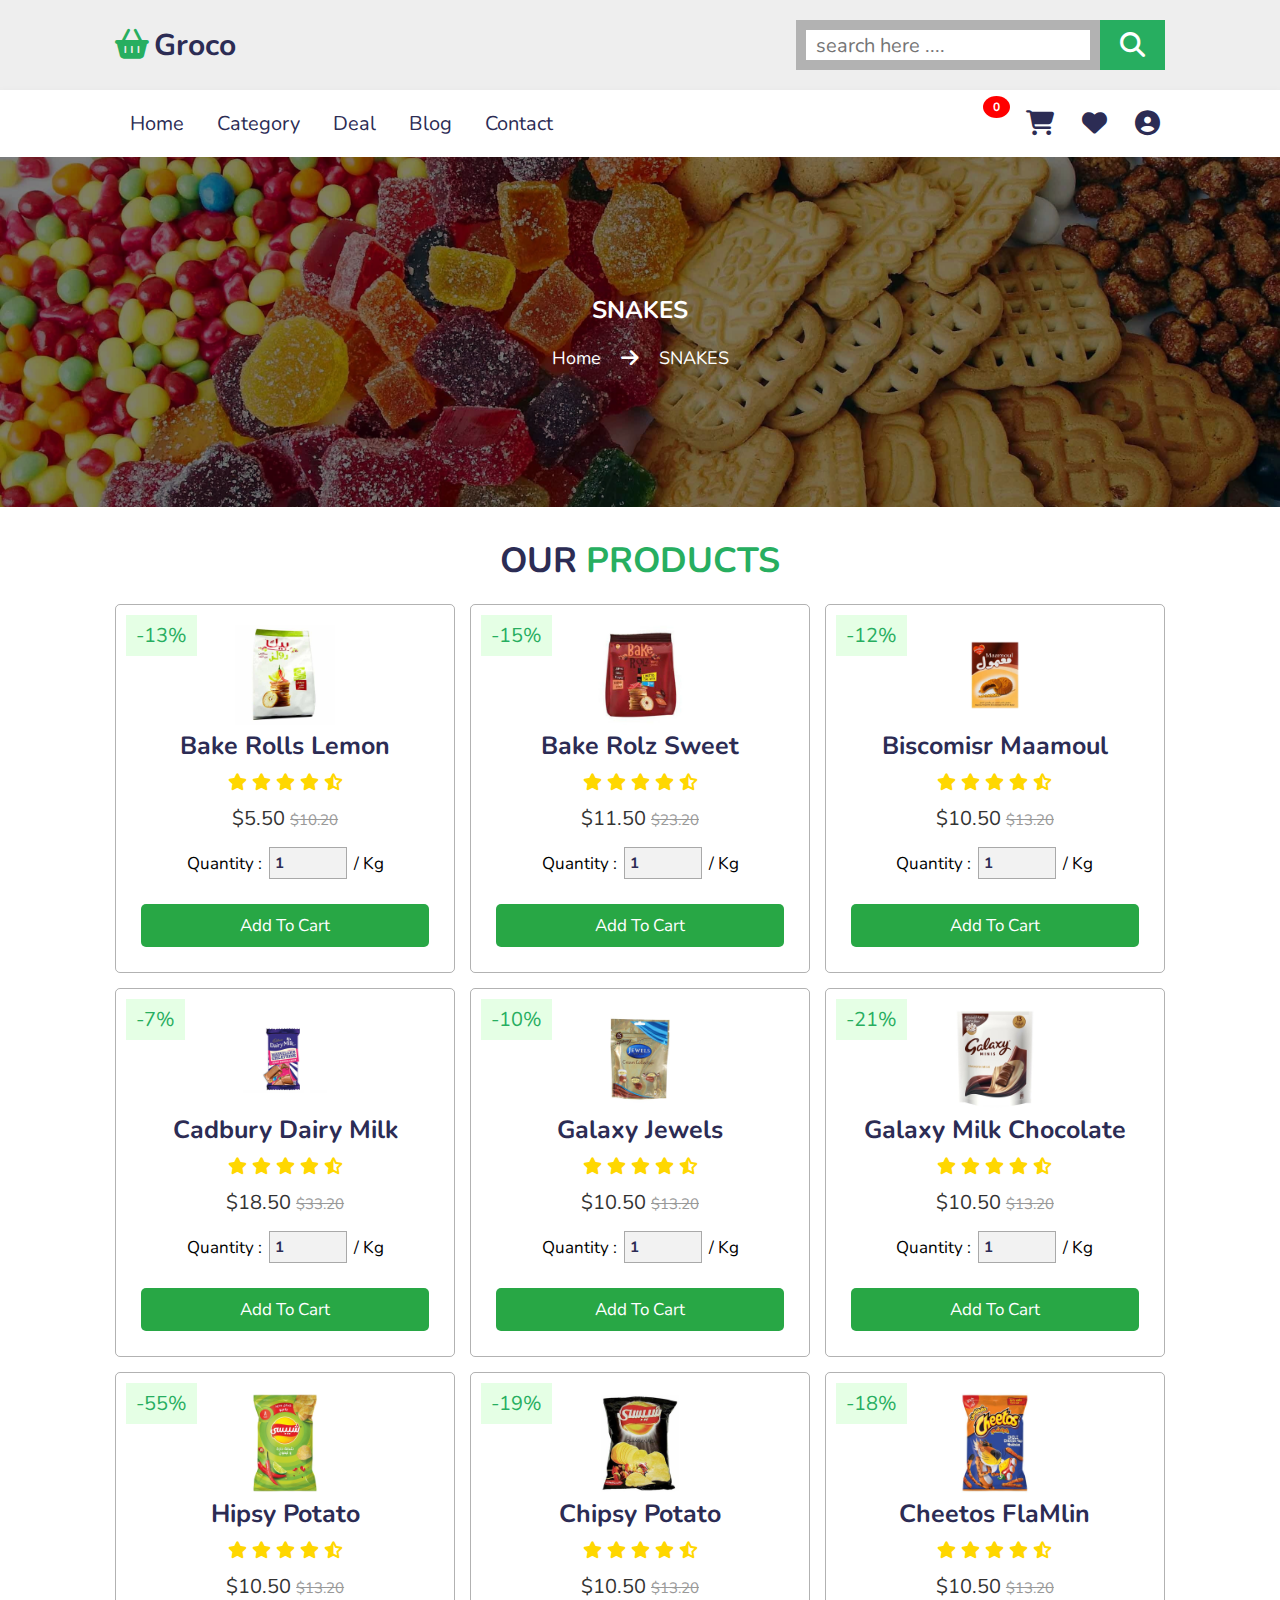
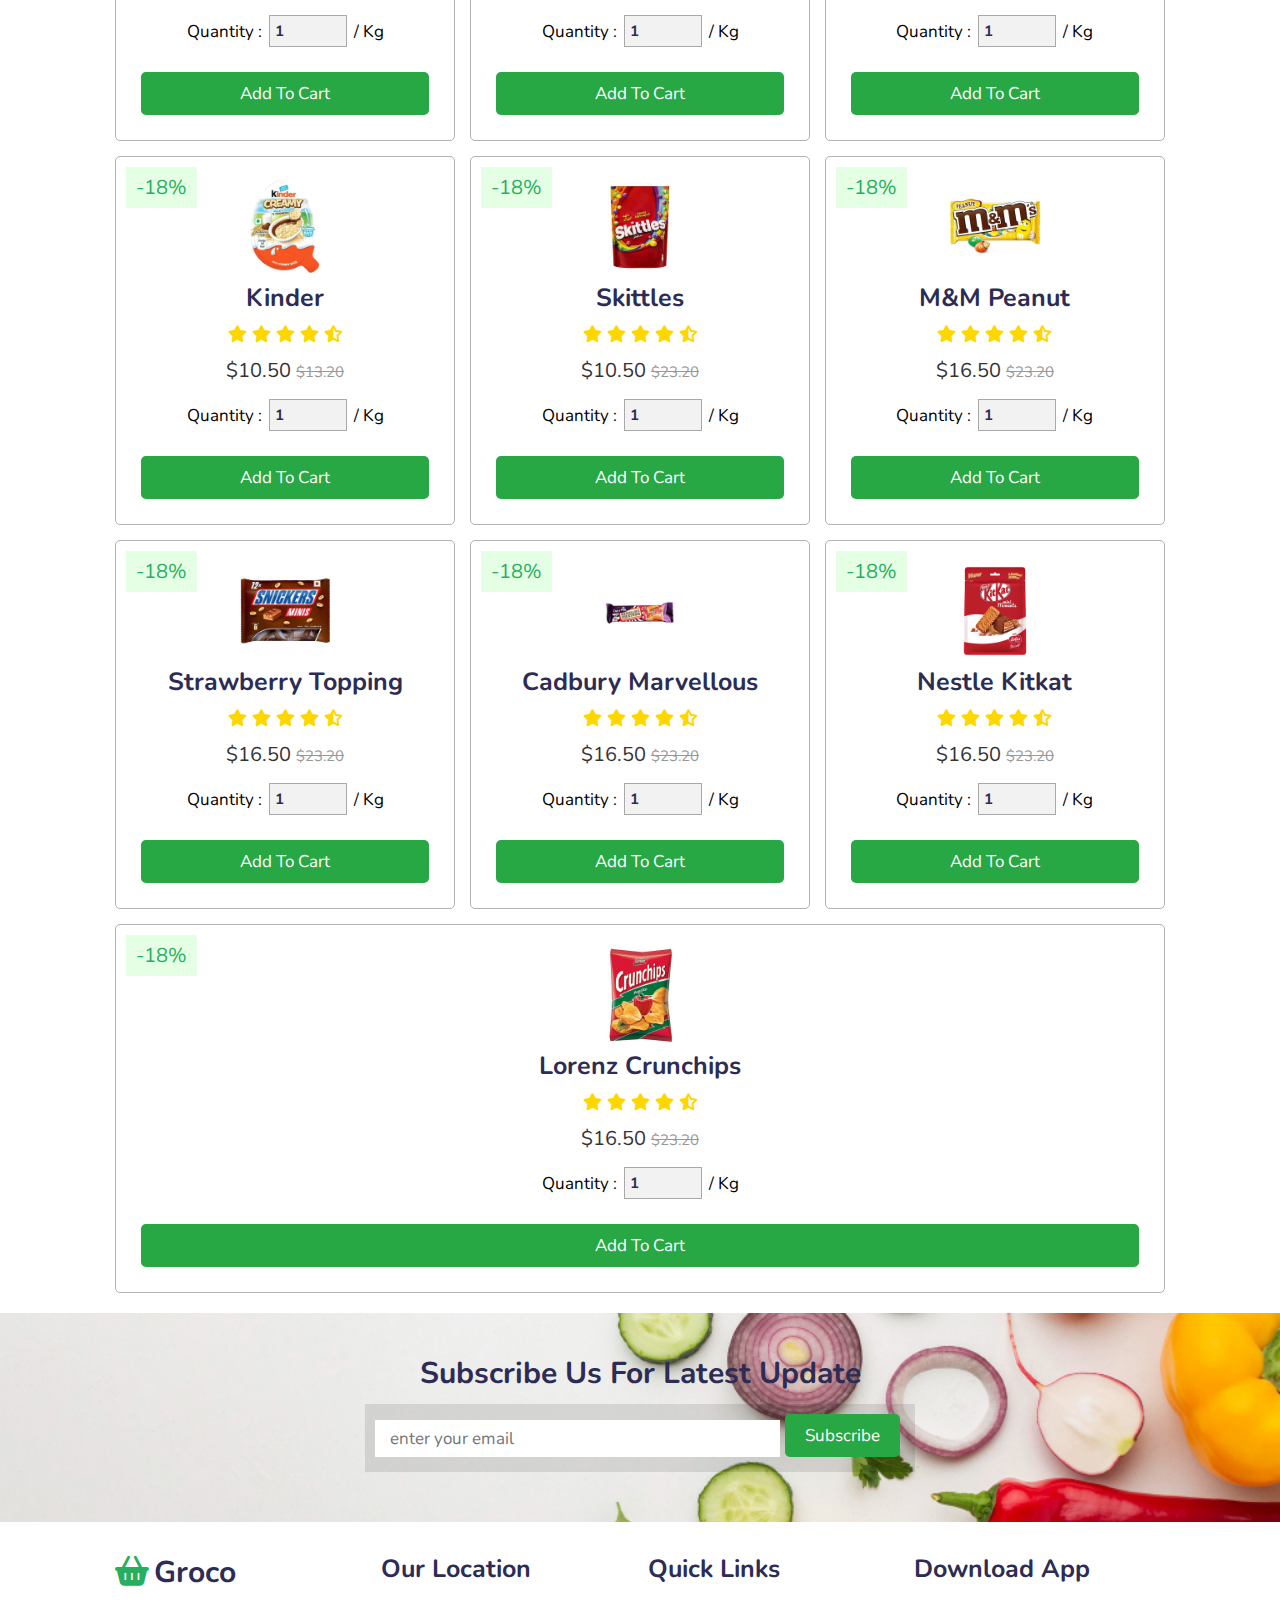
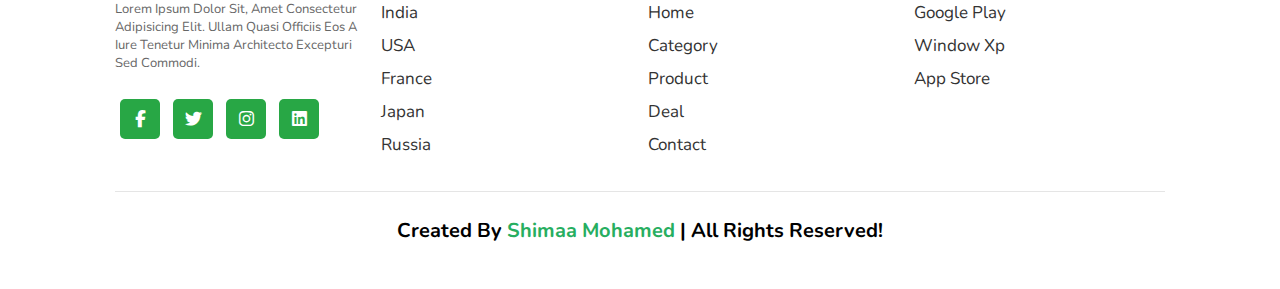
<file: snakes.html>
<!DOCTYPE html>
<html lang="en">
<head>
    <meta charset="UTF-8">
    <meta name="viewport" content="width=device-width, initial-scale=1.0">
    <link rel="stylesheet" href="https://cdnjs.cloudflare.com/ajax/libs/font-awesome/6.6.0/css/all.min.css">
    <link rel="stylesheet" href="./css/OverlayPart.css">
    <link rel="stylesheet" href="./css/style.css">
    <title>Grosry website</title>
</head>
<body>
    <header>
        <div class="header-1">
            <a href="#" class="logo"><i class="fas fa-shopping-basket"></i>groco</a>
            <form action="" class="search-box-container">
                <input type="search" id="search-box" placeholder="search here ....">
                <label for="search-box" class="fas fa-search"></label>
            </form>
        </div>
        <div class="header-2">
            <div id="menu-bar" class="fas fa-bars">
    
            </div>
            <nav class="navbar">
                <a href="./index.html">home</a>
                <a href="#category">category</a>
                <a href="#deal">deal</a>
                <a href="./Blog.html">Blog</a>
                <a href="./contact.html">contact</a>
               
            </nav>
            <div class="icons">
             
                <a href="#" id="cart-icon" class="fas fa-shopping-cart">
                    <span id="cart-count" class="cart-count">0</span>
                </a>
               
                <a href="#" class="fas fa-heart"></a>
                <a href="#" class="fas fa-user-circle"></a>
                <span id="user-name"></span>
            </div>
        </div>
       </header>



       <section class="other-pages page-snakes">
        <div class="overlay"></div>
        <div class="text">
            <div class="header-otherPages">
                <h3>SNAKES</h3>
            </div>
            <div class="links-otherPages">
                <a href="index.html">Home</a>
                <i class="fa-solid fa-arrow-right"></i>
                <a href="./snakes.html">SNAKES</a>
            </div>
        </div>
    </section>
       
<!-- product section -->
<section class="product" id="product">
    <h1 class="heading">our <span>products</span></h1>
    <div class="box-container">
        <div class="box">
            <span class="discount">-13%</span>
            <div class="icons">
                <a href="#" class="fas fa-heart"></a>
                <a href="#" class="fas fa-share"></a>
                <a href="#" class="fas fa-eye"></a>
        
            </div>
            <img src="./imagess/Bake Rolls Wheat Snacks With Chili And Lemon, 31-35 Gm.jpg" alt="">
            <h3>Bake Rolls  Lemon</h3>
            <div class="stars">
                <i class="fas fa-star"></i>
                <i class="fas fa-star"></i>
                <i class="fas fa-star"></i>
                <i class="fas fa-star"></i>
                <i class="fas fa-star-half-alt"></i>
            </div>
           <div class="price">$5.50 <span>$10.20</span> </div>
           <div class="quantity">
            <span>quantity :</span>
            <input type="number" min="1" max="1000" value="1">
            <span> / kg</span>
           </div>
           <a href="#" class="btn">add to cart</a>
        </div>
        <div class="box">
            <span class="discount">-15%</span>
            <div class="icons">
                <a href="#" class="fas fa-heart"></a>
                <a href="#" class="fas fa-share"></a>
                <a href="#" class="fas fa-eye"></a>
        
            </div>
            <img src="./imagess/Bake Rolz Wheat Snacks With Sweet And Chili, 48-52 Gm.jpg" alt="">
            <h3>Bake Rolz Sweet</h3>
            <div class="stars">
                <i class="fas fa-star"></i>
                <i class="fas fa-star"></i>
                <i class="fas fa-star"></i>
                <i class="fas fa-star"></i>
                <i class="fas fa-star-half-alt"></i>
            </div>
           <div class="price">$11.50 <span>$23.20</span> </div>
           <div class="quantity">
            <span>quantity :</span>
            <input type="number" min="1" max="1000" value="1">
            <span> / kg</span>
           </div>
           <a href="#" class="btn">add to cart</a>
        </div>

        <div class="box">
            <span class="discount">-12%</span>
            <div class="icons">
                <a href="#" class="fas fa-heart"></a>
                <a href="#" class="fas fa-share"></a>
                <a href="#" class="fas fa-eye"></a>
        
            </div>
            <img src="./imagess/Biscomisr Maamoul With Dates, Pack Of 1 Piece.jpg" alt="">
            <h3> Biscomisr Maamoul</h3>
            <div class="stars">
                <i class="fas fa-star"></i>
                <i class="fas fa-star"></i>
                <i class="fas fa-star"></i>
                <i class="fas fa-star"></i>
                <i class="fas fa-star-half-alt"></i>
            </div>
           <div class="price">$10.50 <span>$13.20</span> </div>
           <div class="quantity">
            <span>quantity :</span>
            <input type="number" min="1" max="1000" value="1">
            <span> / kg</span>
           </div>
           <a href="#" class="btn">add to cart</a>
        </div>

        <div class="box">
            <span class="discount">-7%</span>
            <div class="icons">
                <a href="#" class="fas fa-heart"></a>
                <a href="#" class="fas fa-share"></a>
                <a href="#" class="fas fa-eye"></a>
        
            </div>
            <img src="./imagess/Cadbury Dairy Milk Marvellous Creations Jelly Popping Candy, 160g.jpg" alt="">
            <h3> Cadbury Dairy Milk</h3>
            <div class="stars">
                <i class="fas fa-star"></i>
                <i class="fas fa-star"></i>
                <i class="fas fa-star"></i>
                <i class="fas fa-star"></i>
                <i class="fas fa-star-half-alt"></i>
            </div>
           <div class="price">$18.50 <span>$33.20</span> </div>
           <div class="quantity">
            <span>quantity :</span>
            <input type="number" min="1" max="1000" value="1">
            <span> / kg</span>
           </div>
           <a href="#" class="btn">add to cart</a>
        </div>

        <div class="box">
            <span class="discount">-10%</span>
            <div class="icons">
                <a href="#" class="fas fa-heart"></a>
                <a href="#" class="fas fa-share"></a>
                <a href="#" class="fas fa-eye"></a>
        
            </div>
            <img src="./imagess/Galaxy Jewels Minis Chocolate Pouch With Cream , 135 Gm.jpg" alt="">
            <h3>Galaxy Jewels</h3>
            <div class="stars">
                <i class="fas fa-star"></i>
                <i class="fas fa-star"></i>
                <i class="fas fa-star"></i>
                <i class="fas fa-star"></i>
                <i class="fas fa-star-half-alt"></i>
            </div>
           <div class="price">$10.50 <span>$13.20</span> </div>
           <div class="quantity">
            <span>quantity :</span>
            <input type="number" min="1" max="1000" value="1">
            <span> / kg</span>
           </div>
           <a href="#" class="btn">add to cart</a>
        </div>

        <div class="box">
            <span class="discount">-21%</span>
            <div class="icons">
                <a href="#" class="fas fa-heart"></a>
                <a href="#" class="fas fa-share"></a>
                <a href="#" class="fas fa-eye"></a>
        
            </div>
            <img src="./imagess/Galaxy Minis Smooth Milk Chocolate, 162.5G.jpg" alt="">
            <h3>Galaxy  Milk Chocolate</h3>
            <div class="stars">
                <i class="fas fa-star"></i>
                <i class="fas fa-star"></i>
                <i class="fas fa-star"></i>
                <i class="fas fa-star"></i>
                <i class="fas fa-star-half-alt"></i>
            </div>
           <div class="price">$10.50 <span>$13.20</span> </div>
           <div class="quantity">
            <span>quantity :</span>
            <input type="number" min="1" max="1000" value="1">
            <span> / kg</span>
           </div>
           <a href="#" class="btn">add to cart</a>
        </div>

        <div class="box">
            <span class="discount">-55%</span>
            <div class="icons">
                <a href="#" class="fas fa-heart"></a>
                <a href="#" class="fas fa-share"></a>
                <a href="#" class="fas fa-eye"></a>
        
            </div>
            <img src="./imagess/Chipsy Potato Chips Chilli & Lemon, 130 Gm.jpeg" alt="">
            <h3> hipsy Potato </h3>
            <div class="stars">
                <i class="fas fa-star"></i>
                <i class="fas fa-star"></i>
                <i class="fas fa-star"></i>
                <i class="fas fa-star"></i>
                <i class="fas fa-star-half-alt"></i>
            </div>
           <div class="price">$10.50 <span>$13.20</span> </div>
           <div class="quantity">
            <span>quantity :</span>
            <input type="number" min="1" max="1000" value="1">
            <span> / kg</span>
           </div>
           <a href="#" class="btn">add to cart</a>
        </div>
        <div class="box">
            <span class="discount">-19%</span>
            <div class="icons">
                <a href="#" class="fas fa-heart"></a>
                <a href="#" class="fas fa-share"></a>
                <a href="#" class="fas fa-eye"></a>
        
            </div>
            <img src="./imagess/Chipsy Potato Chips With Bbq, 43 G.jpg" alt="">
            <h3>Chipsy Potato </h3>
            <div class="stars">
                <i class="fas fa-star"></i>
                <i class="fas fa-star"></i>
                <i class="fas fa-star"></i>
                <i class="fas fa-star"></i>
                <i class="fas fa-star-half-alt"></i>
            </div>
           <div class="price">$10.50 <span>$13.20</span> </div>
           <div class="quantity">
            <span>quantity :</span>
            <input type="number" min="1" max="1000" value="1">
            <span> / kg</span>
           </div>
           <a href="#" class="btn">add to cart</a>
        </div>

        <div class="box">
            <span class="discount">-18%</span>
            <div class="icons">
                <a href="#" class="fas fa-heart"></a>
                <a href="#" class="fas fa-share"></a>
                <a href="#" class="fas fa-eye"></a>
        
            </div>
            <img src="./imagess/Cheetos FlaMlin -Crunchy Cheetos FlaMling Hot -71-81 G.jpeg" alt="">
            <h3> Cheetos FlaMlin </h3>
            <div class="stars">
                <i class="fas fa-star"></i>
                <i class="fas fa-star"></i>
                <i class="fas fa-star"></i>
                <i class="fas fa-star"></i>
                <i class="fas fa-star-half-alt"></i>
            </div>
           <div class="price">$10.50 <span>$13.20</span> </div>
           <div class="quantity">
            <span>quantity :</span>
            <input type="number" min="1" max="1000" value="1">
            <span> / kg</span>
           </div>
           <a href="#" class="btn">add to cart</a>
        </div>

        <div class="box">
            <span class="discount">-18%</span>
            <div class="icons">
                <a href="#" class="fas fa-heart"></a>
                <a href="#" class="fas fa-share"></a>
                <a href="#" class="fas fa-eye"></a>
        
            </div>
            <img src="./imagess/Kinder EGG With Cocoa Cream Covered With Crunchy Rice, 19 G.jpg" alt="">
            <h3>Kinder</h3>
            <div class="stars">
                <i class="fas fa-star"></i>
                <i class="fas fa-star"></i>
                <i class="fas fa-star"></i>
                <i class="fas fa-star"></i>
                <i class="fas fa-star-half-alt"></i>
            </div>
           <div class="price">$10.50 <span>$13.20</span> </div>
           <div class="quantity">
            <span>quantity :</span>
            <input type="number" min="1" max="1000" value="1">
            <span> / kg</span>
           </div>
           <a href="#" class="btn">add to cart</a>
        </div>
        <div class="box">
            <span class="discount">-18%</span>
            <div class="icons">
                <a href="#" class="fas fa-heart"></a>
                <a href="#" class="fas fa-share"></a>
                <a href="#" class="fas fa-eye"></a>
        
            </div>
            <img src="./imagess/Skittles Coated Chewy Lens Fruit, 160G.jpg" alt="">
            <h3>Skittles</h3>
            <div class="stars">
                <i class="fas fa-star"></i>
                <i class="fas fa-star"></i>
                <i class="fas fa-star"></i>
                <i class="fas fa-star"></i>
                <i class="fas fa-star-half-alt"></i>
            </div>
           <div class="price">$10.50 <span>$23.20</span> </div>
           <div class="quantity">
            <span>quantity :</span>
            <input type="number" min="1" max="1000" value="1">
            <span> / kg</span>
           </div>
           <a href="#" class="btn">add to cart</a>
        </div>
        <div class="box">
            <span class="discount">-18%</span>
            <div class="icons">
                <a href="#" class="fas fa-heart"></a>
                <a href="#" class="fas fa-share"></a>
                <a href="#" class="fas fa-eye"></a>
        
            </div>
            <img src="./imagess/M&M Peanut Chocolate, 45 G.jpg" alt="">
            <h3>M&M Peanut </h3>
            <div class="stars">
                <i class="fas fa-star"></i>
                <i class="fas fa-star"></i>
                <i class="fas fa-star"></i>
                <i class="fas fa-star"></i>
                <i class="fas fa-star-half-alt"></i>
            </div>
           <div class="price">$16.50 <span>$23.20</span> </div>
           <div class="quantity">
            <span>quantity :</span>
            <input type="number" min="1" max="1000" value="1">
            <span> / kg</span>
           </div>
           <a href="#" class="btn">add to cart</a>
        </div>
        <div class="box">
            <span class="discount">-18%</span>
            <div class="icons">
                <a href="#" class="fas fa-heart"></a>
                <a href="#" class="fas fa-share"></a>
                <a href="#" class="fas fa-eye"></a>
        
            </div>
            <img src="./imagess/Snickers Minis Chocolate Peanuts, 227 G.jpg" alt="">
            <h3>Strawberry Topping </h3>
            <div class="stars">
                <i class="fas fa-star"></i>
                <i class="fas fa-star"></i>
                <i class="fas fa-star"></i>
                <i class="fas fa-star"></i>
                <i class="fas fa-star-half-alt"></i>
            </div>
           <div class="price">$16.50 <span>$23.20</span> </div>
           <div class="quantity">
            <span>quantity :</span>
            <input type="number" min="1" max="1000" value="1">
            <span> / kg</span>
           </div>
           <a href="#" class="btn">add to cart</a>
        </div>
        <div class="box">
            <span class="discount">-18%</span>
            <div class="icons">
                <a href="#" class="fas fa-heart"></a>
                <a href="#" class="fas fa-share"></a>
                <a href="#" class="fas fa-eye"></a>
        
            </div>
            <img src="./imagess/Cadbury Marvellous Creations Jelly Candy Chocolate, 38g.jpg" alt="">
            <h3>Cadbury Marvellous  </h3>
            <div class="stars">
                <i class="fas fa-star"></i>
                <i class="fas fa-star"></i>
                <i class="fas fa-star"></i>
                <i class="fas fa-star"></i>
                <i class="fas fa-star-half-alt"></i>
            </div>
           <div class="price">$16.50 <span>$23.20</span> </div>
           <div class="quantity">
            <span>quantity :</span>
            <input type="number" min="1" max="1000" value="1">
            <span> / kg</span>
           </div>
           <a href="#" class="btn">add to cart</a>
        </div>
        <div class="box">
            <span class="discount">-18%</span>
            <div class="icons">
                <a href="#" class="fas fa-heart"></a>
                <a href="#" class="fas fa-share"></a>
                <a href="#" class="fas fa-eye"></a>
        
            </div>
            <img src="./imagess/Nestle Kitkat Mini Chocolate With Lotus,122.5G.jpg" alt="">
            <h3>Nestle Kitkat    </h3>
            <div class="stars">
                <i class="fas fa-star"></i>
                <i class="fas fa-star"></i>
                <i class="fas fa-star"></i>
                <i class="fas fa-star"></i>
                <i class="fas fa-star-half-alt"></i>
            </div>
           <div class="price">$16.50 <span>$23.20</span> </div>
           <div class="quantity">
            <span>quantity :</span>
            <input type="number" min="1" max="1000" value="1">
            <span> / kg</span>
           </div>
           <a href="#" class="btn">add to cart</a>
        </div>
        <div class="box">
            <span class="discount">-18%</span>
            <div class="icons">
                <a href="#" class="fas fa-heart"></a>
                <a href="#" class="fas fa-share"></a>
                <a href="#" class="fas fa-eye"></a>
        
            </div>
            <img src="./imagess/Lorenz Crunchips Paprika, 100 G.jpg" alt="">
            <h3>Lorenz Crunchips </h3>
            <div class="stars">
                <i class="fas fa-star"></i>
                <i class="fas fa-star"></i>
                <i class="fas fa-star"></i>
                <i class="fas fa-star"></i>
                <i class="fas fa-star-half-alt"></i>
            </div>
           <div class="price">$16.50 <span>$23.20</span> </div>
           <div class="quantity">
            <span>quantity :</span>
            <input type="number" min="1" max="1000" value="1">
            <span> / kg</span>
           </div>
           <a href="#" class="btn">add to cart</a>
        </div>
    </div>
 </section>























<!-- Cart Modal -->
<div id="cart-modal" class="cart-modal">
    <div class="cart-content">
        <span id="close-cart" class="close">&times;</span>
        <h2>Your Cart</h2>
        <div id="cart-items">
            <!-- Cart items will be added here by JavaScript -->
        </div>
        <div id="cart-summary">
            <h3>Total: $<span id="cart-total">0.00</span></h3>
        </div>
        <button id="clear-cart">Clear Cart</button>
    </div>
</div>


<!-- Confirmation Modal -->
<div id="confirmation-modal" class="confirmation-modal">
    <div class="confirmation-content">
        <span id="close-confirmation" class="close">&times;</span>
        <p class="pmodal">Are you sure you want to proceed?</p>
        <button id="confirm-yes" class="btn">Yes</button>
        <button id="confirm-no" class="btn">No</button>
        <div id="confirmation-icon" class="confirmation-icon">&#10004;</div> <!-- Check icon -->
        <div class="successmessage" id="successmessage">Item added to cart!</div>
    </div>
</div>
 

<!-- newsletter section -->
<section class="newsletter" id="newsletter">
    
    <h3>subscribe us for latest update</h3>
    <form action="">
        <input class="box" type="email" placeholder="enter your email">
        <input type="submit" value="subscribe" class="btn">
    </form>

</section>

<section class="footer">
    <div class="box-container">
        <div class="box">
            <a href="#" class="logo"><i class="fas fa-shopping-basket"></i>groco</a>
            <p>Lorem ipsum dolor sit, amet consectetur adipisicing elit. Ullam quasi officiis eos a iure tenetur minima architecto excepturi sed commodi.</p>
            <div class="share">
                <a href="#" class="btn fab fa-facebook-f"></a>
                <a href="#" class="btn fab fa-twitter"></a>
                <a href="#" class="btn fab fa-instagram"></a>
                <a href="#" class="btn fab fa-linkedin"></a>
            </div>
        </div>
        <div class="box">
            <h3>our location</h3>
            <div class="links">
                <a href="#">india</a>
                <a href="#">USA</a>
                <a href="#">france</a>
                <a href="#">japan</a>
                <a href="#">russia</a>
            </div>
        </div>
        <div class="box">
            <h3>quick links</h3>
            <div class="links">
                <a href="#">home</a>
                <a href="#">category</a>
                <a href="#">product</a>
                <a href="#">deal</a>
                <a href="#">contact</a>
            </div>
        </div>
        <div class="box">
            <h3>download app </h3>
            <div class="links">
                <a href="#">google play</a>
                <a href="#">window xp</a>
                <a href="#">app store</a>
           
            </div>
        </div>
        
    </div>
    <h1 class="credit">Created by <span>Shimaa Mohamed </span>| all rights reserved!</h1>
 </section>


 <script src="./js/user.js"></script>
  <script src="./js/script.js"></script>  

</body>
</html>
</file>
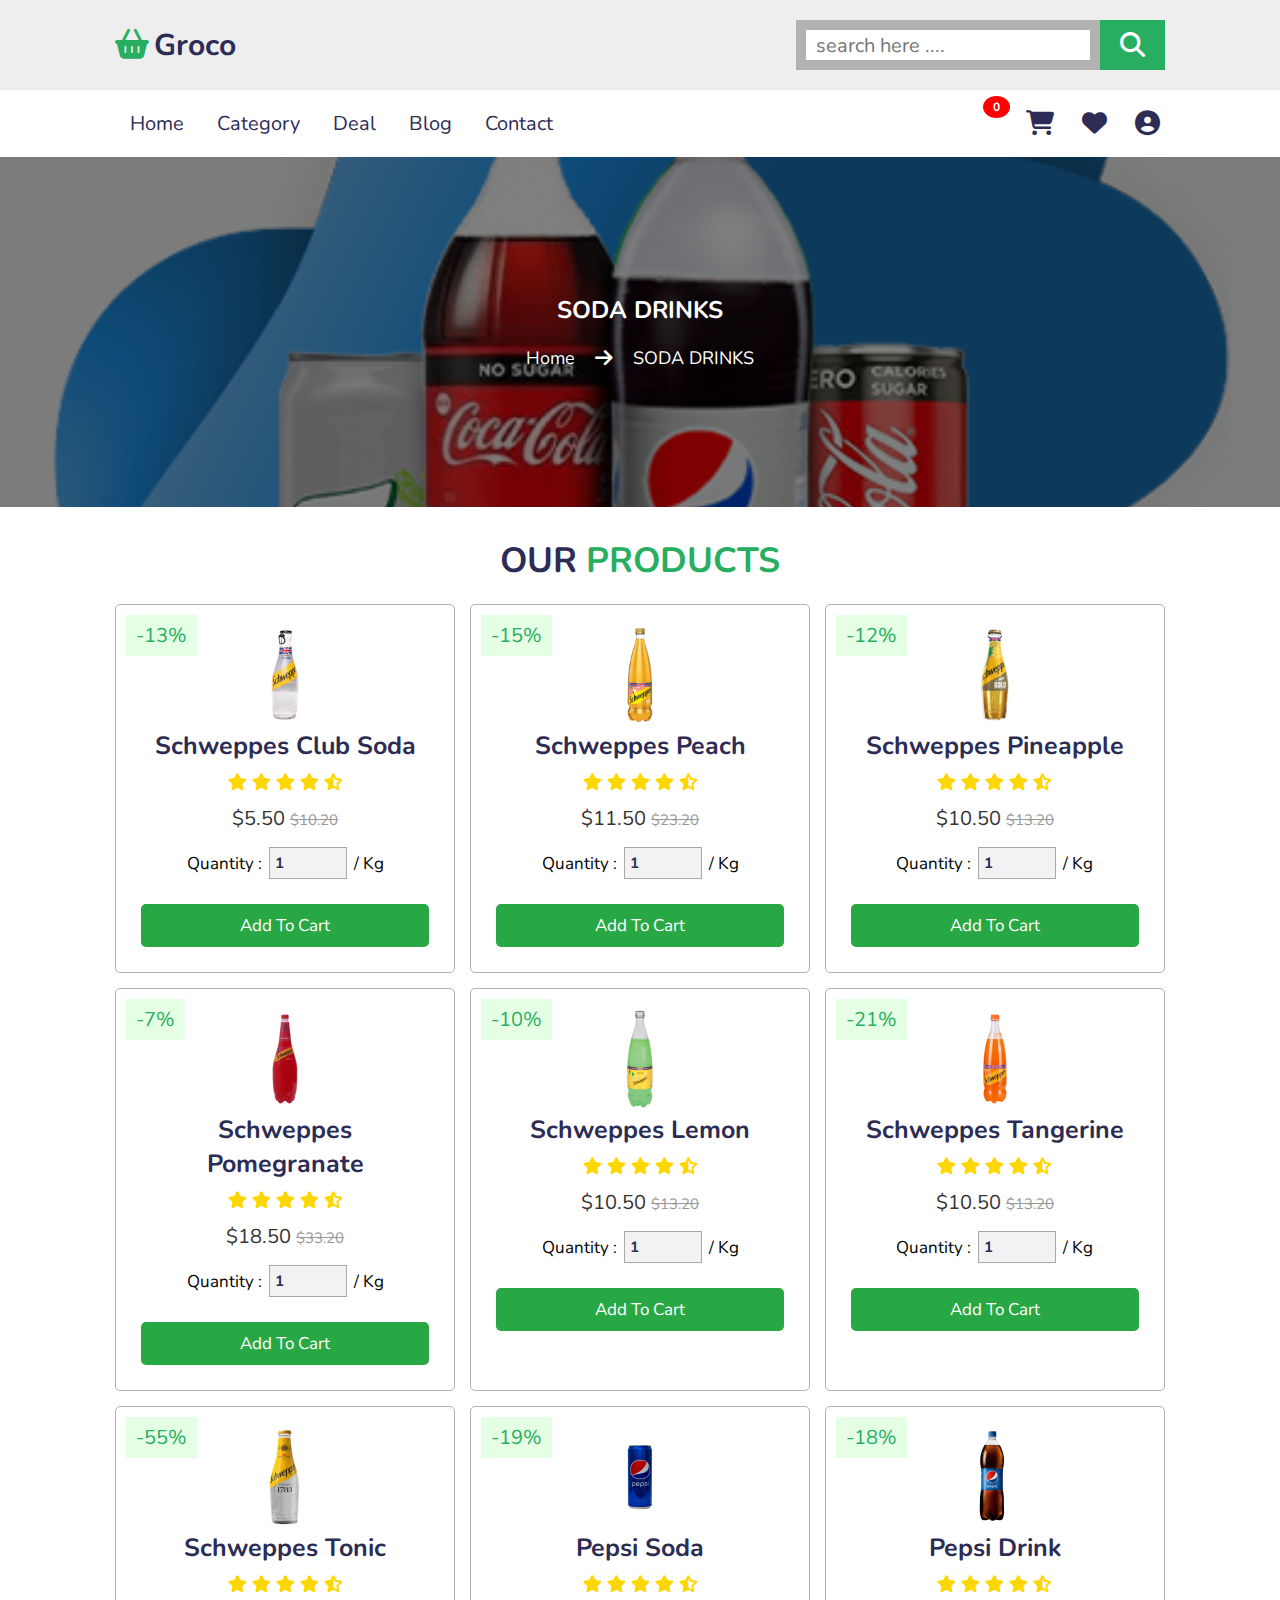
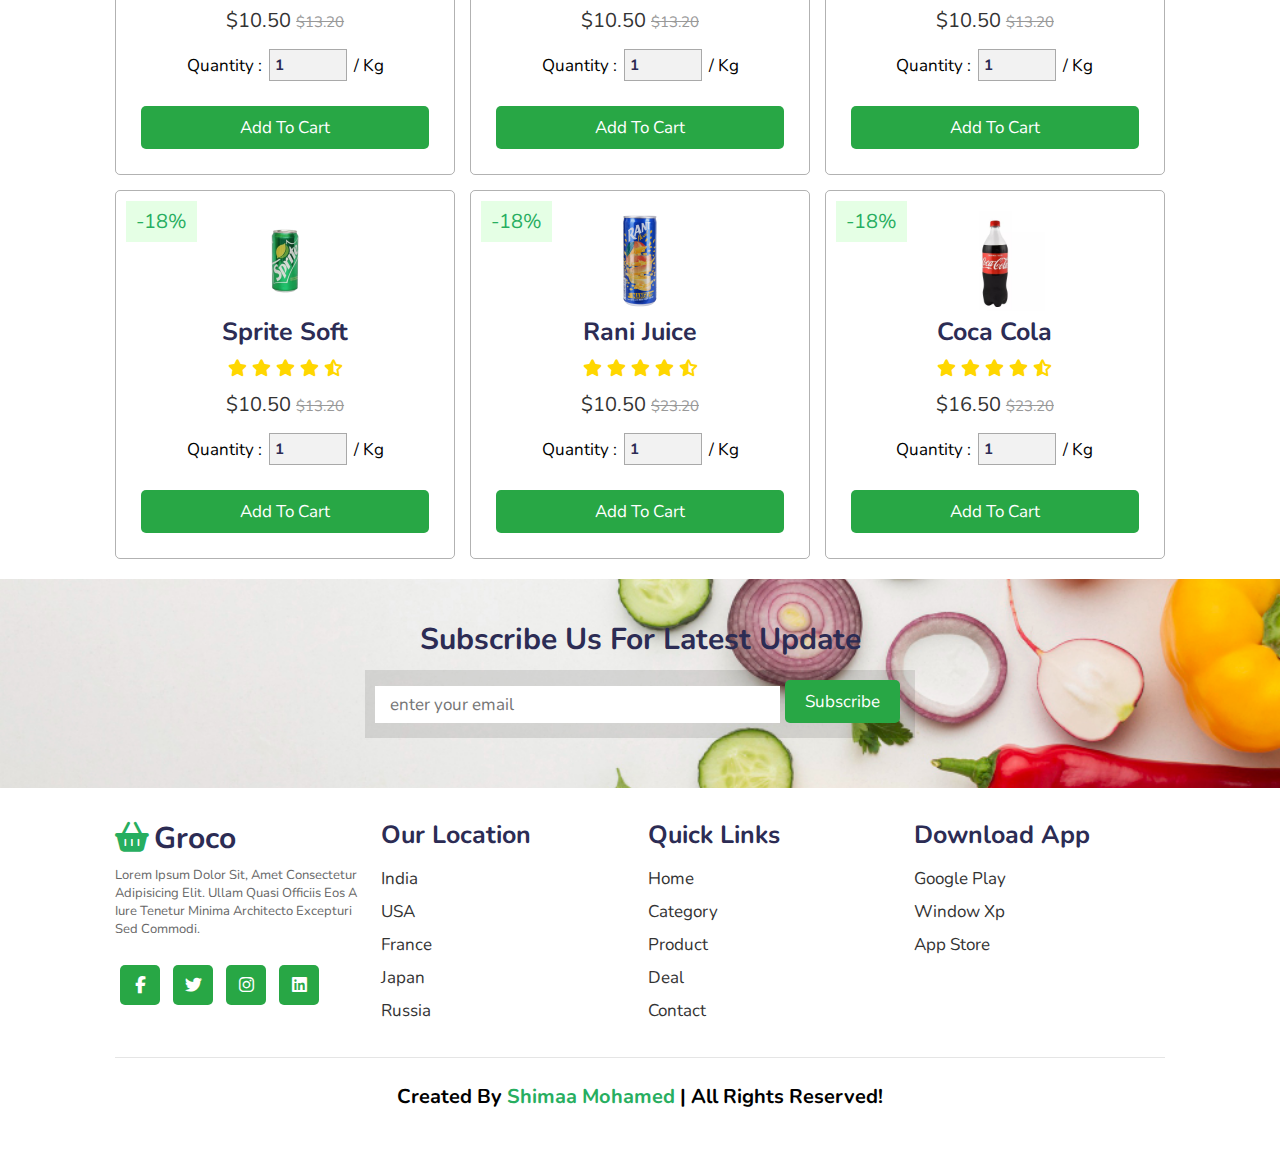
<file: sodadrinks.html>
<!DOCTYPE html>
<html lang="en">
<head>
    <meta charset="UTF-8">
    <meta name="viewport" content="width=device-width, initial-scale=1.0">
    <link rel="stylesheet" href="https://cdnjs.cloudflare.com/ajax/libs/font-awesome/6.6.0/css/all.min.css">
    <link rel="stylesheet" href="./css/OverlayPart.css">
    <link rel="stylesheet" href="./css/style.css">
    <title>Grosry website</title>
</head>
<body>
    <header>
        <div class="header-1">
            <a href="#" class="logo"><i class="fas fa-shopping-basket"></i>groco</a>
            <form action="" class="search-box-container">
                <input type="search" id="search-box" placeholder="search here ....">
                <label for="search-box" class="fas fa-search"></label>
            </form>
        </div>
        <div class="header-2">
            <div id="menu-bar" class="fas fa-bars">
    
            </div>
            <nav class="navbar">
                <a href="./index.html">home</a>
                <a href="#category">category</a>
                <a href="#deal">deal</a>
                <a href="./Blog.html">Blog</a>
                <a href="./contact.html">contact</a>
               
            </nav>
            <div class="icons">
             
                <a href="#" id="cart-icon" class="fas fa-shopping-cart">
                    <span id="cart-count" class="cart-count">0</span>
                </a>
               
                <a href="#" class="fas fa-heart"></a>
                <a href="#" class="fas fa-user-circle"></a>
                <span id="user-name"></span>
            </div>
        </div>
       </header>


       <section class="other-pages page-soda">
        <div class="overlay"></div>
        <div class="text">
            <div class="header-otherPages">
                <h3>SODA DRINKS</h3>
            </div>
            <div class="links-otherPages">
                <a href="index.html">Home</a>
                <i class="fa-solid fa-arrow-right"></i>
                <a href="./sodadrinks.html">SODA DRINKS</a>
            </div>
        </div>
    </section>



<!-- product section -->
<section class="product" id="product">
    <h1 class="heading">our <span>products</span></h1>
    <div class="box-container">
        <div class="box">
            <span class="discount">-13%</span>
            <div class="icons">
                <a href="#" class="fas fa-heart"></a>
                <a href="#" class="fas fa-share"></a>
                <a href="#" class="fas fa-eye"></a>
        
            </div>
            <img src="./imagess/imgsoda/Schweppes Club Soda.webp" alt="">
            <h3>Schweppes Club Soda</h3>
            <div class="stars">
                <i class="fas fa-star"></i>
                <i class="fas fa-star"></i>
                <i class="fas fa-star"></i>
                <i class="fas fa-star"></i>
                <i class="fas fa-star-half-alt"></i>
            </div>
           <div class="price">$5.50 <span>$10.20</span> </div>
           <div class="quantity">
            <span>quantity :</span>
            <input type="number" min="1" max="1000" value="1">
            <span> / kg</span>
           </div>
           <a href="#" class="btn">add to cart</a>
        </div>
        <div class="box">
            <span class="discount">-15%</span>
            <div class="icons">
                <a href="#" class="fas fa-heart"></a>
                <a href="#" class="fas fa-share"></a>
                <a href="#" class="fas fa-eye"></a>
        
            </div>
            <img src="./imagess/imgsoda/Schweppes Peach Malt Drink.webp" alt="">
            <h3>Schweppes Peach</h3>
            <div class="stars">
                <i class="fas fa-star"></i>
                <i class="fas fa-star"></i>
                <i class="fas fa-star"></i>
                <i class="fas fa-star"></i>
                <i class="fas fa-star-half-alt"></i>
            </div>
           <div class="price">$11.50 <span>$23.20</span> </div>
           <div class="quantity">
            <span>quantity :</span>
            <input type="number" min="1" max="1000" value="1">
            <span> / kg</span>
           </div>
           <a href="#" class="btn">add to cart</a>
        </div>

        <div class="box">
            <span class="discount">-12%</span>
            <div class="icons">
                <a href="#" class="fas fa-heart"></a>
                <a href="#" class="fas fa-share"></a>
                <a href="#" class="fas fa-eye"></a>
        
            </div>
            <img src="./imagess/imgsoda/Schweppes Pineapple Malt Drink.webp" alt="">
            <h3> Schweppes Pineapple </h3>
            <div class="stars">
                <i class="fas fa-star"></i>
                <i class="fas fa-star"></i>
                <i class="fas fa-star"></i>
                <i class="fas fa-star"></i>
                <i class="fas fa-star-half-alt"></i>
            </div>
           <div class="price">$10.50 <span>$13.20</span> </div>
           <div class="quantity">
            <span>quantity :</span>
            <input type="number" min="1" max="1000" value="1">
            <span> / kg</span>
           </div>
           <a href="#" class="btn">add to cart</a>
        </div>

        <div class="box">
            <span class="discount">-7%</span>
            <div class="icons">
                <a href="#" class="fas fa-heart"></a>
                <a href="#" class="fas fa-share"></a>
                <a href="#" class="fas fa-eye"></a>
        
            </div>
            <img src="./imagess/imgsoda/Schweppes Pomegranate Soda Drink.webp" alt="">
            <h3> Schweppes Pomegranate</h3>
            <div class="stars">
                <i class="fas fa-star"></i>
                <i class="fas fa-star"></i>
                <i class="fas fa-star"></i>
                <i class="fas fa-star"></i>
                <i class="fas fa-star-half-alt"></i>
            </div>
           <div class="price">$18.50 <span>$33.20</span> </div>
           <div class="quantity">
            <span>quantity :</span>
            <input type="number" min="1" max="1000" value="1">
            <span> / kg</span>
           </div>
           <a href="#" class="btn">add to cart</a>
        </div>

        <div class="box">
            <span class="discount">-10%</span>
            <div class="icons">
                <a href="#" class="fas fa-heart"></a>
                <a href="#" class="fas fa-share"></a>
                <a href="#" class="fas fa-eye"></a>
        
            </div>
            <img src="./imagess/imgsoda/Schweppes Lemon With Mint Soda Drink.webp" alt="">
            <h3>Schweppes Lemon </h3>
            <div class="stars">
                <i class="fas fa-star"></i>
                <i class="fas fa-star"></i>
                <i class="fas fa-star"></i>
                <i class="fas fa-star"></i>
                <i class="fas fa-star-half-alt"></i>
            </div>
           <div class="price">$10.50 <span>$13.20</span> </div>
           <div class="quantity">
            <span>quantity :</span>
            <input type="number" min="1" max="1000" value="1">
            <span> / kg</span>
           </div>
           <a href="#" class="btn">add to cart</a>
        </div>

        <div class="box">
            <span class="discount">-21%</span>
            <div class="icons">
                <a href="#" class="fas fa-heart"></a>
                <a href="#" class="fas fa-share"></a>
                <a href="#" class="fas fa-eye"></a>
        
            </div>
            <img src="./imagess/imgsoda/Schweppes Tangerine Soda Drink.webp" alt="">
            <h3>Schweppes Tangerine</h3>
            <div class="stars">
                <i class="fas fa-star"></i>
                <i class="fas fa-star"></i>
                <i class="fas fa-star"></i>
                <i class="fas fa-star"></i>
                <i class="fas fa-star-half-alt"></i>
            </div>
           <div class="price">$10.50 <span>$13.20</span> </div>
           <div class="quantity">
            <span>quantity :</span>
            <input type="number" min="1" max="1000" value="1">
            <span> / kg</span>
           </div>
           <a href="#" class="btn">add to cart</a>
        </div>

        <div class="box">
            <span class="discount">-55%</span>
            <div class="icons">
                <a href="#" class="fas fa-heart"></a>
                <a href="#" class="fas fa-share"></a>
                <a href="#" class="fas fa-eye"></a>
        
            </div>
            <img src="./imagess/imgsoda/Schweppes Tonic Water.webp" alt="">
            <h3> Schweppes Tonic  </h3>
            <div class="stars">
                <i class="fas fa-star"></i>
                <i class="fas fa-star"></i>
                <i class="fas fa-star"></i>
                <i class="fas fa-star"></i>
                <i class="fas fa-star-half-alt"></i>
            </div>
           <div class="price">$10.50 <span>$13.20</span> </div>
           <div class="quantity">
            <span>quantity :</span>
            <input type="number" min="1" max="1000" value="1">
            <span> / kg</span>
           </div>
           <a href="#" class="btn">add to cart</a>
        </div>
        <div class="box">
            <span class="discount">-19%</span>
            <div class="icons">
                <a href="#" class="fas fa-heart"></a>
                <a href="#" class="fas fa-share"></a>
                <a href="#" class="fas fa-eye"></a>
        
            </div>
            <img src="./imagess/imgsoda/Pepsi Soda Drink Can.webp" alt="">
            <h3>Pepsi Soda</h3>
            <div class="stars">
                <i class="fas fa-star"></i>
                <i class="fas fa-star"></i>
                <i class="fas fa-star"></i>
                <i class="fas fa-star"></i>
                <i class="fas fa-star-half-alt"></i>
            </div>
           <div class="price">$10.50 <span>$13.20</span> </div>
           <div class="quantity">
            <span>quantity :</span>
            <input type="number" min="1" max="1000" value="1">
            <span> / kg</span>
           </div>
           <a href="#" class="btn">add to cart</a>
        </div>

        <div class="box">
            <span class="discount">-18%</span>
            <div class="icons">
                <a href="#" class="fas fa-heart"></a>
                <a href="#" class="fas fa-share"></a>
                <a href="#" class="fas fa-eye"></a>
        
            </div>
            <img src="./imagess/imgsoda/Pepsi Soda Drink.webp" alt="">
            <h3> Pepsi Drink</h3>
            <div class="stars">
                <i class="fas fa-star"></i>
                <i class="fas fa-star"></i>
                <i class="fas fa-star"></i>
                <i class="fas fa-star"></i>
                <i class="fas fa-star-half-alt"></i>
            </div>
           <div class="price">$10.50 <span>$13.20</span> </div>
           <div class="quantity">
            <span>quantity :</span>
            <input type="number" min="1" max="1000" value="1">
            <span> / kg</span>
           </div>
           <a href="#" class="btn">add to cart</a>
        </div>

        <div class="box">
            <span class="discount">-18%</span>
            <div class="icons">
                <a href="#" class="fas fa-heart"></a>
                <a href="#" class="fas fa-share"></a>
                <a href="#" class="fas fa-eye"></a>
        
            </div>
            <img src="./imagess/imgsoda/Sprite Soft Drink Can.webp" alt="">
            <h3>Sprite Soft</h3>
            <div class="stars">
                <i class="fas fa-star"></i>
                <i class="fas fa-star"></i>
                <i class="fas fa-star"></i>
                <i class="fas fa-star"></i>
                <i class="fas fa-star-half-alt"></i>
            </div>
           <div class="price">$10.50 <span>$13.20</span> </div>
           <div class="quantity">
            <span>quantity :</span>
            <input type="number" min="1" max="1000" value="1">
            <span> / kg</span>
           </div>
           <a href="#" class="btn">add to cart</a>
        </div>
        <div class="box">
            <span class="discount">-18%</span>
            <div class="icons">
                <a href="#" class="fas fa-heart"></a>
                <a href="#" class="fas fa-share"></a>
                <a href="#" class="fas fa-eye"></a>
        
            </div>
            <img src="./imagess/imgsoda/Rani Mango Juice - 240ml.webp" alt="">
            <h3>Rani Juice</h3>
            <div class="stars">
                <i class="fas fa-star"></i>
                <i class="fas fa-star"></i>
                <i class="fas fa-star"></i>
                <i class="fas fa-star"></i>
                <i class="fas fa-star-half-alt"></i>
            </div>
           <div class="price">$10.50 <span>$23.20</span> </div>
           <div class="quantity">
            <span>quantity :</span>
            <input type="number" min="1" max="1000" value="1">
            <span> / kg</span>
           </div>
           <a href="#" class="btn">add to cart</a>
        </div>
        <div class="box">
            <span class="discount">-18%</span>
            <div class="icons">
                <a href="#" class="fas fa-heart"></a>
                <a href="#" class="fas fa-share"></a>
                <a href="#" class="fas fa-eye"></a>
        
            </div>
            <img src="./imagess/imgsoda/Coca Cola Soda Drink.webp" alt="">
            <h3>Coca Cola </h3>
            <div class="stars">
                <i class="fas fa-star"></i>
                <i class="fas fa-star"></i>
                <i class="fas fa-star"></i>
                <i class="fas fa-star"></i>
                <i class="fas fa-star-half-alt"></i>
            </div>
           <div class="price">$16.50 <span>$23.20</span> </div>
           <div class="quantity">
            <span>quantity :</span>
            <input type="number" min="1" max="1000" value="1">
            <span> / kg</span>
           </div>
           <a href="#" class="btn">add to cart</a>
        </div>
    </div>
 </section>























<!-- Cart Modal -->
<div id="cart-modal" class="cart-modal">
    <div class="cart-content">
        <span id="close-cart" class="close">&times;</span>
        <h2>Your Cart</h2>
        <div id="cart-items">
            <!-- Cart items will be added here by JavaScript -->
        </div>
        <div id="cart-summary">
            <h3>Total: $<span id="cart-total">0.00</span></h3>
        </div>
        <button id="clear-cart">Clear Cart</button>
    </div>
</div>


<!-- Confirmation Modal -->
<div id="confirmation-modal" class="confirmation-modal">
    <div class="confirmation-content">
        <span id="close-confirmation" class="close">&times;</span>
        <p class="pmodal">Are you sure you want to proceed?</p>
        <button id="confirm-yes" class="btn">Yes</button>
        <button id="confirm-no" class="btn">No</button>
        <div id="confirmation-icon" class="confirmation-icon">&#10004;</div> <!-- Check icon -->
        <div class="successmessage" id="successmessage">Item added to cart!</div>
    </div>
</div>


<!-- newsletter section -->
<section class="newsletter" id="newsletter">
    
    <h3>subscribe us for latest update</h3>
    <form action="">
        <input class="box" type="email" placeholder="enter your email">
        <input type="submit" value="subscribe" class="btn">
    </form>

</section>

<section class="footer">
    <div class="box-container">
        <div class="box">
            <a href="#" class="logo"><i class="fas fa-shopping-basket"></i>groco</a>
            <p>Lorem ipsum dolor sit, amet consectetur adipisicing elit. Ullam quasi officiis eos a iure tenetur minima architecto excepturi sed commodi.</p>
            <div class="share">
                <a href="#" class="btn fab fa-facebook-f"></a>
                <a href="#" class="btn fab fa-twitter"></a>
                <a href="#" class="btn fab fa-instagram"></a>
                <a href="#" class="btn fab fa-linkedin"></a>
            </div>
        </div>
        <div class="box">
            <h3>our location</h3>
            <div class="links">
                <a href="#">india</a>
                <a href="#">USA</a>
                <a href="#">france</a>
                <a href="#">japan</a>
                <a href="#">russia</a>
            </div>
        </div>
        <div class="box">
            <h3>quick links</h3>
            <div class="links">
                <a href="#">home</a>
                <a href="#">category</a>
                <a href="#">product</a>
                <a href="#">deal</a>
                <a href="#">contact</a>
            </div>
        </div>
        <div class="box">
            <h3>download app </h3>
            <div class="links">
                <a href="#">google play</a>
                <a href="#">window xp</a>
                <a href="#">app store</a>
           
            </div>
        </div>
        
    </div>
    <h1 class="credit">Created by <span>Shimaa Mohamed </span>| all rights reserved!</h1>
 </section>

  
 <script src="./js/user.js"></script>
  <script src="./js/script.js"></script>  

</body>
</html>
</file>
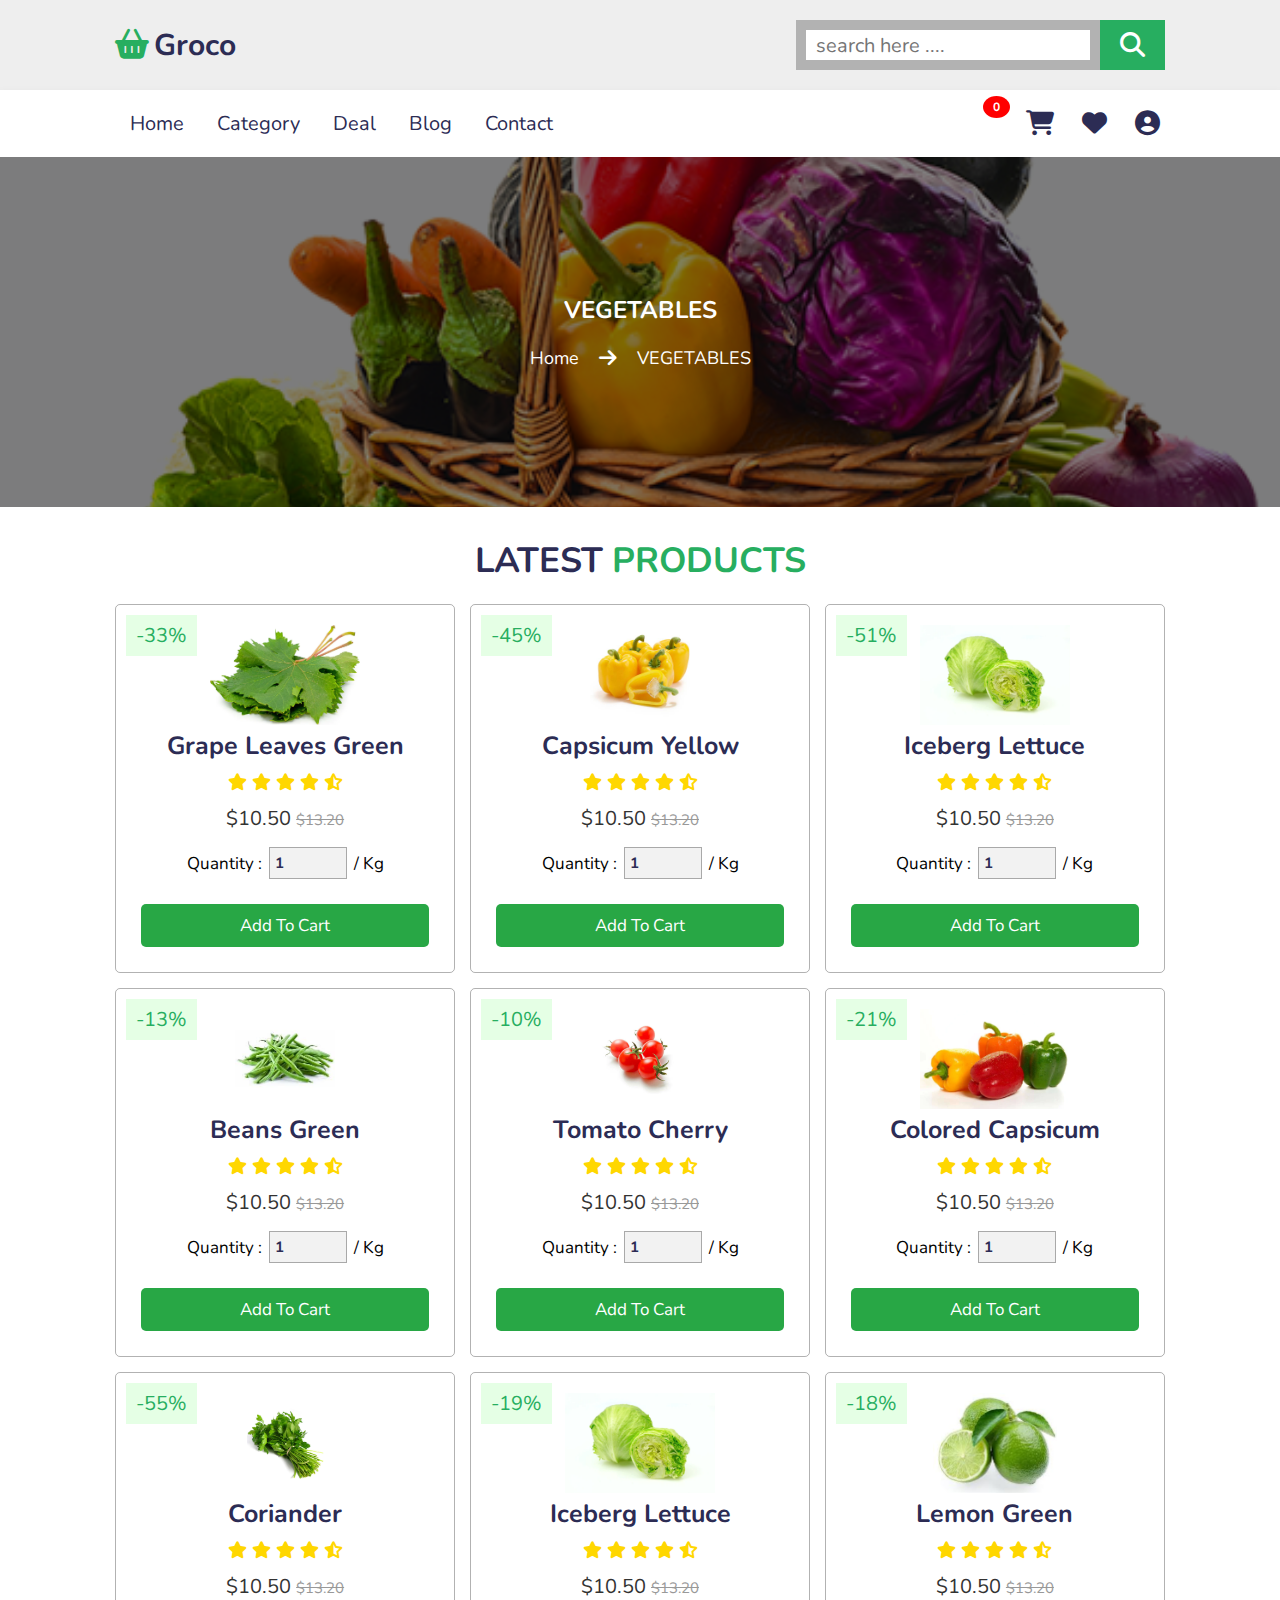
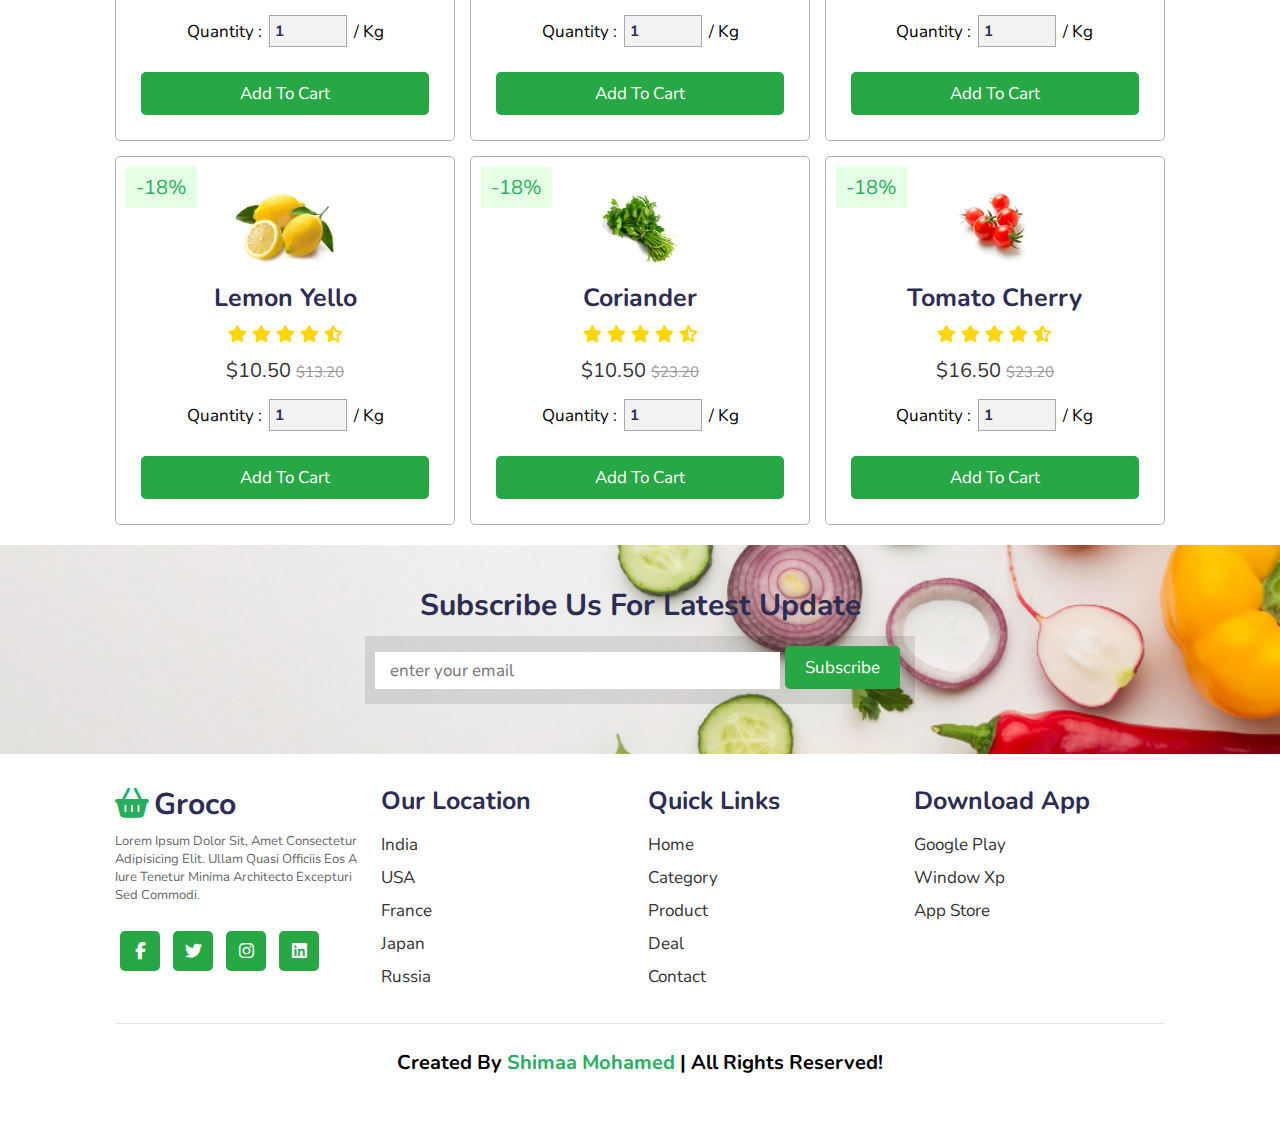
<file: vegetables.html>
<!DOCTYPE html>
<html lang="en">
<head>
    <meta charset="UTF-8">
    <meta name="viewport" content="width=device-width, initial-scale=1.0">
    <link rel="stylesheet" href="https://cdnjs.cloudflare.com/ajax/libs/font-awesome/6.6.0/css/all.min.css">
    <link rel="stylesheet" href="./css/OverlayPart.css">
    <link rel="stylesheet" href="./css/style.css">
    <title>Grosry website</title>
</head>
<body>
   <header>
    <div class="header-1">
        <a href="#" class="logo"><i class="fas fa-shopping-basket"></i>groco</a>
        <form action="" class="search-box-container">
            <input type="search" id="search-box" placeholder="search here ....">
            <label for="search-box" class="fas fa-search"></label>
        </form>
    </div>
    <div class="header-2">
        <div id="menu-bar" class="fas fa-bars">

        </div>
        <nav class="navbar">
            <a href="./index.html">home</a>
            <a href="#category">category</a>
            <a href="#deal">deal</a>
            <a href="./Blog.html">Blog</a>
            <a href="./contact.html">contact</a>
           
        </nav>
        <div class="icons">
         
            <a href="#" id="cart-icon" class="fas fa-shopping-cart">
                <span id="cart-count" class="cart-count">0</span>
            </a>
           
            <a href="#" class="fas fa-heart"></a>
            <a href="#" class="fas fa-user-circle"></a>
            <span id="user-name"></span>
        </div>
    </div>
   </header>


   <section class="other-pages page-vegetables">
    <div class="overlay"></div>
    <div class="text">
        <div class="header-otherPages">
            <h3>VEGETABLES</h3>
        </div>
        <div class="links-otherPages">
            <a href="index.html">Home</a>
            <i class="fa-solid fa-arrow-right"></i>
            <a href="./vegetables.html">VEGETABLES</a>
        </div>
    </div>
</section>

   <!-- product section -->
 <section class="product" id="product">
    <h1 class="heading">latest <span>products</span></h1>
    <div class="box-container">
        <div class="box">
            <span class="discount">-33%</span>
            <div class="icons">
                <a href="#" class="fas fa-heart"></a>
                <a href="#" class="fas fa-share"></a>
                <a href="#" class="fas fa-eye"></a>
        
            </div>
            <img src="./imagess/Grape Leaves Green Fresh ورق عنب اخضر.webp" alt="">
            <h3> Grape Leaves Green</h3>
            <div class="stars">
                <i class="fas fa-star"></i>
                <i class="fas fa-star"></i>
                <i class="fas fa-star"></i>
                <i class="fas fa-star"></i>
                <i class="fas fa-star-half-alt"></i>
            </div>
           <div class="price">$10.50 <span>$13.20</span> </div>
           <div class="quantity">
            <span>quantity :</span>
            <input type="number" min="1" max="1000" value="1">
            <span> / kg</span>
           </div>
           <a href="#" class="btn">add to cart</a>
        </div>
        <div class="box">
            <span class="discount">-45%</span>
            <div class="icons">
                <a href="#" class="fas fa-heart"></a>
                <a href="#" class="fas fa-share"></a>
                <a href="#" class="fas fa-eye"></a>
        
            </div>
            <img src="./imagess/Capsicum Yellow - فليفلة صفرا.jpg" alt="">
            <h3>Capsicum Yellow</h3>
            <div class="stars">
                <i class="fas fa-star"></i>
                <i class="fas fa-star"></i>
                <i class="fas fa-star"></i>
                <i class="fas fa-star"></i>
                <i class="fas fa-star-half-alt"></i>
            </div>
           <div class="price">$10.50 <span>$13.20</span> </div>
           <div class="quantity">
            <span>quantity :</span>
            <input type="number" min="1" max="1000" value="1">
            <span> / kg</span>
           </div>
           <a href="#" class="btn">add to cart</a>
        </div>

        <div class="box">
            <span class="discount">-51%</span>
            <div class="icons">
                <a href="#" class="fas fa-heart"></a>
                <a href="#" class="fas fa-share"></a>
                <a href="#" class="fas fa-eye"></a>
        
            </div>
            <img src="./imagess/Iceberg Lettuce - خس مدور.webp" alt="">
            <h3>Iceberg Lettuce </h3>
            <div class="stars">
                <i class="fas fa-star"></i>
                <i class="fas fa-star"></i>
                <i class="fas fa-star"></i>
                <i class="fas fa-star"></i>
                <i class="fas fa-star-half-alt"></i>
            </div>
           <div class="price">$10.50 <span>$13.20</span> </div>
           <div class="quantity">
            <span>quantity :</span>
            <input type="number" min="1" max="1000" value="1">
            <span> / kg</span>
           </div>
           <a href="#" class="btn">add to cart</a>
        </div>

        <div class="box">
            <span class="discount">-13%</span>
            <div class="icons">
                <a href="#" class="fas fa-heart"></a>
                <a href="#" class="fas fa-share"></a>
                <a href="#" class="fas fa-eye"></a>
        
            </div>
            <img src="./imagess/Beans Green - فاصوليا خضراء.jpeg" alt="">
            <h3>Beans Green</h3>
            <div class="stars">
                <i class="fas fa-star"></i>
                <i class="fas fa-star"></i>
                <i class="fas fa-star"></i>
                <i class="fas fa-star"></i>
                <i class="fas fa-star-half-alt"></i>
            </div>
           <div class="price">$10.50 <span>$13.20</span> </div>
           <div class="quantity">
            <span>quantity :</span>
            <input type="number" min="1" max="1000" value="1">
            <span> / kg</span>
           </div>
           <a href="#" class="btn">add to cart</a>
        </div>

        <div class="box">
            <span class="discount">-10%</span>
            <div class="icons">
                <a href="#" class="fas fa-heart"></a>
                <a href="#" class="fas fa-share"></a>
                <a href="#" class="fas fa-eye"></a>
        
            </div>
            <img src="./imagess/Tomato Cherry - بندورة كرزية.webp" alt="">
            <h3>Tomato Cherry  </h3>
            <div class="stars">
                <i class="fas fa-star"></i>
                <i class="fas fa-star"></i>
                <i class="fas fa-star"></i>
                <i class="fas fa-star"></i>
                <i class="fas fa-star-half-alt"></i>
            </div>
           <div class="price">$10.50 <span>$13.20</span> </div>
           <div class="quantity">
            <span>quantity :</span>
            <input type="number" min="1" max="1000" value="1">
            <span> / kg</span>
           </div>
           <a href="#" class="btn">add to cart</a>
        </div>

        <div class="box">
            <span class="discount">-21%</span>
            <div class="icons">
                <a href="#" class="fas fa-heart"></a>
                <a href="#" class="fas fa-share"></a>
                <a href="#" class="fas fa-eye"></a>
        
            </div>
            <img src="./imagess/Colored Capsicum - فيلفلة ملونة.webp" alt="">
            <h3>Colored Capsicum</h3>
            <div class="stars">
                <i class="fas fa-star"></i>
                <i class="fas fa-star"></i>
                <i class="fas fa-star"></i>
                <i class="fas fa-star"></i>
                <i class="fas fa-star-half-alt"></i>
            </div>
           <div class="price">$10.50 <span>$13.20</span> </div>
           <div class="quantity">
            <span>quantity :</span>
            <input type="number" min="1" max="1000" value="1">
            <span> / kg</span>
           </div>
           <a href="#" class="btn">add to cart</a>
        </div>

        <div class="box">
            <span class="discount">-55%</span>
            <div class="icons">
                <a href="#" class="fas fa-heart"></a>
                <a href="#" class="fas fa-share"></a>
                <a href="#" class="fas fa-eye"></a>
        
            </div>
            <img src="./imagess/Coriander -كزبرة.webp" alt="">
            <h3>Coriander</h3>
            <div class="stars">
                <i class="fas fa-star"></i>
                <i class="fas fa-star"></i>
                <i class="fas fa-star"></i>
                <i class="fas fa-star"></i>
                <i class="fas fa-star-half-alt"></i>
            </div>
           <div class="price">$10.50 <span>$13.20</span> </div>
           <div class="quantity">
            <span>quantity :</span>
            <input type="number" min="1" max="1000" value="1">
            <span> / kg</span>
           </div>
           <a href="#" class="btn">add to cart</a>
        </div>
        <div class="box">
            <span class="discount">-19%</span>
            <div class="icons">
                <a href="#" class="fas fa-heart"></a>
                <a href="#" class="fas fa-share"></a>
                <a href="#" class="fas fa-eye"></a>
        
            </div>
            <img src="./imagess/Iceberg Lettuce - خس مدور.webp" alt="">
            <h3>Iceberg Lettuce  </h3>
            <div class="stars">
                <i class="fas fa-star"></i>
                <i class="fas fa-star"></i>
                <i class="fas fa-star"></i>
                <i class="fas fa-star"></i>
                <i class="fas fa-star-half-alt"></i>
            </div>
           <div class="price">$10.50 <span>$13.20</span> </div>
           <div class="quantity">
            <span>quantity :</span>
            <input type="number" min="1" max="1000" value="1">
            <span> / kg</span>
           </div>
           <a href="#" class="btn">add to cart</a>
        </div>

        <div class="box">
            <span class="discount">-18%</span>
            <div class="icons">
                <a href="#" class="fas fa-heart"></a>
                <a href="#" class="fas fa-share"></a>
                <a href="#" class="fas fa-eye"></a>
        
            </div>
            <img src="./imagess/Lemon Green - ليمون أخضر.jpeg" alt="">
            <h3>Lemon Green </h3>
            <div class="stars">
                <i class="fas fa-star"></i>
                <i class="fas fa-star"></i>
                <i class="fas fa-star"></i>
                <i class="fas fa-star"></i>
                <i class="fas fa-star-half-alt"></i>
            </div>
           <div class="price">$10.50 <span>$13.20</span> </div>
           <div class="quantity">
            <span>quantity :</span>
            <input type="number" min="1" max="1000" value="1">
            <span> / kg</span>
           </div>
           <a href="#" class="btn">add to cart</a>
        </div>

        <div class="box">
            <span class="discount">-18%</span>
            <div class="icons">
                <a href="#" class="fas fa-heart"></a>
                <a href="#" class="fas fa-share"></a>
                <a href="#" class="fas fa-eye"></a>
        
            </div>
            <img src="./imagess/Lemon - ليمون.webp" alt="">
            <h3>Lemon yello </h3>
            <div class="stars">
                <i class="fas fa-star"></i>
                <i class="fas fa-star"></i>
                <i class="fas fa-star"></i>
                <i class="fas fa-star"></i>
                <i class="fas fa-star-half-alt"></i>
            </div>
           <div class="price">$10.50 <span>$13.20</span> </div>
           <div class="quantity">
            <span>quantity :</span>
            <input type="number" min="1" max="1000" value="1">
            <span> / kg</span>
           </div>
           <a href="#" class="btn">add to cart</a>
        </div>
        <div class="box">
            <span class="discount">-18%</span>
            <div class="icons">
                <a href="#" class="fas fa-heart"></a>
                <a href="#" class="fas fa-share"></a>
                <a href="#" class="fas fa-eye"></a>
        
            </div>
            <img src="./imagess/Coriander -كزبرة.webp" alt="">
            <h3>Coriander</h3>
            <div class="stars">
                <i class="fas fa-star"></i>
                <i class="fas fa-star"></i>
                <i class="fas fa-star"></i>
                <i class="fas fa-star"></i>
                <i class="fas fa-star-half-alt"></i>
            </div>
           <div class="price">$10.50 <span>$23.20</span> </div>
           <div class="quantity">
            <span>quantity :</span>
            <input type="number" min="1" max="1000" value="1">
            <span> / kg</span>
           </div>
           <a href="#" class="btn">add to cart</a>
        </div>
        <div class="box">
            <span class="discount">-18%</span>
            <div class="icons">
                <a href="#" class="fas fa-heart"></a>
                <a href="#" class="fas fa-share"></a>
                <a href="#" class="fas fa-eye"></a>
        
            </div>
            <img src="./imagess/Tomato Cherry - بندورة كرزية.webp" alt="">
            <h3>Tomato Cherry</h3>
            <div class="stars">
                <i class="fas fa-star"></i>
                <i class="fas fa-star"></i>
                <i class="fas fa-star"></i>
                <i class="fas fa-star"></i>
                <i class="fas fa-star-half-alt"></i>
            </div>
           <div class="price">$16.50 <span>$23.20</span> </div>
           <div class="quantity">
            <span>quantity :</span>
            <input type="number" min="1" max="1000" value="1">
            <span> / kg</span>
           </div>
           <a href="#" class="btn">add to cart</a>
        </div>
    </div>
 </section>











































   
<!-- Cart Modal -->
<!-- Cart Modal -->
<div id="cart-modal" class="cart-modal">
    <div class="cart-content">
        <span id="close-cart" class="close">&times;</span>
        <h2>Your Cart</h2>
        <div id="cart-items">
            <!-- Cart items will be added here by JavaScript -->
        </div>
        <div id="cart-summary">
            <h3>Total: $<span id="cart-total">0.00</span></h3>
        </div>
        <button id="clear-cart">Clear Cart</button>
    </div>
</div>


<!-- Confirmation Modal -->
<div id="confirmation-modal" class="confirmation-modal">
    <div class="confirmation-content">
        <span id="close-confirmation" class="close">&times;</span>
        <p class="pmodal">Are you sure you want to proceed?</p>
        <button id="confirm-yes" class="btn">Yes</button>
        <button id="confirm-no" class="btn">No</button>
        <div id="confirmation-icon" class="confirmation-icon">&#10004;</div> <!-- Check icon -->
        <div class="successmessage" id="successmessage">Item added to cart!</div>
    </div>
</div>


<!-- newsletter section -->
<section class="newsletter" id="newsletter">
    
    <h3>subscribe us for latest update</h3>
    <form action="">
        <input class="box" type="email" placeholder="enter your email">
        <input type="submit" value="subscribe" class="btn">
    </form>

</section>

<section class="footer">
    <div class="box-container">
        <div class="box">
            <a href="#" class="logo"><i class="fas fa-shopping-basket"></i>groco</a>
            <p>Lorem ipsum dolor sit, amet consectetur adipisicing elit. Ullam quasi officiis eos a iure tenetur minima architecto excepturi sed commodi.</p>
            <div class="share">
                <a href="#" class="btn fab fa-facebook-f"></a>
                <a href="#" class="btn fab fa-twitter"></a>
                <a href="#" class="btn fab fa-instagram"></a>
                <a href="#" class="btn fab fa-linkedin"></a>
            </div>
        </div>
        <div class="box">
            <h3>our location</h3>
            <div class="links">
                <a href="#">india</a>
                <a href="#">USA</a>
                <a href="#">france</a>
                <a href="#">japan</a>
                <a href="#">russia</a>
            </div>
        </div>
        <div class="box">
            <h3>quick links</h3>
            <div class="links">
                <a href="#">home</a>
                <a href="#">category</a>
                <a href="#">product</a>
                <a href="#">deal</a>
                <a href="#">contact</a>
            </div>
        </div>
        <div class="box">
            <h3>download app </h3>
            <div class="links">
                <a href="#">google play</a>
                <a href="#">window xp</a>
                <a href="#">app store</a>
           
            </div>
        </div>
        
    </div>
    <h1 class="credit">Created by <span>Shimaa Mohamed </span>| all rights reserved!</h1>
 </section>


 <script src="./js/user.js"></script>
  <script src="./js/script.js"></script>  

</body>
</html>
</file>
<file: css/OverlayPart.css>
/* page el coffes */
.page-coffe{
    background-image:url('../imagess/bg.webp') ;
    background-repeat: no-repeat;
    background-position: center;
    background-size: cover;
    position: relative;
  }
  .overlay {
    position: absolute; 
    top: 0;
    left: 0;
    right: 0;
    bottom: 0;
    background-color: rgba(0, 0, 0, 0.5); 
    z-index: 1; 
}

.text {
    position: relative; 
    z-index: 2; 
   
}
  .other-pages {
    display: flex;
    height: 350px;
    justify-content: center;
    align-items: center;
    flex-direction: column;
   
    background-color: #f8f9fa; 
    text-align: center; 
}

.header-otherPages h3 {
    margin-bottom: 20px;
    font-size: 24px; 
    color: #fff; 
}

.links-otherPages {
    
    display: flex;
    align-items: center;
    justify-content: center; 
}

.links-otherPages a {
    color: #fff; 
    text-decoration: none; 
    margin: 0 10px;
    font-size: 18px; 
    transition: color 0.3s; 
}

.links-otherPages a:hover {
    color: #218838;
}

.links-otherPages i {
    font-size: 20px;
    margin: 0 10px; 
    color: #fff; 
}

/* Responsive Styles */
@media (max-width: 768px) {
    .header-otherPages h3 {
        font-size: 20px; 
    }

    .links-otherPages a {
        font-size: 16px; 
        margin: 0 5px; 
    }
}

@media (max-width: 480px) {
    .header-otherPages h3 {
        font-size: 18px; 
    }

    .links-otherPages {
        flex-direction: column; 
    }

    .links-otherPages a {
        margin: 5px 0; 
    }
}

/* page el FRUIT */


.page-juice{
    background-image:url('../imagess/Juice_and_Syrup.webp') ;
    background-repeat: no-repeat;
    background-position: center;
    background-size: cover;
    position: relative;
  }
  .overlay {
    position: absolute; 
    top: 0;
    left: 0;
    right: 0;
    bottom: 0;
    background-color: rgba(0, 0, 0, 0.5); 
    z-index: 1; 
}

.text {
    position: relative; 
    z-index: 2; 
   
}
  .other-pages {
    display: flex;
    height: 350px;
    justify-content: center;
    align-items: center;
    flex-direction: column;
   
    background-color: #f8f9fa; 
    text-align: center; 
}

.header-otherPages h3 {
    margin-bottom: 20px;
    font-size: 24px; 
    color: #fff; 
}

.links-otherPages {
    
    display: flex;
    align-items: center;
    justify-content: center; 
}

.links-otherPages a {
    color: #fff; 
    text-decoration: none; 
    margin: 0 10px;
    font-size: 18px; 
    transition: color 0.3s; 
}

.links-otherPages a:hover {
    color: #218838;
}

.links-otherPages i {
    font-size: 20px;
    margin: 0 10px; 
    color: #fff; 
}

/* Responsive Styles */
@media (max-width: 768px) {
    .header-otherPages h3 {
        font-size: 20px; 
    }

    .links-otherPages a {
        font-size: 16px; 
        margin: 0 5px; 
    }
}

@media (max-width: 480px) {
    .header-otherPages h3 {
        font-size: 18px; 
    }

    .links-otherPages {
        flex-direction: column; 
    }

    .links-otherPages a {
        margin: 5px 0; 
    }
}

/* PAGE EL SNAKES */

.page-snakes{
    background-image:url('../imagess/bg\ snacks.jpg') ;
    background-repeat: no-repeat;
    background-position: center;
    background-size: cover;
    position: relative;
  }
  .overlay {
    position: absolute; 
    top: 0;
    left: 0;
    right: 0;
    bottom: 0;
    background-color: rgba(0, 0, 0, 0.5); 
    z-index: 1; 
}

.text {
    position: relative; 
    z-index: 2; 
   
}
  .other-pages {
    display: flex;
    height: 350px;
    justify-content: center;
    align-items: center;
    flex-direction: column;
   
    background-color: #f8f9fa; 
    text-align: center; 
}

.header-otherPages h3 {
    margin-bottom: 20px;
    font-size: 24px; 
    color: #fff; 
}

.links-otherPages {
    
    display: flex;
    align-items: center;
    justify-content: center; 
}

.links-otherPages a {
    color: #fff; 
    text-decoration: none; 
    margin: 0 10px;
    font-size: 18px; 
    transition: color 0.3s; 
}

.links-otherPages a:hover {
    color: #218838;
}

.links-otherPages i {
    font-size: 20px;
    margin: 0 10px; 
    color: #fff; 
}

/* Responsive Styles */
@media (max-width: 768px) {
    .header-otherPages h3 {
        font-size: 20px; 
    }

    .links-otherPages a {
        font-size: 16px; 
        margin: 0 5px; 
    }
}

@media (max-width: 480px) {
    .header-otherPages h3 {
        font-size: 18px; 
    }

    .links-otherPages {
        flex-direction: column; 
    }

    .links-otherPages a {
        margin: 5px 0; 
    }
}

/* PAGE EL MEAT */


.page-meat{
    background-image:url(../imagess/meat.jpeg) ;
    background-repeat: no-repeat;
    background-position: center;
    background-size: cover;
    position: relative;
  }
  .overlay {
    position: absolute; 
    top: 0;
    left: 0;
    right: 0;
    bottom: 0;
    background-color: rgba(0, 0, 0, 0.5); 
    z-index: 1; 
}

.text {
    position: relative; 
    z-index: 2; 
   
}
  .other-pages {
    display: flex;
    height: 350px;
    justify-content: center;
    align-items: center;
    flex-direction: column;
   
    background-color: #f8f9fa; 
    text-align: center; 
}

.header-otherPages h3 {
    margin-bottom: 20px;
    font-size: 24px; 
    color: #fff; 
}

.links-otherPages {
    
    display: flex;
    align-items: center;
    justify-content: center; 
}

.links-otherPages a {
    color: #fff; 
    text-decoration: none; 
    margin: 0 10px;
    font-size: 18px; 
    transition: color 0.3s; 
}

.links-otherPages a:hover {
    color: #218838;
}

.links-otherPages i {
    font-size: 20px;
    margin: 0 10px; 
    color: #fff; 
}

/* Responsive Styles */
@media (max-width: 768px) {
    .header-otherPages h3 {
        font-size: 20px; 
    }

    .links-otherPages a {
        font-size: 16px; 
        margin: 0 5px; 
    }
}

@media (max-width: 480px) {
    .header-otherPages h3 {
        font-size: 18px; 
    }

    .links-otherPages {
        flex-direction: column; 
    }

    .links-otherPages a {
        margin: 5px 0; 
    }
}

/* PAGE EL FRUIT */

.page-fruit{
    background-image:url('../imagess/84237.png') ;
    background-repeat: no-repeat;
    background-position: center;
    background-size: cover;
    position: relative;
  }
  .overlay {
    position: absolute; 
    top: 0;
    left: 0;
    right: 0;
    bottom: 0;
    background-color: rgba(0, 0, 0, 0.5); 
    z-index: 1; 
}

.text {
    position: relative; 
    z-index: 2; 
   
}
  .other-pages {
    display: flex;
    height: 350px;
    justify-content: center;
    align-items: center;
    flex-direction: column;
   
    background-color: #f8f9fa; 
    text-align: center; 
}

.header-otherPages h3 {
    margin-bottom: 20px;
    font-size: 24px; 
    color: #fff; 
}

.links-otherPages {
    
    display: flex;
    align-items: center;
    justify-content: center; 
}

.links-otherPages a {
    color: #fff; 
    text-decoration: none; 
    margin: 0 10px;
    font-size: 18px; 
    transition: color 0.3s; 
}

.links-otherPages a:hover {
    color: #218838;
}

.links-otherPages i {
    font-size: 20px;
    margin: 0 10px; 
    color: #fff; 
}

/* Responsive Styles */
@media (max-width: 768px) {
    .header-otherPages h3 {
        font-size: 20px; 
    }

    .links-otherPages a {
        font-size: 16px; 
        margin: 0 5px; 
    }
}

@media (max-width: 480px) {
    .header-otherPages h3 {
        font-size: 18px; 
    }

    .links-otherPages {
        flex-direction: column; 
    }

    .links-otherPages a {
        margin: 5px 0; 
    }
}

/* PAGE EL VEGETABLES */

.page-vegetables{
    background-image:url('../imagess/slider__index\ 1.png') ;
    background-repeat: no-repeat;
    background-position: center;
    background-size: cover;
    position: relative;
  }
  .overlay {
    position: absolute; 
    top: 0;
    left: 0;
    right: 0;
    bottom: 0;
    background-color: rgba(0, 0, 0, 0.5); 
    z-index: 1; 
}

.text {
    position: relative; 
    z-index: 2; 
   
}
  .other-pages {
    display: flex;
    height: 350px;
    justify-content: center;
    align-items: center;
    flex-direction: column;
   
    background-color: #f8f9fa; 
    text-align: center; 
}

.header-otherPages h3 {
    margin-bottom: 20px;
    font-size: 24px; 
    color: #fff; 
}

.links-otherPages {
    
    display: flex;
    align-items: center;
    justify-content: center; 
}

.links-otherPages a {
    color: #fff; 
    text-decoration: none; 
    margin: 0 10px;
    font-size: 18px; 
    transition: color 0.3s; 
}

.links-otherPages a:hover {
    color: #218838;
}

.links-otherPages i {
    font-size: 20px;
    margin: 0 10px; 
    color: #fff; 
}

/* Responsive Styles */
@media (max-width: 768px) {
    .header-otherPages h3 {
        font-size: 20px; 
    }

    .links-otherPages a {
        font-size: 16px; 
        margin: 0 5px; 
    }
}

@media (max-width: 480px) {
    .header-otherPages h3 {
        font-size: 18px; 
    }

    .links-otherPages {
        flex-direction: column; 
    }

    .links-otherPages a {
        margin: 5px 0; 
    }
}

/* page el Dairy */

.page-Dairy{
    background-image:url('../imagess/bg.jpg') ;
    background-repeat: no-repeat;
    background-position: center;
    background-size: cover;
    position: relative;
  }
  .overlay {
    position: absolute; 
    top: 0;
    left: 0;
    right: 0;
    bottom: 0;
    background-color: rgba(0, 0, 0, 0.5); 
    z-index: 1; 
}

.text {
    position: relative; 
    z-index: 2; 
   
}
  .other-pages {
    display: flex;
    height: 350px;
    justify-content: center;
    align-items: center;
    flex-direction: column;
   
    background-color: #f8f9fa; 
    text-align: center; 
}

.header-otherPages h3 {
    margin-bottom: 20px;
    font-size: 24px; 
    color: #fff; 
}

.links-otherPages {
    
    display: flex;
    align-items: center;
    justify-content: center; 
}

.links-otherPages a {
    color: #fff; 
    text-decoration: none; 
    margin: 0 10px;
    font-size: 18px; 
    transition: color 0.3s; 
}

.links-otherPages a:hover {
    color: #218838;
}

.links-otherPages i {
    font-size: 20px;
    margin: 0 10px; 
    color: #fff; 
}

/* Responsive Styles */
@media (max-width: 768px) {
    .header-otherPages h3 {
        font-size: 20px; 
    }

    .links-otherPages a {
        font-size: 16px; 
        margin: 0 5px; 
    }
}

@media (max-width: 480px) {
    .header-otherPages h3 {
        font-size: 18px; 
    }

    .links-otherPages {
        flex-direction: column; 
    }

    .links-otherPages a {
        margin: 5px 0; 
    }
}
 /* page el soda drinks */
 
.page-soda{
    background-image:url('../imagess/Diet_Beverages.webp') ;
    background-repeat: no-repeat;
    background-position: center;
    background-size: cover;
    position: relative;
  }
  .overlay {
    position: absolute; 
    top: 0;
    left: 0;
    right: 0;
    bottom: 0;
    background-color: rgba(0, 0, 0, 0.5); 
    z-index: 1; 
}

.text {
    position: relative; 
    z-index: 2; 
   
}
  .other-pages {
    display: flex;
    height: 350px;
    justify-content: center;
    align-items: center;
    flex-direction: column;
   
    background-color: #f8f9fa; 
    text-align: center; 
}

.header-otherPages h3 {
    margin-bottom: 20px;
    font-size: 24px; 
    color: #fff; 
}

.links-otherPages {
    
    display: flex;
    align-items: center;
    justify-content: center; 
}

.links-otherPages a {
    color: #fff; 
    text-decoration: none; 
    margin: 0 10px;
    font-size: 18px; 
    transition: color 0.3s; 
}

.links-otherPages a:hover {
    color: #218838;
}

.links-otherPages i {
    font-size: 20px;
    margin: 0 10px; 
    color: #fff; 
}

/* Responsive Styles */
@media (max-width: 768px) {
    .header-otherPages h3 {
        font-size: 20px; 
    }

    .links-otherPages a {
        font-size: 16px; 
        margin: 0 5px; 
    }
}

@media (max-width: 480px) {
    .header-otherPages h3 {
        font-size: 18px; 
    }

    .links-otherPages {
        flex-direction: column; 
    }

    .links-otherPages a {
        margin: 5px 0; 
    }
}
/* Page el conatct us */
 
.page-contact{
    background-image:url('../imagess/imgcontact/single-banner.jpg') ;
    background-repeat: no-repeat;
    background-position: center;
    background-size: cover;
    position: relative;
  }
  .overlay {
    position: absolute; 
    top: 0;
    left: 0;
    right: 0;
    bottom: 0;
    background-color: rgba(0, 0, 0, 0.5); 
    z-index: 1; 
}

.text {
    position: relative; 
    z-index: 2; 
   
}
  .other-pages {
    display: flex;
    height: 350px;
    justify-content: center;
    align-items: center;
    flex-direction: column;
   
    background-color: #f8f9fa; 
    text-align: center; 
}

.header-otherPages h3 {
    margin-bottom: 20px;
    font-size: 24px; 
    color: #fff; 
}

.links-otherPages {
    
    display: flex;
    align-items: center;
    justify-content: center; 
}

.links-otherPages a {
    color: #fff; 
    text-decoration: none; 
    margin: 0 10px;
    font-size: 18px; 
    transition: color 0.3s; 
}

.links-otherPages a:hover {
    color: #218838;
}

.links-otherPages i {
    font-size: 20px;
    margin: 0 10px; 
    color: #fff; 
}

/* Responsive Styles */
@media (max-width: 768px) {
    .header-otherPages h3 {
        font-size: 20px; 
    }

    .links-otherPages a {
        font-size: 16px; 
        margin: 0 5px; 
    }
}

@media (max-width: 480px) {
    .header-otherPages h3 {
        font-size: 18px; 
    }

    .links-otherPages {
        flex-direction: column; 
    }

    .links-otherPages a {
        margin: 5px 0; 
    }
}
/* Page el blog */

.page-blog{
    background-image:url('../imagess/Blog/single-banner\ \(1\).jpg') ;
    background-repeat: no-repeat;
    background-position: center;
    background-size: cover;
    position: relative;
  }
  .overlay {
    position: absolute; 
    top: 0;
    left: 0;
    right: 0;
    bottom: 0;
    background-color: rgba(0, 0, 0, 0.5); 
    z-index: 1; 
}

.text {
    position: relative; 
    z-index: 2; 
   
}
  .other-pages {
    display: flex;
    height: 350px;
    justify-content: center;
    align-items: center;
    flex-direction: column;
   
    background-color: #f8f9fa; 
    text-align: center; 
}

.header-otherPages h3 {
    margin-bottom: 20px;
    font-size: 24px; 
    color: #fff; 
}

.links-otherPages {
    
    display: flex;
    align-items: center;
    justify-content: center; 
}

.links-otherPages a {
    color: #fff; 
    text-decoration: none; 
    margin: 0 10px;
    font-size: 18px; 
    transition: color 0.3s; 
}

.links-otherPages a:hover {
    color: #218838;
}

.links-otherPages i {
    font-size: 20px;
    margin: 0 10px; 
    color: #fff; 
}

/* Responsive Styles */
@media (max-width: 768px) {
    .header-otherPages h3 {
        font-size: 20px; 
    }

    .links-otherPages a {
        font-size: 16px; 
        margin: 0 5px; 
    }
}

@media (max-width: 480px) {
    .header-otherPages h3 {
        font-size: 18px; 
    }

    .links-otherPages {
        flex-direction: column; 
    }

    .links-otherPages a {
        margin: 5px 0; 
    }
}
</file>
<file: css/contact.css>
.contact {
    padding: 50px 0;
    background-color: #fff;
}

.container {
    display: flex;
    justify-content: center;
    gap: 20px;
    flex-wrap: wrap; /* Allow wrapping for responsiveness */
}

.card {
   
    background: #f9f9f9;
    border: 1px solid #ddd;
    border-radius: 8px;
    padding: 30px;
    text-align: center;
    height: 200px;
    width: 250px; /* Fixed width for larger screens */
    box-shadow: 0 2px 10px rgba(0, 0, 0, 0.1);
    transition: transform 0.3s;
}

.card.active {
    border-color: var(--grreen);
    box-shadow: 0 4px 20px rgba(0, 123, 255, 0.3);
}

.card:hover {
    transform: translateY(-5px);
}

.card i {
    font-size: 30px;
    color: var(--grreen);
    margin-bottom: 10px;
}

.card h4 {
    font-size: 19px;
    margin: 10px 0;
    color: #333;
}

.card p {
    color: #666;
    font-size: 14px;
}

/* Responsive styles */
@media (max-width: 768px) {
    .container {
        justify-content: center;
    }

    .card {
        width: 100%; /* Full width on smaller screens */
        max-width: 300px; /* Maximum width to maintain card size */
    }
}

@media (max-width: 480px) {
    .card {
        margin: auto;
        max-width: 90%; /* Further reduce max width for very small screens */
    }
}








/* ////////////////////// */
/* ////////////////////// */
/* ////////////////////// */

.contact-form-section {
    padding: 70px 10;
  
}

.container {
    display: flex;
    justify-content: center;
    align-items: flex-start; /* Align items to the top */
    max-width: 1200px;
    margin: 0 auto;
    gap: 20px;
}

.map {
    flex: 1;
   margin-right: 100px;
    max-width: 600px; /* Maximum width for the map */
}


.map iframe {
    width: 100%;
    height: 450px; /* Fixed height for the map */
}

.contact-form {
    flex: 1;
    background: #fff;
    border-radius: 8px;
    padding: 20px;
    box-shadow: 0 2px 10px rgba(0, 0, 0, 0.1);
    max-width: 400px; /* Maximum width for the form */
}

.contact-form h3 {
    margin-bottom: 20px;
    color: #333;
    font-size: 20px;
}

.input {
    position: relative;
    margin-bottom: 15px;
}

.input input, 
.input textarea {
    width: 100%;
    padding: 10px 10px 10px 40px; 
    /* Adjust padding for icon space */
    border: 1px solid #ddd;
    border-radius: 4px;
    font-size: 16px;
}

.input textarea {
    resize: vertical; 
   
}

.input i {
    position: absolute;
    left: 10px;
    top: 10px;
    color: var(--grreen);
}

button {
    background-color: green;
    color: white;
    border: none;
    padding: 10px 20px;
    border-radius: 4px;
    cursor: pointer;
    transition: background-color 0.3s;
    width: 100%;
}

button:hover {
    background-color: #0056b3;
}

/* Responsive styles */
@media (max-width: 768px) {
    .container {
        flex-direction: column; 
       /* Stack items vertically on smaller screens */
    }
    .contact-form{
        margin: auto;
    }

    .map {
        height: 300px;
        margin: auto; /* Adjust map height for smaller screens */
    }
}

@media (max-width: 480px) {
    .input input, 
    .input textarea {
        font-size: 14px; /* Adjust font size for small screens */
    }
}
/* //////////////////////// */
/* //////////////////////// */
/* //////////////////////// */
/* //////////////////////// */

.location-section {
    padding: 70px 0;
}

.location-container {
    display: flex;
    flex-wrap: wrap; /* Allow wrapping for smaller screens */
    justify-content: center; /* Center items horizontally */
    gap: 20px; /* Gap between cards */
}

.location-card {
    position: relative;
    flex: 1 1 300px; /* Flex-grow, flex-shrink, and base width */
    max-width: 250px; /* Maximum width for each card */
    border-radius: 10px;
    overflow: hidden; /* Ensure the image doesn't overflow */
    box-shadow: 0 2px 10px rgba(0, 0, 0, 0.1);
}

.location-image {
    position: relative;
}

.location-image img {
    width: 100%;
    height: auto; /* Maintain aspect ratio */
    border-radius: 10px;
}

.overlay {
    content: "";
    position: absolute;
   
    width: 100%;
    height: 100%;
    border-radius: 10px;
    inset: 0;
    transition: background-color 0.3s linear;
}

.location-text {
    position: absolute;
    top: 60%;
    left: 50%;
    transform: translate(-50%, -50%);
    z-index: 2;
    text-align: center;
    color: #fff; /* White text color */
    transition: top 0.3s linear;
}

.location-card:hover .location-text {
    top: 50%;
}

.location-text h3 {
    font-size: 25px;
    font-weight: bold;
    padding-bottom: 10px;
}

.location-text p {
    letter-spacing: 0.3px;
    font-size: 15px;
    opacity: 0; /* Initially hidden */
    transition: all 0.3s linear;
}

.location-card:hover .location-text p {
    opacity: 1; /* Show on hover */
}

.location-card:hover .overlay {
    background-color: rgba(27, 155, 15, 0.8); /* Darker overlay on hover */
}

/* Responsive styles */
@media (max-width: 768px) {
    .location-text h3 {
        font-size: 20px; /* Adjust heading size for smaller screens */
    }
}

@media (max-width: 480px) {
    .location-text h3 {
        font-size: 18px; /* Further adjust heading size for very small screens */
    }
}
</file>
<file: css/Blog.css>
.container {
    width: 90%;
    max-width: 1200px;
    margin: auto;
}

/* Blog Layout */
.blog-content {
    display: flex;
    flex-wrap: wrap;
}

.blog-posts {
    flex: 2;
    display: flex;
    flex-wrap: wrap;
    gap: 20px;
  
}
.col__admin i{
    font-size: 20px;
    color: green;
}
.col__admin span{
    font-size: 15px;
    font-weight: bold;
}
.text__cardBlog p{
    margin-top: 15px;
    font-size: 15px;
    margin-bottom: 15px;
}
.row.blog-posts {
    margin-bottom: 10px; /* Space between different rows of blog posts */
}

.card__blog {
    background: white;
    border: 1px solid #ddd;
    border-radius: 5px;
   
    height: 470px; /* Adjust height as needed */
    width: calc(50% - 10px); 

}

.img__blog img {
    width: 100%;
    height: auto;
}

.text__cardBlog {
    padding: 15px;
}

.text__cardBlog a {
    font-size: 18px;
    color: #333;
    font-weight: bold;
    text-decoration: none;
}

.text__cardBlog a:hover {
    color: #007BFF;
}

.admin {
    display: flex;
    justify-content: space-between;
    margin-bottom: 10px;
}

.sidebar {
    flex: 1;
    margin-left: 20px;
}

/* Sidebar Styles */
.card-blog {
    background: white;
    border: 1px solid #ddd;
    border-radius: 5px;
    padding: 15px;
    margin-bottom: 20px;
}

.card-blog h3 {
    font-size: 23px;
    margin-bottom: 10px;
}

.item {
    display: flex;
    margin-bottom: 20px;
}
.popular__items ul li a{
    font-size: 15px;
   
}
.categories__items li span{
    font-size: 15px;
   
}
.categories__items {
    padding: 10px;
}
.popular__items{
    padding: 10px;
}

.item__img img {
    width: 120px;
    height: auto;
    border-radius: 5px;
}

.item__text {
    margin-left: 10px;
}
.item__text p{
    margin-top: 10px;
    font-weight: bold;
    font-size: 12px;
}
.item__text a {
    font-weight: bold;
    color: #333;
    font-size: 16px;
    text-decoration: none;
}

.item__text a:hover {
    color: green;
}

.social__media ul {
    display: flex;
    list-style: none;
 
}

.social__media li {
    margin-right: 10px;
    font-size: 25px;
 
}
.social__media li i{
    color: green;
}
/* Responsive Styles */
@media (max-width: 768px) {
    .blog-posts {
        flex-direction: column; /* Stack blog posts on smaller screens */
    }
    .card__blog {
        width: 100%; /* Full width on small screens */
    }
    .sidebar {
        margin-left: 0;
        margin-top: 20px; /* Add spacing above the sidebar */
    }
}

@media (max-width: 480px) {
    .text__cardBlog a {
        font-size: 16px;
         /* Adjust font size for mobile */
    }
    .card__blog {
        height: 250px; /* Smaller height for smaller screens */
        width: 100%; /* Full width on smaller screens */
        margin: 0 0 10px; /* Vertical margin for spacing */
    }
}
@media (max-width: 768px) {
    .card__blog {
        margin: auto;
        height: 250px; /* Smaller height for smaller screens */
        width: 100%; /* Full width on smaller screens */
        margin: 0 0 10px; /* Vertical margin for spacing */
    }
}

@media (max-width: 768px) {
    .card__blog {
        width: calc(100% - 10px); /* Full width on smaller screens */
        height: auto; /* Allow height to adjust based on content */
    }

    .text__cardBlog {
        padding: 10px; /* Adjust padding for smaller screens */
    }

    aside {
        width: 100%; /* Full width for aside on smaller screens */
    }

    .good-health img {
        width: 100%; /* Responsive image for Good Health */
        height: auto; /* Maintain aspect ratio */
    }
}

@media (max-width: 480px) {
    .card__blog {
        padding: 5px; /* Less padding on very small screens */
    }

    aside {
        padding: 10px; /* Adjust padding for small screens */
    }
}
/* Tablet responsive adjustments */
@media (max-width: 1024px) {
    .card__blog {
        width: calc(50% - 10px); /* Maintain two columns on tablet */
        height: auto; /* Allow height to adjust based on content */
    }

    aside {
        width: 100%; /* Full width for aside on tablet */
    }

    .good-health img {
        width: 80%; /* Slightly smaller on tablet */
        height: auto; /* Maintain aspect ratio */
    }
}

/* Additional responsive adjustments for mobile */
@media (max-width: 768px) {
    .card__blog {
        width: calc(100% - 10px); /* Full width on smaller screens */
    }

    .text__cardBlog {
        padding: 10px; /* Adjust padding for smaller screens */
    }

    aside {
        width: 100%; /* Full width for aside on smaller screens */
    }

    .good-health img {
        width: 100%; /* Full width for Good Health */
    }
}

@media (max-width: 480px) {
    .card__blog {
        padding: 5px; /* Less padding on very small screens */
    }

    aside {
        padding: 10px; /* Adjust padding for small screens */
    }
}
</file>
<file: css/style.css>
@import url('https://fonts.googleapis.com/css2?family=Nunito:ital,wght@200;300;400;600;700&display=swap');

*{
    font-family: 'Nunito' ,sans-serif;
    margin: 0;
    padding: 0;
    box-sizing: border-box;
    outline: none;
    border: none;
    text-decoration: none;
    text-transform: capitalize;
    transition: all .2s linear;
    
}
:root{
    --grreen:#27ae60;
    --black:#2c2c54;
}
*::selection{
    background: var(--grreen);
    color: #fff;
}
html{
    font-size: 62.5%;
    overflow-x: hidden;
    scroll-padding-top: 6.5rem;
    scroll-behavior: smooth;


}
section{
    padding: 2rem 9%;
}
.btn{
    display: inline-block;
    margin-top:1rem ;
    background-color: var(--grreen);
    color: #fff;
    padding: .8rem 3rem;
    font-size: 1.7rem;
    text-align: center;
    cursor: pointer;
}
.btn:hover{
    background:var(--black)
}
.heading{
    text-align: center;
    color: var(--black);
    text-transform: uppercase;
    padding: 1rem;
    font-size: 3.5rem;
    padding-bottom:2rem ;
}
.heading span{
    color: var(--grreen);
    text-transform: uppercase;
}
.header-1{
    background: #eee;
    display: flex;
    align-items: center;
    justify-content: space-between;
    padding: 2rem 9%;
}
.logo{
    color: var(--black);
    font-weight: bolder;
    font-size: 3rem;
}
.logo i{
    padding-right: .5rem;
    color: var(--grreen);
}
.header-1 .search-box-container{
 display:flex ;
 height: 5rem;   
}
.header-1 .search-box-container #search-box{
    height: 100%;
    width: 100%;
    padding: 1rem;
    font-size: 2rem;
    color: #333;
    border: 1rem solid rgba(0, 0, 0, .3);
    text-transform: none;
}
.header-1 .search-box-container label{
    height: 100%;
    width: 8rem;
    font-size: 2.5rem;
    line-height: 5rem;
    color: #fff;
    background: var(--grreen);
    text-align: center;
    cursor: pointer;
}
.header-1 .search-box-container label:hover{
    background: var(--black);
}
.header-2{
    background: #fff;
    display: flex;
    align-items: center;
    justify-content: space-between;
    padding: 2rem 9%;
    box-shadow: 0 .5rem 1rem rgba(0, 0, 0, .1);
    position: relative;
}
.header-2.active{
    position: fixed;
    top: 0;
    left: 0;
    right: 0;
    z-index: 10000;
}
.header-2 .navbar a{
    padding:.5rem 1.5rem ;
    font-size: 2rem;
    border-radius: .5rem;
    color: var(--black);
  
}
.header-2 .navbar a:hover{
    background: var(--grreen);
    color: #fff;
}
.header-2 .icons a{
    font-size: 2.5rem;
    color: var(--black);
    padding-left: 2.5rem;
    
}
.header-2 .icons a:hover{
 color: var(--grreen);   
 
}
#menu-bar{
    font-size: 3rem;
    border-radius: .5rem;
   border: .1rem solid var(--black);
   padding: .8rem 1.5rem;
   color: var(--black);
   cursor: pointer;
   display: none;
}
.home{
    display: flex;
    align-items: center;
    justify-content: center;
    flex-wrap: wrap;
}
.home .image{
    flex:1 1 40rem;
    padding-top: 5rem;
}
.home .image img{
    width: 100%;
}
.home .content{
    flex:1 1 40rem;
}
.home .content span{
 font-size: 3rem;
 color: #666;   
}
.home .content h3{
 font-size: 5rem;
 color: var(--black);   
}
.banner-container{
    display: flex;
    flex-wrap: wrap;   
    gap: 1.5rem;
}
.banner-container .banner{
    flex: 1 1 40rem;
    height: 25rem;
    overflow: hidden;
    position: relative;
}
.banner-container .banner img{
    height: 100%;
    width: 100%;
    object-fit: cover;

}
.banner-container .banner .content{
    position: absolute;
    top: 50%;
    left: 4%;
    transform: translateY(-50%);    
}
.banner-container .banner .content h3{
 font-size: 3rem;
 color: var(--black);   
}
.banner-container .banner .content p{
 font-size: 2rem;
 color: #333;   
}
.banner-container .banner:hover img {
    transform: scale(1.2) rotate(-5deg);
  
}
/* categorysection */
.category .box-container .box img{
    width:70% ;
    margin: .5rem 0;
}

.category .box-container{
    display: flex;
    gap: 1.5rem;
    flex-wrap: wrap;
}
.category .box-container .box{
    border: 1px solid rgba(0, 0, 0, .3);
    border-radius:.5rem;
   text-align: center;
   padding:2rem;
   flex: 1 1 25rem;
}
.category .box-container .box h3{
    font-size: 3.5rem;
    color: var(--black);
  
}
.category .box-container .box p{
    font-size: 2rem;
    color: #666;
    padding: .5rem 0;
}
.category .box-container .box .btn{
    display: block;
    
   
}

.product .box-container{
    display: flex;
    flex-wrap: wrap;
    gap: 1.5rem;
}
.product .box-container .box{
      flex: 1 1 30rem;
      text-align: center;
      padding: 2rem;
      border: 1px solid rgba(0, 0, 0, .3);
      border-radius:.5rem ;
     overflow: hidden;
     position: relative;
     
}
.product .box-container .box img{
    height: 10rem;
}
.product .box-container .box .discount{
    position: absolute;
    top: 1rem;
    left: 1rem;
    background: rgba(0, 255, 0, .1);
    color: var(--grreen);
    padding: .7rem 1rem;
    font-size: 2rem;
}
.product .box-container .box .icons{
    position: absolute;
    top: .5rem;
    right: -6rem;
}
.product .box-container .box:hover .icons{
    right: 1rem;
}
.product .box-container .box .icons a{
    display: block;
    height: 4.5rem;
    width: 4.5rem;
    line-height: 4.5rem;
    font-size: 1.7rem;
    color: var(--black);
    background: rgba(0, 0, 0, .05);
    border-radius: 50%;
  margin-top:.7rem ;
}
.product .box-container .box .icons a:hover{
 background: var(--grreen);
    color: #fff;
}
.product .box-container .box  h3{
    color: var(--black);
    font-size: 2.5rem;
}
.product .box-container .box .stars i{
padding: 1rem .1rem;
font-size: 1.7rem;
color: gold;
}
.product .box-container .box .price{
 font-size: 2rem;
 color:#333 ;
    padding: .5rem 0;
}
.product .box-container .box .price span{
    font-size: 1.5rem;
    color: #999;
    text-decoration: line-through;

}
.product .box-container .box .quantity{
    display: flex;
    align-items: center;
    justify-content: center;
    padding-top: 1rem;
    padding-bottom: .5rem;
}
.product .box-container .box .quantity span{
    padding: 0 .7rem;
    font-size: 1.7rem;
}
.product .box-container .box .quantity input{
 border: 1px solid rgba(0, 0, 0, .3);  
 font-size: 1.5rem;
 font-weight: bolder;
 color: var(--black);
 padding: .5rem;
 background: rgba(0, 0, 0, .05); 
}
.product .box-container .box .btn{
    display: block;
}

.deal{
    background: url('../imagess/2149271034.jpg');
    background-position: center;
    background-size: cover;
    padding-top: 7rem;
    padding-bottom: 7rem;
}
.deal .content{
    max-width: 50rem;
}
.deal .content .title{
    font-size: 4rem;
    color: var(--black);
}

.deal .content p{
    font-size: 1.7rem;
    padding: 1rem 0px;
    color: #333;
}
.deal .content .count-down{
    display: flex;
    gap: 1rem;
    padding: .5rem 0;
}
.deal .content .count-down .box{
width: 9rem;
text-align: center;
box-shadow: 0 .5rem 1rem rgba(0, 255, 0, .1);
border: 1px solid  rgba(0, 0, 0, .3);
}
.deal .content .count-down .box h3{
    color: var(--black);
    color: var(--black);
    height: 7rem;
    line-height: 7rem;
    width: 100%;
    font-size: 3.5rem;
}
.deal .content .count-down .box span{
    display: block;
    background: var(--black);
    color: #fff;
    width: 100%;
    padding: .5rem;
    font-size: 2rem;

}










/* media queries */
@media (max-width: 1200px) {
    html{
        font-size: 55%;
    }
}
@media (max-width: 991px) {
    .header-1,
    .header-2{
        padding: 2rem;
    }
    section{
        padding: 2rem;

    }
}
@media (max-width: 768px) {
 #menu-bar{
    display: initial;
 }
 .header-2 .navbar{
    position: absolute;
    top: 100%;left: 0; right: 0;
    background: var(--black);
    padding: 1rem 2rem;
    display: none;
 }
 .header-2 .navbar.active{
    display: initial;
 }
 .header-2 .navbar a{
    font-size: 2.5rem;
    display: block;
    text-align: center;
    background: #fff;
    padding: 1rem;
    margin: 1.5rem 0;
 }
 .home .content{
    text-align: center;
 }
 .home .content .h3{
    font-size: 4rem;
 }
 .contact form .inputBox input{
    width: 100%;
 }
 .newsletter h3{
    font-size: 2rem;
 }
}
@media (max-width: 450px) {
    html{
        font-size: 50%;
    }
.heading{
    font-size: 3rem;
}
    .header-1{
        flex-flow: column;
    }
    .header-1 .search-box-container{
        width: 100%;
        margin-top: 2rem;
    }
    .logo{
        font-size: 4rem;
    }
}













/* Cart Modal Styling */
.cart-modal {
    display: none;
    position: fixed;
    top: 0;
    left: 0;
    width: 100%;
    height: 100%;
    background: rgba(0, 0, 0, 0.5);
    z-index: 1000;
}

.cart-content {
    background: #fff;
    margin: 10% auto;
    padding: 30px;
    width: 80%;
    max-width: 500px;
    position: relative;
}

.close {
    position: absolute;
    top: 10px;
    right: 10px;
    font-size: 20px;
    cursor: pointer;
}

.cart-item {
    border-bottom: 1px solid #ddd;
    padding: 10px 0;
}

.cart-item h4 {
    margin: 0;
    color: #27ae60;
    font-size: 15px;
}
.h2cartt{
    font-size: 25px;
    font-weight: bold;
}
.h3cartt{
    font-size: 20px;
    font-weight: bold;
}
.cart-item p {
    font-size: 14px;
    font-weight: bold;
    margin: 5px 0;
}
/* Cart Icon Badge Styling */
.cart-count {
    position: absolute;
     top: -15px;
   right: 155px;  
  
 
    background: red;
    color: #fff;
    border-radius: 50%;
    padding: 5px 10px;
    font-size: 12px;
    font-weight: bold;
}
.icons {
    position: relative;
}

/* Confirmation Modal */
.confirmation-modal {
    display: none; /* Hidden by default */
    position: fixed;
    top: 0;
    left: 0;
    width: 100%;
    height: 100%;
   
    background-color: rgba(0, 0, 0, 0.5);
    justify-content: center;
    align-items: center;
    z-index: 1000;
}
.pmodal{
    font-size: 20px;
    font-weight: bold;
}
.confirmation-content {
    background: white;
    padding: 35px;
    border-radius: 10px;
    position: relative;
    text-align: center;
    -webkit-border-radius: 10px;
    -moz-border-radius: 10px;
    -ms-border-radius: 10px;
    -o-border-radius: 10px;
}

.confirmation-icon {
    display: none; /* Hidden by default */
    margin-top: 20px;
    font-size: 24px;
    color: green;
}


.confirmation-content .close {
    position: absolute;
    top: 10px;
    right: 10px;
    font-size: 24px;
    cursor: pointer;
}

.btn {
    background-color: #28a745;
    color: white;
    border: none;
    padding: 10px 20px;
    margin: 5px;
    border-radius: 5px;
    cursor: pointer;
    margin-top: 20px;
}

.btn:hover {
    background-color: #218838;
}

.successmessage {
    display: none; /* Hide by default */
    color: green; /* Change color as desired */
    margin-top: 10px; /* Space from other elements */
}
#clear-cart{
    background-color: #218838;
    color: white;
    margin-top: 10px;
    width: 100px;
    height: 30px;
    border-radius: 8px;
 
}

.remove-item:hover {
  background-color: #2c2c54;
  transform: scale(1.05);
  -webkit-transform: scale(1.05);
  -moz-transform: scale(1.05);
  -ms-transform: scale(1.05);
  -o-transform: scale(1.05);
}
#clear-cart:hover{
    background-color: #2c2c54;
    transform: scale(1.05);
    -webkit-transform: scale(1.05);
    -moz-transform: scale(1.05);
    -ms-transform: scale(1.05);
    -o-transform: scale(1.05);
}

/* Responsive adjustments */
@media (max-width: 768px) { /* For tablets and small devices */
    .cart-count {
        top: -13px; /* Adjust top position */
        right: 150px; /* Adjust right position */
        font-size: 12px; /* Adjust font size for better visibility */
        padding: 4px 8px; /* Adjust padding */
    }
}

@media (max-width: 480px) { /* For mobile devices */
    .cart-count {
        top: -20px; /* Adjust top position */
        right: 140px; /* Adjust right position */
        font-size: 14px; /* Adjust font size for better visibility */
        padding: 5px 10px; /* Adjust padding */
    }
}


/* From Uiverse.io by ammarsaa */ 
.divbody{
    display: flex;
    justify-content: center;
    align-items: center;
    margin-top: 100px;
}
.form {
    display: flex;
  
    flex-direction: column;
    gap: 10px;
    max-width: 350px;
    padding: 20px;
    border-radius: 20px;
    position: relative;
    background-color: #1a1a1a;
    color: #fff;
    border: 1px solid #333;
  }
  
  .title {
    font-size: 28px;
    font-weight: 600;
    letter-spacing: -1px;
    position: relative;
    display: flex;
    align-items: center;
    padding-left: 30px;
    color: #218838;
  }
  
  .title::before {
    width: 18px;
    height: 18px;
  }
  
  .title::after {
    width: 18px;
    height: 18px;
    animation: pulse 1s linear infinite;
  }
  
  .title::before,
  .title::after {
    position: absolute;
    content: "";
    height: 16px;
    width: 16px;
    border-radius: 50%;
    left: 0px;
    background-color: #218838;
  }
  
  .message, 
  .signin {
    font-size: 14.5px;
    color: rgba(255, 255, 255, 0.7);
  }
  
  .signin {
    text-align: center;
  }
  
  .signin a:hover {
    text-decoration: underline #218838;
  }
  
  .signin a {
    color: #218838;
  }
  
  .flex {
    display: flex;
    width: 100%;
    gap: 6px;
  }
  
  .form label {
    position: relative;
  }
  
  .form label .input {
    background-color: #333;
    color: #fff;
    width: 100%;
    padding: 20px 05px 05px 10px;
    outline: 0;
    border: 1px solid rgba(105, 105, 105, 0.397);
    border-radius: 10px;
  }
  
  .form label .input + span {
    color: rgba(255, 255, 255, 0.5);
    position: absolute;
    left: 10px;
    top: 0px;
    font-size: 0.9em;
    cursor: text;
    transition: 0.3s ease;
  }
  
  .form label .input:placeholder-shown + span {
    top: 12.5px;
    font-size: 0.9em;
  }
  
  .form label .input:focus + span,
  .form label .input:valid + span {
    color: #00bfff;
    top: 0px;
    font-size: 0.7em;
    font-weight: 600;
  }
  
  .input {
    font-size: medium;
  }
  
  .submit {
    border: none;
    outline: none;
    padding: 10px;
    border-radius: 10px;
    color: #fff;
    font-size: 16px;
    transform: .3s ease;
    background-color: #218838;
  }
  
  .submit:hover {
    background-color: #00bfff96;
  }
  
  @keyframes pulse {
    from {
      transform: scale(0.9);
      opacity: 1;
    }
  
    to {
      transform: scale(1.8);
      opacity: 0;
    }
  }




  /* contact section */
.contact form{
text-align: center;
padding: 1rem;
border: 2px solid rgba(0, 0, 0, .3);
  }
  .contact form .inputBox{
    display: flex;
    justify-content: space-between;
    flex-wrap: wrap;
  }
  .contact form .inputBox input,
  .contact form  textarea{
    padding: 1rem;
    font-size: 1.7rem;
    background: #f7f7f7;
    text-transform: none;
    margin: 1rem 0;
    border:.1rem solid rgba(0, 0, 0, .3) ;
    width: 49%;
  }
  .contact form  textarea{
    height: 20rem;
    resize: none;
    width: 100%;

}
/* blog section */
.blog-content {
    display: flex;
    justify-content: center;
}

.blog-posts {
    display: flex; /* Use flexbox for layout */
    flex-wrap: wrap; /* Allow wrapping to new rows if needed */
    justify-content: center; /* Center the cards */
    max-width: 1200px; /* Optional: Limit the width */
    margin: 0 auto; /* Center the container */
}

.card__blogg {
    background: white;
    border: 1px solid #ddd;
    border-radius: 5px;
    overflow: hidden;
    height: 450px; /* Set a consistent height */
    width: calc(33.33% - 20px); /* Three columns with space */
    margin: 10px; /* Margin between cards */
    display: flex;
    flex-direction: column;
}
 .show-more{
  width: 200px;
  height: 40px;
  border: 1px solid var(--grreen);
 
  border-radius:8px ;
 
} 
.show-more:hover{
    background-color: transparent;
}
.show-more span:hover{
    color: var(--black);
}
.show-more span{
    font-size: 20px;
    color: green;
    text-align: center;
  margin-left: 10px;
  margin-top: 10px;
}
.show-more i{
    color: green;
    margin-left: 5px;
    font-size: 20px;
    margin-top: 10px;
    text-align: center;
}
.img__blog img {
    width: 100%; /* Responsive image */
    height: auto; /* Maintain aspect ratio */
}
.col__admin i{
    font-size: 20px;
    color: green;
   
   
}
.admin{
    margin-bottom: 15px;
    display: flex;
    justify-content: space-between;
}
.col__admin span{
    font-size: 15px;
    font-weight: bold;
}
.text__cardBlog p{
    margin-top: 15px;
    font-size: 15px;
    margin-bottom: 15px;
}
.text__cardBlog a {
    font-size: 15px;
  
    color: #333;
    font-weight: bold;
    text-decoration: none;
}

.text__cardBlog {
    padding-top: 10px;
    padding: 15px;
     /* Space inside the card */
}

/* Responsive adjustments */
@media (max-width: 768px) {
    .card__blogg {
        width: calc(50% - 20px); /* Two columns on smaller screens */
    }
}

@media (max-width: 480px) {
    .card__blogg {
        width: 100%; /* Full width on very small screens */
    }
}

  /* newsletter section */
  .newsletter{
    background-image: url('../imagess/2148949685.jpg');
    background-repeat: no-repeat;
   
    background-size: cover;
    background-position: center;
    text-align: center;
    padding: 4rem 2rem;
  }
  .newsletter h3{
    font-size: 3rem;
    color: var(--black);
  }
  .newsletter form{
    max-width: 55rem;
    display: flex;
    align-items: center;
    margin: 1rem auto;
    padding: 1rem;
    background: rgba(0, 0, 0, .1);

  }
  .newsletter form .box{
    width: 100%;
    padding: .7rem 1.5rem;
    font-size: 1.7rem;
    color: #333;
    text-transform: none;
  }
  .newsletter form .btn{
    margin-top: 0;
  }
  /* footer section styling */
  .footer .box-container{
    display: flex;
    gap: 1.5rem;
    flex-wrap: wrap;
   
    
  }
  .footer .box-container .box{
    padding: 1rem 0;
    flex: 1 1 25rem;

  }
  .footer .box-container .box .share a{
    padding: 0;
    height: 4rem;
    width: 4rem;
    line-height: 4rem;
    text-align: center;
  }
  .footer .box-container .box h3{
    font-size: 2.5rem;
    color: var(--black);
  }
  .footer .box-container .box p{
    font-size: 1.3rem;
    color: #666;
    padding: .7rem 0;

  }
  .footer .box-container .box .links a{
   display: block;
    padding: .5rem 0;
    font-size: 1.7rem;
    color: #333;
  }
  .footer .box-container .box .links {
    padding: 1rem 0;
  }
  .footer .box-container .box .links a:hover{
     text-decoration: underline; 
    color: var(--grreen);
  }
  .footer .credit{
    padding:2.5rem 1rem ;
    border-top: .1rem solid rgba(0, 0, 0, .1);
    margin-top: 1rem;
    text-align: center;
    font-size: 2rem;
  }
  .footer .credit span{
color: var(--grreen);

  }













  #user-name {
    font-size: 15px;
    color: var(--black);
    margin-left: 5px; /* Adjust spacing as needed */
    font-weight: bold; /* Optional: make it stand out */
}
</file>
